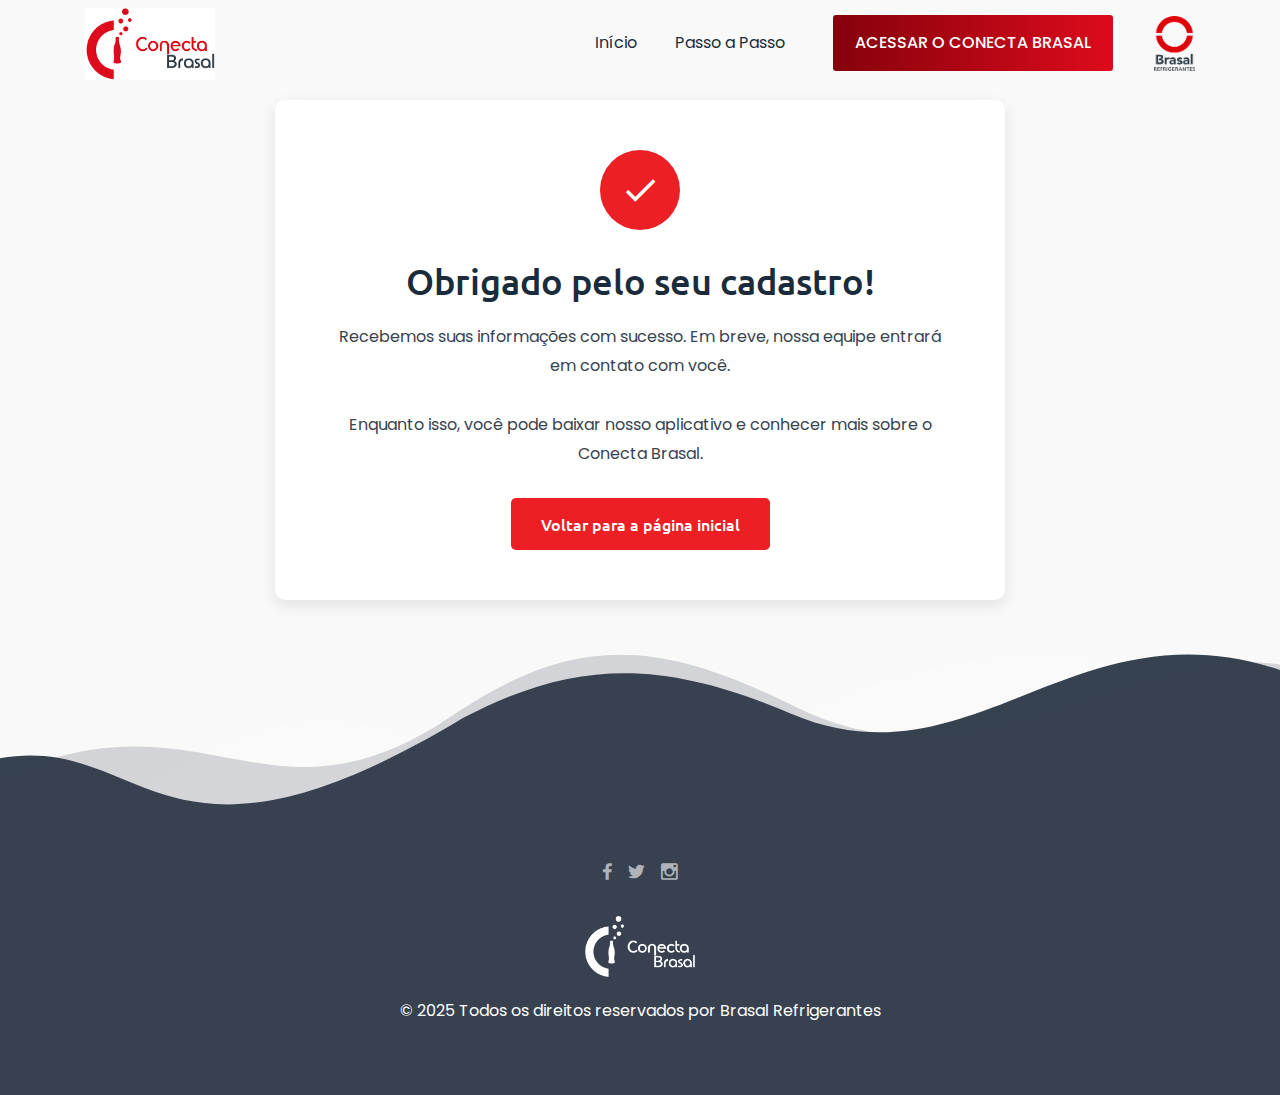
<file: obrigado.html>
<!DOCTYPE html>
<html lang="pt-BR">

<head>
    <meta charset="utf-8">
    <meta http-equiv="X-UA-Compatible" content="IE=edge">
    <meta name="viewport" content="width=device-width, initial-scale=1">
    <!-- FAVICON -->
    <link rel="icon" href="assets/img/favicon.png">
    <!-- TITLE -->
    <title>Obrigado - Conecta Brasal</title>
    <!-- bootstrap.min.css -->
    <link href="assets/css/bootstrap.min.css" rel="stylesheet">
    <!-- font-awesome.min.css -->
    <link href="assets/css/material-design-iconic-font.min.css" rel="stylesheet">
    <!-- slicknav.min.css -->
    <link href="assets/css/slicknav.min.css" rel="stylesheet">
    <!-- magnific popup.css -->
    <link href="assets/css/magnific-popup.css" rel="stylesheet">
    <!-- owl.css -->
    <link href="assets/css/owl.carousel.css" rel="stylesheet">
    <!-- animate.min.css -->
    <link href="assets/css/animate.min.css" rel="stylesheet">
    <!-- style.css -->
    <link href="style.css" rel="stylesheet">
    
    <!-- CSS personalizado da página de agradecimento -->
    <style>
        .thank-you-area {
            padding: 100px 0;
            background-color: #f9f9f9;
            min-height: 60vh;
            display: flex;
            align-items: center;
        }
        
        .thank-you-content {
            text-align: center;
            background-color: #fff;
            padding: 50px;
            border-radius: 10px;
            box-shadow: 0 5px 15px rgba(0, 0, 0, 0.1);
            margin-bottom: 150px;
        }
        
        .thank-you-content h1 {
            color: #1a2b3c;
            font-family: 'Ubuntu', sans-serif;
            font-weight: 500;
            margin-bottom: 20px;
            font-size: 36px;
        }
        
        .thank-you-content p {
            color: #37424f;
            font-family: 'Poppins', sans-serif;
            font-size: 16px;
            line-height: 1.8;
            margin-bottom: 30px;
        }
        
        .thank-you-icon {
            width: 80px;
            height: 80px;
            background-color: #ec1f24;
            border-radius: 50%;
            display: flex;
            align-items: center;
            justify-content: center;
            margin: 0 auto 30px;
        }
        
        .thank-you-icon i {
            color: #fff;
            font-size: 40px;
        }
        
        .back-btn {
            display: inline-block;
            background-color: #ec1f24;
            color: #fff;
            padding: 12px 30px;
            border-radius: 5px;
            font-family: 'Ubuntu', sans-serif;
            font-weight: 500;
            text-decoration: none;
            transition: all 0.3s ease;
        }
        
        .back-btn:hover {
            background-color: #d41a1f;
            transform: translateY(-2px);
            color: #fff;
        }
    </style>
</head>

<body class="home1">
    <!--  page loader -->
    <div id="loader-wrapper">
        <div id="loader"></div>
        <div class="loader-section section-left"></div>
        <div class="loader-section section-right"></div>
    </div>
    <!--  page loader end -->
    
    <!--  header area start -->
    <div class="header-area">
        <div class="container">
            <div class="row">
                <div class="col-md-2">
                    <div class="logo">
                        <a href="index.html"><img src="assets/img/logo-conecta.png"></a>
                    </div>
                </div>
                <div class="col-md-10 text-right">
                    <div class="responsive_menu"></div>
                    <div class="mainmenu">
                        <ul id="nav">
                            <li><a href="index.html">Início</a></li>
                            <li><a href="index.html#about">Passo a Passo</a></li>
                        </ul>
                        <a href="https://conectabrasal.com.br/auth/signin" class="header-btn" target="_blank">Acessar o Conecta Brasal</a>
                        <a href="https://www.brasal.com.br/refrigerantes" target="_blank"><img src="assets/img/logo-refri.png" class="logo-refri">
                    </div>
                </div>
            </div>
        </div>
    </div>
    <!--  header area end -->
    
    <!--  thank you area start -->
    <div class="thank-you-area">
        <div class="container">
            <div class="row">
                <div class="col-md-8 offset-md-2">
                    <div class="thank-you-content wow fadeInUp">
                        <div class="thank-you-icon">
                            <i class="zmdi zmdi-check"></i>
                        </div>
                        <h1>Obrigado pelo seu cadastro!</h1>
                        <p>Recebemos suas informações com sucesso. Em breve, nossa equipe entrará em contato com você.</p>
                        <p>Enquanto isso, você pode baixar nosso aplicativo e conhecer mais sobre o Conecta Brasal.</p>
                        <a href="index.html" class="back-btn">Voltar para a página inicial</a>
                    </div>
                </div>
            </div>
        </div>
    </div>
    <!--  thank you area end -->
    
    <!--  footer area start -->
    <div class="footer-area wow fadeInUp">
        <div class="container">
            <div class="row">
                <div class="col-md-12 text-center">
                    <div class="footer-social-icon">
                        <a href="https://www.facebook.com/BrasalRefrigerantes"><i class='zmdi zmdi-facebook'></i></a>
                        <a href="https://x.com/Brasalrefri"><i class='zmdi zmdi-twitter'></i></a>
                        <a href="https://www.instagram.com/brasalrefrigerantes"><i class='zmdi zmdi-instagram'></i></a>
                    </div>
                </div>
            </div>
            <div class="row">
                <div class="col-md-12 text-center">
                    <div class="footer-logo">
                        <h4><a href="https://conectabrasal.com.br/auth/signin" target="_blank"><img src="assets/img/logo-conecta-w.png" style="width:110px;"></a></h4>
                    </div>
                </div>
            </div>
            <div class="row">
                <div class="col-md-12 text-center">
                    <div class="footer-title">
                        <p>&copy; 2025 Todos os direitos reservados por <a href="https://www.brasal.com.br/refrigerantes">Brasal Refrigerantes</a></p>
                    </div>
                </div>
            </div>
        </div>
    </div>
    <!--  footer area end -->
    
    <!-- jquery.js -->
    <script src="assets/js/jquery.js"></script>
    <!-- jquery.popper.min.js -->
    <script src="assets/js/popper.min.js"></script>
    <!-- bootstrap.min.js -->
    <script src="assets/js/bootstrap.min.js"></script>
    <!-- jquery.slicknav.min.js -->
    <script src="assets/js/jquery.slicknav.min.js"></script>
    <!-- jquery.magnific.min.js -->
    <script src="assets/js/jquery.magnific-popup.min.js"></script>
    <!-- jquery.is sticky.min.js -->
    <script src="assets/js/jquery.sticky.js"></script>
    <!-- jquery.owl.min.js -->
    <script src="assets/js/owl.carousel.min.js"></script>
    <!-- jquery.wow.min.js -->
    <script src="assets/js/wow.min.js"></script>
    <!-- main.js -->
    <script src="assets/js/main.js"></script>
</body>

</html>
</file>
<file: style.css>
/*
Template Name: APPIYAN Html5 templete
Author:  CrazyCafe
Author URI: http://crazycafe.net
Version: 2.0

====/========        ===== ==/====/
             CSS Index
====/========        =======/====/
/*
01. Reset CSS         ====================>

02. HOME 1 CSS         ====================>

03. HOME 2 CSS         ====================>

03. HOME 3 CSS         ====================>

04. HOME 4 CSS         ====================>

05. HOME 5 CSS         ====================>

06. HOME 6 CSS         ====================>

07. HOME 7 CSS         ====================>

08. HOME 8 CSS         ====================>

09. BLOG   CSS         ====================>

10. SINGLE BLOG CSS    ====================>

/*
 *****************************************
    >>> | 01 Browser Reset & Common CSS|
 *****************************************
*/

@import url("https://fonts.googleapis.com/css?family=Montserrat:300,400,500,500i,600,700,700i,800,900,900i|Poppins:300,400,500,500i,600,700,800,800i,900,900i|Ubuntu:300,300i,400,400i,500,500i,700,700i");
html,
body {
	height: 100%;
}

body {
	font-family: 'Poppins', sans-serif;
	font-size: 16px;
	font-weight: 400;
	line-height: 28px;
}

ul {
	margin: 0;
	padding: 0;
	list-style: none;
}

:focus {
	outline: -webkit-focus-ring-color auto 0px;
}

a:focus,
a:hover,
a:visited,
input,
.bootstrap-select > .dropdown-toggle,
input:hover,
.bootstrap-select > .dropdown-toggle:hover,
input:focus,
.bootstrap-select > .dropdown-toggle:focus,
input:active,
.bootstrap-select > .dropdown-toggle:active,
select {
	text-decoration: none;
	outline: none;
}

img {
	max-width: 100%;
}

a {
	-webkit-transition: 0.3s;
	transition: 0.3s;
}

a:hover {
	text-decoration: none;
}

.h1,
.h2,
.h3,
.h4,
.h5,
.h6,
h1,
h2,
h3,
h4,
h5,
h6 {
	font-weight: 500;
	font-family: 'Ubuntu', sans-serif;
	margin: 0 0 15px;
}

/* ====/========        ===== ==/====/
    Import Scss
 ====/========        =======/==== */

.home1-menu-txt-color,
.h1,
.h2,
.h3,
.h4,
.h5,
.h6,
h1,
h2,
h3,
h4,
h5,
h6,
.logo a,
.mainmenu ul li a,
ul.drop-menu li a,
.mainmenu.cta ul li ul.drop-menu li a,
.header-area.cta3 ul li ul.drop-menu li a,
.blog-slide-text h4 a,
.contact-form-right-single h5,
body.home7 .mainmenu ul li a,
body.home7 .featured-single-text h4,
h5.category-title,
.blog-tabs li a,
.blog-tab-text h5 a,
.single-blog-content h3,
.single-blog-comments h4,
.single-blog-contact-form h4,
.home2 div#sticky-wrapper.is-sticky .header-area .mainmenu ul li a,
.home3 div#sticky-wrapper.is-sticky .header-area .mainmenu ul li a,
.home4 div#sticky-wrapper.is-sticky .header-area .mainmenu ul li a,
.home2 div#sticky-wrapper.is-sticky .header-area .logo a,
.home3 div#sticky-wrapper.is-sticky .header-area .logo a,
.home4 div#sticky-wrapper.is-sticky .header-area .logo a,
.home7 div#sticky-wrapper.is-sticky .header-area .logo a,
.preview-hero h1,
.preview-area h1,
.single-preview h4 a {
	color: #1a2b3c;
}

.home1-menu-txt-bg,
body.home7 .header-area.cta3 a.header-btn:hover,
.preview-img:after {
	background: #1a2b3c;
}

.color-white,
a.header-btn,
.slicknav_nav a:hover,
.featured-title h2,
.featured-single-text h4,
.get-area-left h1,
.get-area-left p,
.single-pricing:hover h4,
.single-pricing:hover h5,
.single-pricing:hover span,
.single-pricing:hover li,
a.price-btn,
.section-title.ctas1 h2,
.section-title.ctas1 p,
a.single-counter h1,
a.single-counter p,
.contact-form form input[type="submit"],
.contact-form textarea:focus::-webkit-input-placeholder,
.contact-form form input:focus::-webkit-input-placeholder,
.footer-menu ul li a,
.footer-social-icon a:hover,
.footer-logo h4 a,
.footer-title p,
.footer-title p a,
.home2-hero-text h1,
.home2-hero-text p,
.mainmenu.cta ul li a,
.home-2-featured-area .featured-single-text p,
.pricng-area.cta .single-pricing:hover h4,
.contact-area.cta .contact-form textarea:focus::-webkit-input-placeholder,
.contact-area.cta .contact-form form input:focus::-webkit-input-placeholder,
.logo.cta a,
.header-area.cta3 ul li a,
.main-hero-area.cta3 h1,
.main-hero-area.cta3 p,
.featured-area.cta3 .featured-single-text p,
.pricng-area.cta3 .single-pricing h4,
.pricng-area.cta3 .single-pricing h5,
.contact-area.cta3 .contact-form textarea:focus::-webkit-input-placeholder,
.contact-area.cta3 .contact-form form input:focus::-webkit-input-placeholder,
.main-hero-area.cta4 .hero-txt h1,
.main-hero-area.cta4 .hero-txt p,
.header-area.cta5 ul li a:hover,
.main-hero-area.cta5 .hero-txt h1,
body.home6 .hero-txt h1,
body.home7 .main-hero-area.cta7 .hero-txt h1,
body.home7 .mainmenu ul li a:hover,
body.home7 .header-area.cta3 a.header-btn:hover,
body.home7 .single-pricing h4,
body.home7 .single-pricing h5,
body.home7 .contact-area.cta3 .contact-form form input:focus,
body.home7 .contact-area.cta3 .contact-form form textarea:focus,
body.home7 .contact-area.cta3 .contact-form form input:focus::-webkit-input-placeholder,
body.home7 .contact-area.cta3 .contact-form form textarea:focus::-webkit-input-placeholder,
.main-hero-area.cta8 .hero-txt h1,
.broadcamp-area h2,
.broadcamp-area h5 a,
.broadcamp-area h5,
.blog-pagination ul li a:hover,
.blog-page .mainmenu ul li a:hover,
.single-blog-contact-form form input[type="submit"],
body.home5 div#sticky-wrapper.is-sticky .mainmenu a.header-btn,
body.home6 div#sticky-wrapper.is-sticky .mainmenu a.header-btn,
.home2 div#sticky-wrapper.is-sticky .header-area a.header-btn,
.home3 div#sticky-wrapper.is-sticky .header-area a.header-btn,
.home4 div#sticky-wrapper.is-sticky .header-area a.header-btn,
body.home7 div#sticky-wrapper.is-sticky .mainmenu a.header-btn,
.blog-page div#sticky-wrapper.is-sticky .mainmenu a.header-btn,
.preview-hero h2,
.preview-hero a,
a.preview-btn,
.preview-footer-area,
.preview-footer-area h2 a,
.preview-footer-area p a {
	color: #fff;
}

.color-white,
a.header-btn,
.slicknav_nav a:hover,
.featured-title h2,
.featured-single-text h4,
.get-area-left h1,
.get-area-left p,
.single-pricing:hover h4,
.single-pricing:hover h5,
.single-pricing:hover span,
.single-pricing:hover li,
a.price-btn,
.section-title.ctas1 h2,
.section-title.ctas1 p,
a.single-counter h1,
a.single-counter p,
.contact-form form input[type="submit"],
.contact-form textarea:focus::-moz-placeholder,
.contact-form form input:focus::-moz-placeholder,
.footer-menu ul li a,
.footer-social-icon a:hover,
.footer-logo h4 a,
.footer-title p,
.footer-title p a,
.home2-hero-text h1,
.home2-hero-text p,
.mainmenu.cta ul li a,
.home-2-featured-area .featured-single-text p,
.pricng-area.cta .single-pricing:hover h4,
.contact-area.cta .contact-form textarea:focus::-moz-placeholder,
.contact-area.cta .contact-form form input:focus::-moz-placeholder,
.logo.cta a,
.header-area.cta3 ul li a,
.main-hero-area.cta3 h1,
.main-hero-area.cta3 p,
.featured-area.cta3 .featured-single-text p,
.pricng-area.cta3 .single-pricing h4,
.pricng-area.cta3 .single-pricing h5,
.contact-area.cta3 .contact-form textarea:focus::-moz-placeholder,
.contact-area.cta3 .contact-form form input:focus::-moz-placeholder,
.main-hero-area.cta4 .hero-txt h1,
.main-hero-area.cta4 .hero-txt p,
.header-area.cta5 ul li a:hover,
.main-hero-area.cta5 .hero-txt h1,
body.home6 .hero-txt h1,
body.home7 .main-hero-area.cta7 .hero-txt h1,
body.home7 .mainmenu ul li a:hover,
body.home7 .header-area.cta3 a.header-btn:hover,
body.home7 .single-pricing h4,
body.home7 .single-pricing h5,
body.home7 .contact-area.cta3 .contact-form form input:focus,
body.home7 .contact-area.cta3 .contact-form form textarea:focus,
body.home7 .contact-area.cta3 .contact-form form input:focus::-moz-placeholder,
body.home7 .contact-area.cta3 .contact-form form textarea:focus::-moz-placeholder,
.main-hero-area.cta8 .hero-txt h1,
.broadcamp-area h2,
.broadcamp-area h5 a,
.broadcamp-area h5,
.blog-pagination ul li a:hover,
.blog-page .mainmenu ul li a:hover,
.single-blog-contact-form form input[type="submit"],
body.home5 div#sticky-wrapper.is-sticky .mainmenu a.header-btn,
body.home6 div#sticky-wrapper.is-sticky .mainmenu a.header-btn,
.home2 div#sticky-wrapper.is-sticky .header-area a.header-btn,
.home3 div#sticky-wrapper.is-sticky .header-area a.header-btn,
.home4 div#sticky-wrapper.is-sticky .header-area a.header-btn,
body.home7 div#sticky-wrapper.is-sticky .mainmenu a.header-btn,
.blog-page div#sticky-wrapper.is-sticky .mainmenu a.header-btn,
.preview-hero h2,
.preview-hero a,
a.preview-btn,
.preview-footer-area,
.preview-footer-area h2 a,
.preview-footer-area p a {
	color: #fff;
}

.color-white,
a.header-btn,
.slicknav_nav a:hover,
.featured-title h2,
.featured-single-text h4,
.get-area-left h1,
.get-area-left p,
.single-pricing:hover h4,
.single-pricing:hover h5,
.single-pricing:hover span,
.single-pricing:hover li,
a.price-btn,
.section-title.ctas1 h2,
.section-title.ctas1 p,
a.single-counter h1,
a.single-counter p,
.contact-form form input[type="submit"],
.contact-form textarea:focus:-ms-input-placeholder,
.contact-form form input:focus:-ms-input-placeholder,
.footer-menu ul li a,
.footer-social-icon a:hover,
.footer-logo h4 a,
.footer-title p,
.footer-title p a,
.home2-hero-text h1,
.home2-hero-text p,
.mainmenu.cta ul li a,
.home-2-featured-area .featured-single-text p,
.pricng-area.cta .single-pricing:hover h4,
.contact-area.cta .contact-form textarea:focus:-ms-input-placeholder,
.contact-area.cta .contact-form form input:focus:-ms-input-placeholder,
.logo.cta a,
.header-area.cta3 ul li a,
.main-hero-area.cta3 h1,
.main-hero-area.cta3 p,
.featured-area.cta3 .featured-single-text p,
.pricng-area.cta3 .single-pricing h4,
.pricng-area.cta3 .single-pricing h5,
.contact-area.cta3 .contact-form textarea:focus:-ms-input-placeholder,
.contact-area.cta3 .contact-form form input:focus:-ms-input-placeholder,
.main-hero-area.cta4 .hero-txt h1,
.main-hero-area.cta4 .hero-txt p,
.header-area.cta5 ul li a:hover,
.main-hero-area.cta5 .hero-txt h1,
body.home6 .hero-txt h1,
body.home7 .main-hero-area.cta7 .hero-txt h1,
body.home7 .mainmenu ul li a:hover,
body.home7 .header-area.cta3 a.header-btn:hover,
body.home7 .single-pricing h4,
body.home7 .single-pricing h5,
body.home7 .contact-area.cta3 .contact-form form input:focus,
body.home7 .contact-area.cta3 .contact-form form textarea:focus,
body.home7 .contact-area.cta3 .contact-form form input:focus:-ms-input-placeholder,
body.home7 .contact-area.cta3 .contact-form form textarea:focus:-ms-input-placeholder,
.main-hero-area.cta8 .hero-txt h1,
.broadcamp-area h2,
.broadcamp-area h5 a,
.broadcamp-area h5,
.blog-pagination ul li a:hover,
.blog-page .mainmenu ul li a:hover,
.single-blog-contact-form form input[type="submit"],
body.home5 div#sticky-wrapper.is-sticky .mainmenu a.header-btn,
body.home6 div#sticky-wrapper.is-sticky .mainmenu a.header-btn,
.home2 div#sticky-wrapper.is-sticky .header-area a.header-btn,
.home3 div#sticky-wrapper.is-sticky .header-area a.header-btn,
.home4 div#sticky-wrapper.is-sticky .header-area a.header-btn,
body.home7 div#sticky-wrapper.is-sticky .mainmenu a.header-btn,
.blog-page div#sticky-wrapper.is-sticky .mainmenu a.header-btn,
.preview-hero h2,
.preview-hero a,
a.preview-btn,
.preview-footer-area,
.preview-footer-area h2 a,
.preview-footer-area p a {
	color: #fff;
}

.color-white,
a.header-btn,
.slicknav_nav a:hover,
.featured-title h2,
.featured-single-text h4,
.get-area-left h1,
.get-area-left p,
.single-pricing:hover h4,
.single-pricing:hover h5,
.single-pricing:hover span,
.single-pricing:hover li,
a.price-btn,
.section-title.ctas1 h2,
.section-title.ctas1 p,
a.single-counter h1,
a.single-counter p,
.contact-form form input[type="submit"],
.contact-form textarea:focus::placeholder,
.contact-form form input:focus::placeholder,
.footer-menu ul li a,
.footer-social-icon a:hover,
.footer-logo h4 a,
.footer-title p,
.footer-title p a,
.home2-hero-text h1,
.home2-hero-text p,
.mainmenu.cta ul li a,
.home-2-featured-area .featured-single-text p,
.pricng-area.cta .single-pricing:hover h4,
.contact-area.cta .contact-form textarea:focus::placeholder,
.contact-area.cta .contact-form form input:focus::placeholder,
.logo.cta a,
.header-area.cta3 ul li a,
.main-hero-area.cta3 h1,
.main-hero-area.cta3 p,
.featured-area.cta3 .featured-single-text p,
.pricng-area.cta3 .single-pricing h4,
.pricng-area.cta3 .single-pricing h5,
.contact-area.cta3 .contact-form textarea:focus::placeholder,
.contact-area.cta3 .contact-form form input:focus::placeholder,
.main-hero-area.cta4 .hero-txt h1,
.main-hero-area.cta4 .hero-txt p,
.header-area.cta5 ul li a:hover,
.main-hero-area.cta5 .hero-txt h1,
body.home6 .hero-txt h1,
body.home7 .main-hero-area.cta7 .hero-txt h1,
body.home7 .mainmenu ul li a:hover,
body.home7 .header-area.cta3 a.header-btn:hover,
body.home7 .single-pricing h4,
body.home7 .single-pricing h5,
body.home7 .contact-area.cta3 .contact-form form input:focus,
body.home7 .contact-area.cta3 .contact-form form textarea:focus,
body.home7 .contact-area.cta3 .contact-form form input:focus::placeholder,
body.home7 .contact-area.cta3 .contact-form form textarea:focus::placeholder,
.main-hero-area.cta8 .hero-txt h1,
.broadcamp-area h2,
.broadcamp-area h5 a,
.broadcamp-area h5,
.blog-pagination ul li a:hover,
.blog-page .mainmenu ul li a:hover,
.single-blog-contact-form form input[type="submit"],
body.home5 div#sticky-wrapper.is-sticky .mainmenu a.header-btn,
body.home6 div#sticky-wrapper.is-sticky .mainmenu a.header-btn,
.home2 div#sticky-wrapper.is-sticky .header-area a.header-btn,
.home3 div#sticky-wrapper.is-sticky .header-area a.header-btn,
.home4 div#sticky-wrapper.is-sticky .header-area a.header-btn,
body.home7 div#sticky-wrapper.is-sticky .mainmenu a.header-btn,
.blog-page div#sticky-wrapper.is-sticky .mainmenu a.header-btn,
.preview-hero h2,
.preview-hero a,
a.preview-btn,
.preview-footer-area,
.preview-footer-area h2 a,
.preview-footer-area p a {
	color: #fff;
}

.home1-theme-color,
.mainmenu ul li a:hover,
body.home5 ul.drop-menu li a:hover,
body.home6 ul.drop-menu li a:hover,
body.blog-page .mainmenu ul li ul.drop-menu li a:hover,
.hero-txt h1,
.about-single-item:hover .about-single-content h4,
.single-pricing h4,
.blog-single-slide:hover .blog-slide-text h4 a,
.contact-form-right-single a:hover,
.footer-menu ul li a:hover,
body.home6 .footer-menu ul li a:hover,
.header-area.cta5 a.header-btn,
body.home5 .contact-area.cta5 .home-2-form-submit input[type="submit"]:hover,
body.home5 .footer-menu ul li a:hover,
.blog-page .blog-area-left .blog-single-slide:hover .blog-slide-text h4 a,
span.blog-search-bar i,
.blog-category ul li a:hover,
.blog-tabs li a.active,
.blog-tab-single:hover h5 a,
.blog-page a.header-btn,
span.blog-meta2 i:hover,
.single-blog-social-icon a:hover,
.single-coments-text span a:hover,
body.home1 .mainmenu ul li.active a,
body.home5 .mainmenu ul li.active a,
body.home5 div#sticky-wrapper.is-sticky .mainmenu ul li a:hover,
body.home6 div#sticky-wrapper.is-sticky .mainmenu ul li a:hover,
.blog-page div#sticky-wrapper.is-sticky .header-area .mainmenu ul li a:hover,
.blog-page div#sticky-wrapper.is-sticky .header-area .mainmenu ul li.active a,
.preview-hero a:hover,
.single-preview:hover h4 a {
	color: #ec1f24;
}

.home1-theme-bg,
.slicknav_btn,
.slicknav_menu ul,
.blog-pagination ul li a:hover,
.single-blog-contact-form form input[type="submit"],
body.home5 div#sticky-wrapper.is-sticky .mainmenu a.header-btn,
body.home6 div#sticky-wrapper.is-sticky .mainmenu a.header-btn,
.blog-page div#sticky-wrapper.is-sticky .mainmenu a.header-btn,
a.preview-btn {
	background: #ec1f24;
}

.home1-hero-txr-para-color,
body,
.hero-txt p,
.single-pricing ul li,
span.meta-title,
.blog-single-slide:hover span.blog-meta,
.contact-form-right-single a,
.contact-form-right-single p,
a.header-btn.cta:hover,
.mainmenu.cta ul li a:hover,
.pricng-area.cta3 .single-pricing ul li,
body.home7 .featured-single-text p,
body.home7 .single-pricing:hover ul li,
body.home7 .about-single-content p,
.single-blog-content p,
.single-coments-text p {
	color: #37424f;
}

.home1-hero-txr-para-bg,
.single-blog-contact-form form input[type="submit"]:hover,
.preview-footer-area {
	background: #37424f;
}

.section-title-para-color,
.section-title p,
.header-area.cta3 ul li a:hover {
	color: #8492a5;
}

.bg-white,
ul.drop-menu,
.about-single-item:hover,
a.single-counter:after,
.contact-form-right,
a.header-btn.cta,
.pricng-area.cta .single-pricing:hover .price-btn,
.contact-area.cta .home-2-form-submit input[type="submit"]:hover,
.contact-area.cta5 .home-2-form-submit input[type="submit"]:hover,
.header-area.cta3 a.header-btn:hover,
.contact-area.cta3 .contact-form form input[type="submit"],
.header-area.cta5 a.header-btn,
body.home7 .header-area.cta3 a.header-btn,
body.home7 .featured-single,
.header-area.cta8 a.header-btn:hover,
.blog-page a.header-btn,
div#sticky-wrapper.is-sticky .header-area:after,
.preview-hero a:hover {
	background: #fff;
}

.featured-content-color,
.featured-single-text p {
	color: #bdf8a3;
}

.screen-slide-color,
.screenshot-area .owl-nav div {
	color: #c6d6e5;
}

.screen-slide-hvr-color,
.screenshot-area .owl-nav div:hover,
span.meta-content,
.blog-slide-text p,
.blog-slide-area.cta3 p.cta-meta,
.blog-area p.cta-meta,
span.blog-search-bar input[type="search"],
span.blog-search-bar input::-webkit-input-placeholder,
.blog-tab-text p,
.blog-pagination ul li a,
.single-blog-top p,
.single-blog-social-icon a,
.single-coments-text span,
.single-coments-text span a,
.single-blog-contact-form form input[type="text"],
.single-blog-contact-form form input[type="email"],
.single-blog-contact-form form textarea,
.single-blog-contact-form form input::-webkit-input-placeholder,
.single-blog-contact-form form textarea::-webkit-input-placeholder {
	color: #8c9fb3;
}

.screen-slide-hvr-color,
.screenshot-area .owl-nav div:hover,
span.meta-content,
.blog-slide-text p,
.blog-slide-area.cta3 p.cta-meta,
.blog-area p.cta-meta,
span.blog-search-bar input[type="search"],
span.blog-search-bar input::-moz-placeholder,
.blog-tab-text p,
.blog-pagination ul li a,
.single-blog-top p,
.single-blog-social-icon a,
.single-coments-text span,
.single-coments-text span a,
.single-blog-contact-form form input[type="text"],
.single-blog-contact-form form input[type="email"],
.single-blog-contact-form form textarea,
.single-blog-contact-form form input::-moz-placeholder,
.single-blog-contact-form form textarea::-moz-placeholder {
	color: #8c9fb3;
}

.screen-slide-hvr-color,
.screenshot-area .owl-nav div:hover,
span.meta-content,
.blog-slide-text p,
.blog-slide-area.cta3 p.cta-meta,
.blog-area p.cta-meta,
span.blog-search-bar input[type="search"],
span.blog-search-bar input:-ms-input-placeholder,
.blog-tab-text p,
.blog-pagination ul li a,
.single-blog-top p,
.single-blog-social-icon a,
.single-coments-text span,
.single-coments-text span a,
.single-blog-contact-form form input[type="text"],
.single-blog-contact-form form input[type="email"],
.single-blog-contact-form form textarea,
.single-blog-contact-form form input:-ms-input-placeholder,
.single-blog-contact-form form textarea:-ms-input-placeholder {
	color: #8c9fb3;
}

.screen-slide-hvr-color,
.screenshot-area .owl-nav div:hover,
span.meta-content,
.blog-slide-text p,
.blog-slide-area.cta3 p.cta-meta,
.blog-area p.cta-meta,
span.blog-search-bar input[type="search"],
span.blog-search-bar input::placeholder,
.blog-tab-text p,
.blog-pagination ul li a,
.single-blog-top p,
.single-blog-social-icon a,
.single-coments-text span,
.single-coments-text span a,
.single-blog-contact-form form input[type="text"],
.single-blog-contact-form form input[type="email"],
.single-blog-contact-form form textarea,
.single-blog-contact-form form input::placeholder,
.single-blog-contact-form form textarea::placeholder {
	color: #8c9fb3;
}

.testimonial-slide-bg,
.testimonial-slide-content,
.testimonial-area .owl-dots div,
.blog-slide-area .owl-dots div,
span.blog-search-bar input[type="search"] {
	background: #f0f3fa;
}

.testimonial-slide-para,
.testimonial-slide-content p,
.blog-category ul li a {
	color: #576f8e;
}

.testimimonial-dot-bg,
.testimonial-area .owl-dots div.active,
.blog-slide-area .owl-dots div.active {
	background: #c6d6e5;
}

.counter-bg {
	background: #fb9a7e;
}

.contact-input-color,
.contact-form form input[type="text"],
.contact-form form input[type="email"],
.contact-form form textarea,
.contact-form form input::-webkit-input-placeholder,
.contact-form textarea::-webkit-input-placeholder {
	color: #d6e9c8;
}

.contact-input-color,
.contact-form form input[type="text"],
.contact-form form input[type="email"],
.contact-form form textarea,
.contact-form form input::-moz-placeholder,
.contact-form textarea::-moz-placeholder {
	color: #d6e9c8;
}

.contact-input-color,
.contact-form form input[type="text"],
.contact-form form input[type="email"],
.contact-form form textarea,
.contact-form form input:-ms-input-placeholder,
.contact-form textarea:-ms-input-placeholder {
	color: #d6e9c8;
}

.contact-input-color,
.contact-form form input[type="text"],
.contact-form form input[type="email"],
.contact-form form textarea,
.contact-form form input::placeholder,
.contact-form textarea::placeholder {
	color: #d6e9c8;
}

.contact-form-input-bg,
.contact-form form input[type="text"],
.contact-form form input[type="email"],
.contact-form form textarea {
	background: #6eb648;
}

.bg-white,
ul.drop-menu,
.about-single-item:hover,
a.single-counter:after,
.contact-form-right,
a.header-btn.cta,
.pricng-area.cta .single-pricing:hover .price-btn,
.contact-area.cta .home-2-form-submit input[type="submit"]:hover,
.contact-area.cta5 .home-2-form-submit input[type="submit"]:hover,
.header-area.cta3 a.header-btn:hover,
.contact-area.cta3 .contact-form form input[type="submit"],
.header-area.cta5 a.header-btn,
body.home7 .header-area.cta3 a.header-btn,
body.home7 .featured-single,
.header-area.cta8 a.header-btn:hover,
.blog-page a.header-btn,
div#sticky-wrapper.is-sticky .header-area:after,
.preview-hero a:hover {
	background: #fff;
}

.home2-theme-color,
.mainmenu.cta ul li ul.drop-menu li a:hover,
a.header-btn.cta,
.home2-about-area .about-single-item:hover h4,
.pricng-area.cta .single-pricing:hover .price-btn,
.pricng-area.cta .single-pricing h4,
.blog-slide-area.cta .blog-single-slide:hover .blog-slide-text h4 a,
.contact-area.cta .contact-form-right-single:hover a,
.contact-area.cta .home-2-form-submit input[type="submit"]:hover,
.contact-area.cta5 .home-2-form-submit input[type="submit"]:hover,
.footer-area.cta ul li a:hover,
.home2 div#sticky-wrapper.is-sticky .header-area .mainmenu ul li a:hover,
.home3 div#sticky-wrapper.is-sticky .header-area .mainmenu ul li a:hover,
.home4 div#sticky-wrapper.is-sticky .header-area .mainmenu ul li a:hover,
.home2 div#sticky-wrapper.is-sticky .header-area .mainmenu ul li.active a {
	color: #2c98f0;
}

.home2-theme-bg,
.home2 div#sticky-wrapper.is-sticky .header-area a.header-btn {
	background: #2c98f0;
	border: 2px solid transparent;
}

.home2-contact-form-bg,
.contact-area.cta .contact-form form input[type="text"],
.contact-area.cta .contact-form form input[type="email"],
.contact-area.cta .contact-form form textarea {
	background: #2d72c3;
}

.home2-contact-form-input-color,
.contact-area.cta .contact-form form input::-webkit-input-placeholder,
.contact-area.cta .contact-form textarea::-webkit-input-placeholder {
	color: #b4d2ee;
}

.home2-contact-form-input-color,
.contact-area.cta .contact-form form input::-moz-placeholder,
.contact-area.cta .contact-form textarea::-moz-placeholder {
	color: #b4d2ee;
}

.home2-contact-form-input-color,
.contact-area.cta .contact-form form input:-ms-input-placeholder,
.contact-area.cta .contact-form textarea:-ms-input-placeholder {
	color: #b4d2ee;
}

.home2-contact-form-input-color,
.contact-area.cta .contact-form form input::placeholder,
.contact-area.cta .contact-form textarea::placeholder {
	color: #b4d2ee;
}

.home2-contact-form-submit-btn,
.contact-area.cta .home-2-form-submit input[type="submit"],
.contact-area.cta5 .home-2-form-submit input[type="submit"] {
	background: #1a2b3c;
}

.home2-footer-bg,
.footer-area.cta {
	background: #37424f;
}

.home3-theme-color,
.header-area.cta3 ul li ul.drop-menu li a:hover,
.header-area.cta3 a.header-btn:hover,
.home3-about-area .about-single-item:hover .about-single-content h4,
.blog-slide-area.cta3 .blog-single-slide:hover .blog-slide-text h4 a,
.blog-area .blog-single-slide:hover .blog-slide-text h4 a,
.contact-area.cta3 .contact-form form input[type="submit"],
.contact-area.cta3 .contact-form-right-single a:hover,
.footer-area.cta3 .footer-menu ul li a:hover,
body.home3 div#sticky-wrapper.is-sticky .header-area .mainmenu ul li.active a,
body.home4 div#sticky-wrapper.is-sticky .header-area .mainmenu ul li.active a,
.home3 div#sticky-wrapper.is-sticky .header-area .mainmenu ul li a:hover,
.home4 div#sticky-wrapper.is-sticky .header-area .mainmenu ul li a:hover {
	color: #9052b5;
}

.home3-theme-bg,
.home3 div#sticky-wrapper.is-sticky .header-area a.header-btn,
.home4 div#sticky-wrapper.is-sticky .header-area a.header-btn {
	background: #9052b5;
}

.home3-contact-input-bg,
.contact-area.cta3 .contact-form-input-bg,
.contact-area.cta3 .contact-form form input[type="text"],
.contact-form form .contact-area.cta3 input[type="text"],
.contact-area.cta3 .contact-form form input[type="email"],
.contact-form form .contact-area.cta3 input[type="email"],
.contact-area.cta3 .contact-form form textarea,
.contact-form form .contact-area.cta3 textarea {
	background: #946fbd;
}

.home3-contact-focus-color,
.contact-area.cta3 .contact-form form input[type="text"],
.contact-area.cta3 .contact-form form input[type="email"],
.contact-area.cta3 .contact-form form textarea,
.contact-area.cta3 .contact-form form input::-webkit-input-placeholder,
.contact-area.cta3 .contact-form textarea::-webkit-input-placeholder {
	color: #e1d4ea;
}

.home3-contact-focus-color,
.contact-area.cta3 .contact-form form input[type="text"],
.contact-area.cta3 .contact-form form input[type="email"],
.contact-area.cta3 .contact-form form textarea,
.contact-area.cta3 .contact-form form input::-moz-placeholder,
.contact-area.cta3 .contact-form textarea::-moz-placeholder {
	color: #e1d4ea;
}

.home3-contact-focus-color,
.contact-area.cta3 .contact-form form input[type="text"],
.contact-area.cta3 .contact-form form input[type="email"],
.contact-area.cta3 .contact-form form textarea,
.contact-area.cta3 .contact-form form input:-ms-input-placeholder,
.contact-area.cta3 .contact-form textarea:-ms-input-placeholder {
	color: #e1d4ea;
}

.home3-contact-focus-color,
.contact-area.cta3 .contact-form form input[type="text"],
.contact-area.cta3 .contact-form form input[type="email"],
.contact-area.cta3 .contact-form form textarea,
.contact-area.cta3 .contact-form form input::placeholder,
.contact-area.cta3 .contact-form textarea::placeholder {
	color: #e1d4ea;
}

.home3-blog-text-hover-bg,
.blog-slide-area.cta3 .blog-single-slide:hover .blog-slide-text,
.blog-area .blog-single-slide .blog-slide-text {
	background: #f0f3fa;
}

.home1-menu-txt-bg,
body.home7 .header-area.cta3 a.header-btn:hover,
.preview-img:after {
	background: #1a2b3c;
}

.home7-featured-span-bg,
body.home7 .featured-single span {
	background: #e8f6ff;
}

.home7-theme-color,
body.home7 .mainmenu ul li ul.drop-menu li a:hover,
body.home7 .header-area.cta3 a.header-btn,
body.home7 .home3-about-area .about-single-item:hover h4,
body.home7 .featured-single:hover h4,
body.home7 .blog-slide-area.cta3 .blog-single-slide:hover h4 a,
body.home7 .contact-area.cta3 .contact-form-right-single a:hover,
body.home7 .contact-area.cta3 .contact-form form input[type="submit"],
body.home7 .footer-area.cta3 .footer-menu ul li a:hover,
.header-area.cta8 a.header-btn:hover,
.home7 div#sticky-wrapper.is-sticky .header-area .mainmenu ul li a:hover,
.home7 div#sticky-wrapper.is-sticky .header-area .mainmenu ul li.active a {
	color: #2bd6f8;
}

.home7-contact-input-bg,
body.home7 .contact-area.cta3 .contact-form form input[type="text"],
body.home7 .contact-area.cta3 .contact-form form input[type="email"],
body.home7 .contact-area.cta3 .contact-form form textarea,
a.preview-btn:hover {
	background: #26a4e0;
}

.home7-focus-color,
body.home7 .contact-area.cta3 .contact-form form input[type="text"],
body.home7 .contact-area.cta3 .contact-form form input[type="email"],
body.home7 .contact-area.cta3 .contact-form form textarea,
body.home7 .contact-area.cta3 .contact-form form input::-webkit-input-placeholder,
body.home7 .contact-area.cta3 .contact-form textarea::-webkit-input-placeholder {
	color: #bae7f5;
}

.home7-focus-color,
body.home7 .contact-area.cta3 .contact-form form input[type="text"],
body.home7 .contact-area.cta3 .contact-form form input[type="email"],
body.home7 .contact-area.cta3 .contact-form form textarea,
body.home7 .contact-area.cta3 .contact-form form input::-moz-placeholder,
body.home7 .contact-area.cta3 .contact-form textarea::-moz-placeholder {
	color: #bae7f5;
}

.home7-focus-color,
body.home7 .contact-area.cta3 .contact-form form input[type="text"],
body.home7 .contact-area.cta3 .contact-form form input[type="email"],
body.home7 .contact-area.cta3 .contact-form form textarea,
body.home7 .contact-area.cta3 .contact-form form input:-ms-input-placeholder,
body.home7 .contact-area.cta3 .contact-form textarea:-ms-input-placeholder {
	color: #bae7f5;
}

.home7-focus-color,
body.home7 .contact-area.cta3 .contact-form form input[type="text"],
body.home7 .contact-area.cta3 .contact-form form input[type="email"],
body.home7 .contact-area.cta3 .contact-form form textarea,
body.home7 .contact-area.cta3 .contact-form form input::placeholder,
body.home7 .contact-area.cta3 .contact-form textarea::placeholder {
	color: #bae7f5;
}

.home7-focus-bg,
body.home7 .contact-area.cta3 .contact-form form input:focus,
body.home7 .contact-area.cta3 .contact-form form textarea:focus {
	background: #24a6d4;
}

.responsive-menu-hover-bg,
.slicknav_nav a:hover {
	background: #5dad16;
}

/* ====/========        ===== ==/====/
     Header css start
 ====/========        =======/==== */

/* main hero-area css */

.header-area {
	position: absolute;
	width: 100%;
	z-index: 2;
	padding-top: 15px;
}

.logo {
	padding-top: 13px;
}

.logo a {
	font-size: 22px;
	font-weight: 500;
}

.logo img{
	width: 130px;
   margin-top: -20px;
}

.logo-refri{
	 width: 41px;
    margin-left: 37px;
}

a.header-btn {
	padding: 14px 22px;
	text-transform: uppercase;
	/*background: url(assets/svg/download-btn.svg);*/
	display: inline-block;
	border-radius: 4px;
	font-weight: 500;
	margin-left: 10px;
	-webkit-transition: .3s;
	transition: .3s;
	border-radius: 3px;
	background-image: -webkit-linear-gradient(0deg, rgb(133 1 12) 0%, rgb(221 11 28) 100%);
	background-image: -ms-linear-gradient( 0deg, rgb(133, 1, 12) 0%, rgb(221, 11, 28) 100%);
}


@media only screen and (min-width: 768px) and (max-width: 991px) {
	a.header-btn {
		padding: 10px 11px;
		font-size: 13px;
		text-transform: capitalize;
	}
}

a.header-btn:hover {
	/*background: url(assets/svg/home1-download-btn-hover.svg);*/
	padding: 14px 22px;
	border-radius: 3px;
	background-image: -webkit-linear-gradient(0deg, rgb(133 1 12) 0%, rgb(221 11 28) 100%);
	background-image: -ms-linear-gradient( 0deg, rgb(133, 1, 12) 0%, rgb(221, 11, 28) 100%);
}

.mainmenu ul {
	display: inline-block;
}

@media only screen and (min-width: 992px) and (max-width: 1200px) {
	.mainmenu ul {
		padding-right: 27px;
	}
}

@media only screen and (min-width: 768px) and (max-width: 991px) {
	.mainmenu ul {
		padding-right: 7px;
		font-size: 15px;
	}
}

@media (max-width: 767px) {
	.mainmenu ul {
		display: none;
	}
	.logo-refri {
    width: 41px;
    margin-left: 37px;
    margin-top: -97px !important;
	}
	.responsive_menu{
		display:none !important;
	}
}

.mainmenu ul li {
	display: inline-block;
	position: relative;
}

.mainmenu ul li a {
	display: inline-block;
	padding-right: 34px;
	font-weight: 400;
}

@media only screen and (min-width: 992px) and (max-width: 1200px) {
	.mainmenu ul li a {
		padding-right: 18px;
	}
}

@media only screen and (min-width: 768px) and (max-width: 991px) {
	.mainmenu ul li a {
		padding-right: 7px;
		font-size: 15px;
	}
}

@media (max-width: 767px) {
	.header-area .header-btn {
		display: none;
	}
}

.slicknav_menu {
	display: none;
}

@media (max-width: 767px) {
	.slicknav_menu {
		position: absolute;
		right: 0;
		background: none;
		top: 0;
		width: 100%;
		display: block;
	}
}

@media (max-width: 767px) {
	.slicknav_btn {
		margin: -33px 5px 6px;
	}
	.about-area:after {
	background: url(assets/svg/home1-about.svg) no-repeat;
	position: absolute;
	left: 0;
	top: -274px;
	height: 418px !important;
	width: 100%;
	content: "";
	z-index: 1;
	background-size: cover;
}
}

@media (max-width: 767px) {
	.slicknav_menu ul {
		text-align: left;
	}
}

ul.drop-menu {
	border: 1px solid #f5f6f6;
}

@media (max-width: 767px) {
	ul.drop-menu {
		background: none;
	}
}

ul.drop-menu li {
	display: block;
}

ul.drop-menu li a {
	display: block;
	text-align: left;
	padding-right: 0px;
	padding-left: 15px;
	padding-bottom: 4px;
	padding-top: 4px;
	font-weight: 400;
}

ul.drop-menu li a:hover {
	padding-left: 20px;
}

@media only screen and (min-width: 768px) {
	ul.drop-menu {
		position: absolute;
		width: 210px;
		top: 40px;
		text-align: left;
		border: none;
		z-index: 2;
		padding: 15px 0px;
		border-radius: 4px;
		-webkit-transition: .3s;
		transition: .3s;
		left: -15px;
		opacity: 0;
		-ms-filter: "progid:DXImageTransform.Microsoft.Alpha(Opacity=0)";
		visibility: hidden;
		-webkit-transform-origin: top;
		transform-origin: top;
		-webkit-animation-fill-mode: forwards;
		animation-fill-mode: forwards;
		-webkit-transform: scale(1, 0.7);
		transition: all 0.3s linear;
		-webkit-transition: all 0.3s linear;
	}
}

.mainmenu ul li:hover ul.drop-menu {
	-webkit-transform: scale(1);
	transform: scale(1);
	opacity: 1;
	-ms-filter: "progid:DXImageTransform.Microsoft.Alpha(Opacity=100)";
	visibility: visible;
}

/* ====/========        ===== ==/====/
            hero css start
 ====/========        =======/==== */

.main-hero-area {
	background: url(assets/img/home1-hero-bg.jpg) no-repeat;
	background-position: center;
	background-size: cover;
	padding: 106px 0px;
	position: relative;
}

.main-hero-area:after {
	position: absolute;
	left: 0;
	top: 0;
	height: 100%;
	width: 100%;
	content: "";
	background: #fff;
	opacity: .95;
	-ms-filter: "progid:DXImageTransform.Microsoft.Alpha(Opacity=95)";
}

@media (max-width: 767px) {
	.main-hero-area {
		padding: 120px 0px;
	}
}

.hero-txt {
	position: relative;
	z-index: 3;
}

@media (max-width: 767px) {
	.hero-txt {
		z-index: 1;
	}
}

.hero-txt h1 {
	line-height: 52px;
}

@media only screen and (min-width: 768px) and (max-width: 991px) {
	.hero-txt h1 {
		line-height: 40px;
		font-size: 30px;
	}
}

@media (max-width: 767px) {
	.hero-txt h1 {
		line-height: 40px;
		font-size: 30px;
	}
}

.hero-txt p {
	margin-bottom: 30px;
}

@media only screen and (min-width: 992px) and (max-width: 1200px) {
	.hero-txt p {
		font-size: 15px;
	}
}

@media only screen and (min-width: 768px) and (max-width: 991px) {
	.hero-txt p br {
		display: none;
	}
}

.hero-txt img {
	padding-right: 20px;
}

@media only screen and (min-width: 768px) and (max-width: 991px) {
	.hero-txt img {
		padding-right: 5px;
	}
}

@media (max-width: 767px) {
	.hero-txt img {
		display: none;
	}
}

.home1-hero-mobile {
	position: absolute;
	right: -55px;
	z-index: 2;
	width: 128%;
}

@media only screen and (min-width: 1200px) and (max-width: 2300px) {
	.home1-hero-mobile {
		right: 0px;
		top: 50px;
	}
}

@media only screen and (min-width: 992px) and (max-width: 1200px) {
	.home1-hero-mobile {
		right: 0px;
	}
}

@media only screen and (min-width: 768px) and (max-width: 991px) {
	.home1-hero-mobile {
		right: 0px;
		z-index: 1;
	}
}

@media (max-width: 767px) {
	.home1-hero-mobile {
		display: none;
	}
}

@media (max-width: 767px) {
	br {
		display: none;
	}
}

@media only screen and (min-width: 768px) and (max-width: 991px) {
	body.home1 a.home1-download-btn.cta {
		position: relative;
		z-index: 9999999;
	}
}

/* ====/========        ===== ==/====/
          section title css start
 ====/========        =======/==== */

.section-title h2 {
	margin-bottom: 20px;
}

.section-title p {
	font-size: 18px;
	margin-bottom: 0px;
}

.z-index1 {
	position: relative;
	z-index: 2;
}

@media only screen and (min-width: 768px) and (max-width: 991px) {
	.section-title p br {
		display: none;
	}
}

/* ====/========        ===== ==/====/
           about css start
 ====/========        =======/==== */

.about-area {
	position: relative;
	padding-top: 100px;
}

@media only screen and (min-width: 768px) and (max-width: 991px) {
	.about-area {
		padding-top: 0px;
	}
}

@media (max-width: 767px) {
	.about-area {
		padding-top: 0px;
	}
}

.about-area:after {
	background: url(assets/svg/home1-about.svg) no-repeat;
	position: absolute;
	left: 0;
	top: -477px;
	height: 768px;
	width: 100%;
	content: "";
	z-index: 1;
	background-size: cover;
}

@media only screen and (min-width: 1200px) and (max-width: 2300px) {
	.about-area:after {
		height: 540px;
	}
}

@media only screen and (min-width: 2290px) and (max-width: 3300px) {
	.about-area:after {
		height: 1078px;
	}
}

@media (max-width: 767px) {
	.about-area:after {
		background-position: right;
		top: -70px;
	}
}

.about-single-content h4 {
	font-size: 20px;
	margin-bottom: 18px;
	-webkit-transition: 0.4s;
	transition: 0.4s;
}

/*about title hover gradient*/

body.home1 .about-single-item:hover h4,
body.home5 .about-single-item:hover h4,
body.home6 .about-single-item:hover h4 {
	background: -webkit-linear-gradient(left, #98d058 0%, #38be3c 70%);
	background: linear-gradient(to right, #98d058 0%, #38be3c 70%);
	-webkit-background-clip: text;
	-webkit-text-fill-color: transparent;
}

body.home2 .about-single-item:hover h4 {
	background: -webkit-linear-gradient(left, #2b98f0 0%, #3f58b5 70%);
	background: linear-gradient(to right, #2b98f0 0%, #3f58b5 70%);
	-webkit-background-clip: text;
	-webkit-text-fill-color: transparent;
}

body.home3 .about-single-item:hover h4,
body.home4 .about-single-item:hover h4 {
	background: -webkit-linear-gradient(left, #9a54b9 0%, #704ca9 60%);
	background: linear-gradient(to right, #9a54b9 0%, #704ca9 60%);
	-webkit-background-clip: text;
	-webkit-text-fill-color: transparent;
}

body.home7 .about-single-item:hover h4 {
	background: -webkit-linear-gradient(left, #2bd8f8 0%, #2ca6fc 60%);
	background: linear-gradient(to right, #2bd8f8 0%, #2ca6fc 60%);
	-webkit-background-clip: text;
	-webkit-text-fill-color: transparent;
}


/*about title hover gradient end*/

body.home2 .about-single-item h4 {
	font-family: 'Montserrat', sans-serif;
}

.about-single-content p {
	margin-bottom: 0px;
	font-size: 15px;
}

.about-single-icon > span {
	background-position: center top !important;
	background-size: auto auto;
	display: inline-block;
	height: 63px;
	position: relative;
	-webkit-transition: all 0.4s ease 0s;
	transition: all 0.4s ease 0s;
	width: 57px;
}

.about-single-icon {
	min-height: 60px;
	margin-bottom: 25px;
}

.about-single-item:hover .about-single-icon > span {
	background-position: center bottom !important;
}

.about-single-icon.cta > span {
	width: 84px;
}

.padding-bottom-70 {
	padding-bottom: 70px;
}

.about-single-item {
	margin-top: 76px;
	padding: 40px 30px;
	-webkit-transition: 0.4s;
	transition: 0.4s;
	position: relative;
	z-index: 2;
	margin-bottom: 33px;
}

@media only screen and (min-width: 768px) and (max-width: 991px) {
	.about-single-item {
		padding: 20px 10px;
	}
}

@media (max-width: 767px) {
	.about-single-item {
		margin-top: 36px;
	}
}

@media only screen and (min-width: 480px) and (max-width: 767px) {
	.about-single-item {
		margin-left: 30px;
		margin-right: 30px;
	}
}

.about-single-item:hover {
	box-shadow: 0px 15px 25px #d7d7d7;
	border-radius: 7px;
}

/* ====/========        ===== ==/====/
           featured css start
 ====/========        =======/==== */

.featured-area {
	background: url(assets/svg/featured-bg.svg);
	background-size: cover;
	margin-top: 35px;
	padding-top: 155px;
	padding-bottom: 107px;
}

@media only screen and (min-width: 1300px) and (max-width: 2300px) {
	.featured-area {
		padding-top: 240px;
		padding-bottom: 240px;
	}
}

@media only screen and (min-width: 2300px) and (max-width: 3300px) {
	.featured-area {
		padding-top: 440px;
		padding-bottom: 340px;
	}
}

@media (max-width: 767px) {
	.featured-area {
		padding-top: 50px;
	}
}

.featured-title {
	padding-bottom: 60px;
	padding-left: 15px;
}

body.home2 .featured-title h2,
body.home2 .featured-single-text h4,
body.home2 .section-title h2,
body.home2 .get-area-left h1,
body.home2 .single-pricing h4,
body.home2 .single-pricing h5,
body.home2 a.single-counter h1,
body.home2 span.meta-title,
body.home2 .blog-slide-text h4 a,
body.home2 .contact-form-right-single h5,
body.home2 .footer-logo h4 a,
body.home2 a.header-btn.cta,
body.home3 .hero-txt h1,
body.home3 .section-title h2,
body.home3 .about-single-content h4,
body.home3 .featured-title h2,
body.home3 .featured-single-text h4,
body.home3 .get-area-left h1,
body.home3 .single-pricing h4,
body.home3 .single-pricing h5,
body.home3 span.meta-title,
body.home3 a.single-counter h1,
body.home3 a.single-counter h1,
body.home3 .footer-logo h4 a,
body.home5 .section-title h2,
body.home5 .about-single-content h4,
body.home5 .featured-title h2,
body.home5 .featured-single-text h4,
body.home5 .get-area-left h1,
body.home5 .cta-pricing h2,
body.home5 .single-pricing h4,
body.home5 .single-pricing h5,
body.home5 a.single-counter h1,
body.home5 span.meta-title,
body.home5 .blog-slide-text h4 a,
body.home5 .footer-logo h4 a {
	font-family: 'Montserrat', sans-serif;
}

body.home2 a.header-btn.cta {
	border: 2px solid transparent;
}

body.home2 a.header-btn.cta:hover {
	background: none;
	border: 2px solid #fff;
	color: #fff;
}

body.home2 .screenshot-area.cta2 {
	padding-top: 100px;
	padding-bottom: 170px;
}

body.home2 .get-area.cta {
	padding-top: 98px;
}

body.home2 .pricng-area.cta {
	padding-bottom: 102px;
}

body.home2 .blog-slide-area.cta {
	padding-bottom: 94px;
}

@media (max-width: 767px) {
	.featured-title {
		margin-top: 50px;
	}
}

@media only screen and (min-width: 768px) and (max-width: 991px) {
	.featured-title {
		padding-bottom: 40px;
	}
}

.featured-single img {
	float: left;
}

.featured-single-text {
	margin-left: 70px;
}

.featured-single-text h4 {
	font-size: 20px;
	margin-bottom: 18px;
}

.featured-single-text p {
	font-size: 15px;
}

.featured-mobile {
	height: 600px;
	display: -webkit-box;
	display: -ms-flexbox;
	display: flex;
	-webkit-box-orient: vertical;
	-webkit-box-direction: normal;
	-ms-flex-direction: column;
	flex-direction: column;
	-webkit-box-pack: center;
	-ms-flex-pack: center;
	justify-content: center;
	-webkit-box-align: center;
	-ms-flex-align: center;
	align-items: center;
	padding-top: 40px;
}

.featured-mobile img {
	height: 600px;
}

@media only screen and (min-width: 992px) and (max-width: 1200px) {
	.featured-mobile img {
		height: auto;
	}

	.featured-mobile {
		height: auto;
	}

	.featured-mobile {
		width: auto;
	}
}

@media only screen and (min-width: 768px) and (max-width: 991px) {
	.featured-mobile {
		display: none;
	}
}

.featured-single-items {
	margin-left: 18px;
}

.featured-single {
	margin-bottom: 35px;
}

/* ====/========        ===== ==/====/
          screenshot slide css start
 ====/========        =======/==== */

.screenshot-area {
	padding-top: 60px;
	padding-bottom: 150px;
}

.screenshot-slide,
.screenshot-home3-slide {
	padding-top: 80px;
}

.screenshot-single-slide {
	padding: 60px 0px;
	z-index: 99999;
	position: relative;
}

body.home1 .screenshot-single-slide img,
body.home5 .screenshot-single-slide img,
body.home6 .screenshot-single-slide img {
	width: 230px;
}

body.home1 .screenshot-slide{
	position: relative;
}

body.home1 .screenshot-slide:after,
body.home5 .screenshot-slide:after,
body.home6 .screenshot-slide:after {
    content: url(assets/img/mobile-frame.png);
    left: 48.5%;
    position: absolute;
    top: 58%;
    -webkit-transform: translate(-50%,-50%);
            transform: translate(-50%,-50%);
}

@media only screen and (min-width: 992px) and (max-width: 1200px) {
	body.home1 .screenshot-slide:after,
	body.home5 .screenshot-slide:after,
	body.home6 .screenshot-slide:after  {
	    left: 50.5%;
	    top: 58%;
	    -webkit-transform: translateX(-50%)translateY(-50%);
	            transform: translateX(-50%)translateY(-50%);
	}
	body.home1 .screenshot-single-slide img,
	body.home5 .screenshot-single-slide img,
	body.home6 .screenshot-single-slide img {
		max-width: 245px;
	}
}

@media only screen and (min-width: 768px) and (max-width: 991px) {
	body.home1 .screenshot-slide:after,
	body.home5 .screenshot-slide:after,
	body.home6 .screenshot-slide:after  {
	    left: 50%;
	    top: 58%;
	    -webkit-transform: translateX(-50%)translateY(-50%);
	            transform: translateX(-50%)translateY(-50%);
	}
	body.home1 .screenshot-single-slide img,
	body.home5 .screenshot-single-slide img,
	body.home6 .screenshot-single-slide img {
		max-width: 245px;
	}
}

@media (max-width: 767px) {
	body.home1 .screenshot-slide:after,
	body.home5 .screenshot-slide:after,
	body.home6 .screenshot-slide:after  {
	    left: 50%;
	    top: 58%;
	    -webkit-transform: translateX(-50%)translateY(-50%);
	            transform: translateX(-50%)translateY(-50%);
	}
}

@media (max-width: 767px) {
	body.home1 .screenshot-single-slide img,
	body.home5 .screenshot-single-slide img,
	body.home6 .screenshot-single-slide img {
		width: 225px;
		margin: 0 auto;
	}
}

.screenshot-area .owl-nav div {
    position: absolute;
    left: 45%;
    font-size: 30px;
    height: 40px;
    width: 40px;
    border: 1px solid;
    text-align: center;
    line-height: 40px;
    -webkit-transition: .4s;
    transition: .4s;
    border-radius: 100px;
    -webkit-transform: translateX(-46%);
    transform: translateX(-45%);
    bottom: -90px;
}

@media (max-width: 767px) {
	.screenshot-area .owl-nav div {
		left: 36%;
	}
}

.screenshot-area .owl-nav .owl-next {
	left: auto;
	right: 47%;
	-webkit-transform: translateX(46%);
	transform: translateX(46%);
}

@media (max-width: 767px) {
	.screenshot-area .owl-nav .owl-next {
		right: 36%;
	}
}

@media (max-width: 767px) {
	.screenshot-area.cta2 .owl-nav div {
		bottom: -45px;
	}
	.screenshot-area {
		padding-bottom: 120px;
	}
}

.screenshot-slide .screenshot-single-slide img {
	border-radius: 6px;
	box-shadow: 0px 0px 20px #ddd;
}


/* ====/========        ===== ==/====/
          get app css start
 ====/========        =======/==== */

.get-area {
	position: relative;
	-webkit-transform: skewY(-2deg);
	transform: skewY(-2deg);
	overflow: hidden;
	padding-top: 85px;
	padding-bottom: 103px;
	background: #fa8371;
	/* Old browsers */
	/* FF3.6-15 */
	background: -webkit-linear-gradient(left, #fa8371 0%, #fdbe6a 100%);
	/* Chrome10-25,Safari5.1-6 */
	background: linear-gradient(to right, #fa8371 0%, #fdbe6a 100%);
	/* W3C, IE10+, FF16+, Chrome26+, Opera12+, Safari7+ */
	filter: progid:DXImageTransform.Microsoft.gradient( startColorstr='#fa8371', endColorstr='#fdbe6a', GradientType=1);
	/* IE6-9 */
}


.get-area-left {
	-webkit-transform: skewY(2deg);
	transform: skewY(2deg);
	height: 100%;
	display: -webkit-box;
	display: -ms-flexbox;
	display: flex;
	-webkit-box-orient: vertical;
	-webkit-box-direction: normal;
	-ms-flex-direction: column;
	flex-direction: column;
	-webkit-box-pack: center;
	-ms-flex-pack: center;
	justify-content: center;
}

.get-area-left h1 {
	margin-bottom: 25px;
}

@media (max-width: 767px) {
	.get-area-left h1 {
		font-size: 31px;
	}
}

.get-area-left p {
	opacity: .60;
	-ms-filter: "progid:DXImageTransform.Microsoft.Alpha(Opacity=60)";
	line-height: 28px;
}

.get-app-mobile-app {
	margin-top: 40px;
}

@media (max-width: 767px) {
	.get-app-mobile-app {
		text-align: center;
	}
}

@media (max-width: 767px) {
	.get-app-mobile-app a {
		margin-bottom: 10px;
	}
}

.get-app-right {
	position: absolute;
	-webkit-transform: skewY(2deg);
	transform: skewY(2deg);
	right: 0;
}

body.home5 .get-area.cta5 .get-app-right {
	right: 0;
	left: auto;
}

body.home3 .get-app-right {
	left: 0;
}

@media (max-width: 767px) {
	.get-app-right {
		display: none;
	}
}

@media only screen and (min-width: 768px) and (max-width: 991px) {
	.get-app-right {
		display: none;
	}
}

/* ====/========        ===== ==/====/
         pricing css start
 ====/========        =======/==== */

.single-pricing.c-active a.price-btn {
	background: #fff;
	color: #ec1f24;
}

body.home1 .single-pricing.c-active a.price-btn:hover,
body.home5 .single-pricing.c-active a.price-btn:hover,
body.home6 .single-pricing.c-active a.price-btn:hover {
	background: none;
	border: 2px solid #fff;
	color: #fff;
}

body.home1 .single-pricing:hover a.price-btn,
body.home5 .single-pricing:hover a.price-btn,
body.home6 .single-pricing:hover a.price-btn {
	background: #fff;
	color: #ec1f24;
}

body.home1 .single-pricing a.price-btn:hover,
body.home5 .single-pricing a.price-btn:hover,
body.home6 .single-pricing a.price-btn:hover {
	background: none;
	border: 2px solid #fff;
	color: #fff;
}

.pricng-area {
	padding: 80px 0px;
	padding-top: 96px;
}

@media (max-width: 767px) {
	.pricng-area {
		padding-bottom: 50px;
	}
}

.single-pricing {
	padding: 50px 0px;
	box-shadow: 0px 0px 30px #ededed;
	-webkit-transition: 0.6s;
	transition: 0.6s;
	border-radius: 8px;
	position: relative;
}

.single-pricing h5 {
	font-size: 22px;
	font-weight: 500;
	color: #1a2b3c;
	padding-bottom: 15px;
	-webkit-transition: 0.2s;
	transition: 0.2s;
}

.single-pricing h4 {
	font-size: 32px;
}

.single-pricing h4 span {
	font-weight: 400;
	font-size: 18px;
	-webkit-transition: 0.2s;
	transition: 0.2s;
}

@media (max-width: 767px) {
	.single-pricing {
		margin-bottom: 30px;
	}
}

@media only screen and (min-width: 480px) and (max-width: 767px) {
	.single-pricing {
		margin-left: 30px;
		margin-right: 30px;
	}
}

.single-pricing:hover,
.single-pricing.c-active {
	-webkit-transform: scale(1.1);
	transform: scale(1.1);
	border-radius: 8px;
	background-image: -webkit-linear-gradient(-90deg, #96d250 0%, #61c941 60%, #2bbf31 100%);
	background-image: -ms-linear-gradient(-90deg, #96d250 0%, #61c941 60%, #2bbf31 100%);
	box-shadow: 0px 0px 15px 0px rgba(0, 0, 0, 0.15);
}

.single-pricing.c-active {
	-webkit-transform: scale(1);
	transform: scale(1);
}

.single-pricing.c-active h4,
.single-pricing.c-active h5,
.single-pricing.c-active li,
.single-pricing.c-active span {
	color: #fff;
}

.single-pricing.c-active:hover {
	-webkit-transform: scale(1.1);
	transform: scale(1.1);
}

@media (max-width: 767px) {
	.single-pricing:hover {
		-webkit-transform: scale(1);
		transform: scale(1);
	}
}

.single-pricing ul {
	margin-top: 35px;
	margin-bottom: 52px;
}

.single-pricing ul li {
	line-height: 31px;
	-webkit-transition: 0.2s;
	transition: 0.2s;
}

@media only screen and (min-width: 768px) and (max-width: 991px) {
	.single-pricing ul li {
		line-height: 27px;
	}
}

.cta-pricing {
	padding-bottom: 100px;
}

a.price-btn {
	padding: 10px 38px;
	border: 2px solid transparent;
	font-weight: 500;
	border-radius: 30px;
	background: url(assets/svg/pricing.svg) no-repeat;
	background-position: center;
}

a.price-btn:hover {
	border: 2px solid #fff;
	background: none;
}

/* ====/========        ===== ==/====/
        video css start
 ====/========        =======/==== */

.video-area {
	position: relative;
	z-index: 1;
	padding: 120px 0px;
	margin-top: 30px;
}

.video-area:after {
	background: url(assets/img/video-bg.jpg) no-repeat;
	position: absolute;
	left: 0;
	top: 0;
	height: 100%;
	width: 100%;
	content: "";
	z-index: -1;
	-webkit-transform: skewY(-2deg);
	transform: skewY(-2deg);
	background-size: cover;
}

.section-title.ctas1 h2 {
	margin-bottom: 10px;
}

.section-title.ctas1 p {
	margin-bottom: 70px;
}

.video-btn-section{
	margin-bottom: 192px;
}

a.video-btn img {
	-webkit-transition: 0.4s;
	transition: 0.4s;
	-webkit-transform: scale(0.9);
	transform: scale(0.9);
}

a.video-btn img:hover {
	-webkit-transform: scale(1.1);
	transform: scale(1.1);
}

.video-area:before {
	position: absolute;
	left: 0;
	top: 0;
	height: 100%;
	width: 100%;
	content: "";
	-webkit-transform: skewY(-2deg);
	transform: skewY(-2deg);
	background-image: -webkit-linear-gradient(0deg, #dd0b1c 0%, #dd0b1c 60%, #dd0b1c 100%);
	background-image: -ms-linear-gradient(0deg, #dd0b1c 0%, #dd0b1c 60%, #dd0b1c 100%);
	opacity: 0.902;
	-ms-filter: "progid:DXImageTransform.Microsoft.Alpha(Opacity=90)";
}

/* ====/========        ===== ==/====/
        testimonial css start
 ====/========        =======/==== */

.testimonial-area .testimonial-slide-meta img {
	width: 70px;
	height: 70px;
	-webkit-transform: translateY(-12px);
	transform: translateY(-12px);
	display: inline-block;
}

.testimonial-area {
	padding-bottom: 70px;
	padding-top: 96px;
}

.testimonial-slide {
	margin-top: 75px;
}

.testimonial-slide-content {
	padding: 40px 30px;
	border-radius: 8px;
	text-align: center;
}

@media only screen and (min-width: 768px) and (max-width: 991px) {
	.testimonial-slide-content {
		padding: 40px 10px;
	}
}

.testimonial-slide-content p {
	margin-bottom: 0px;
}

.testimonial-slide-meta {
	margin-left: 20px;
	margin-top: 30px;
}

span.meta-title {
	font-size: 18px;
	font-weight: 500;
}

@media only screen and (min-width: 768px) and (max-width: 991px) {
	span.meta-title {
		font-size: 14px;
	}
}

@media only screen and (min-width: 768px) and (max-width: 991px) {
	.meta-content {
		font-size: 13px;
	}
}

span.testimonial-meta {
	margin-left: 20px;
	display: inline-block;
	padding-top: 13px;
}

.testimonial-area .owl-dots div,
.blog-slide-area .owl-dots div {
	height: 15px;
	width: 15px;
	display: inline-block;
	margin: 0px 10px;
	border-radius: 100px;
	-webkit-transition: .3s;
	transition: .3s;
}

.testimonial-area .owl-dots,
.blog-slide-area .owl-dots {
	text-align: center;
	margin-top: 44px;
}

/* ====/========        ===== ==/====/
        count css start
 ====/========        =======/==== */

.counter-area {
	position: relative;
	padding: 80px 0px;
}

.counter-area:after {
	background-image: -webkit-linear-gradient(0deg, #fc826d 0%, #fea268 60%, #ffc163 100%);
	background-image: -ms-linear-gradient(0deg, #fc826d 0%, #fea268 60%, #ffc163 100%);
	position: absolute;
	left: 0;
	top: 0;
	width: 100%;
	height: 100%;
	content: "";
	z-index: -1;
	-webkit-transform: skewY(-2deg);
	transform: skewY(-2deg);
}

a.single-counter {
	padding: 27px 0px;
	border-radius: 6px;
	-webkit-transition: 0.4s;
	transition: 0.4s;
	display: block;
	position: relative;
	z-index: 1;
}

a.single-counter h1 {
	margin-top: 30px;
	margin-bottom: 5px;
}

a.single-counter p {
	margin-bottom: 0px;
}

a.single-counter:hover {
	box-shadow: 0px 0px 23px #ec9168;
}

@media (max-width: 767px) {
	a.single-counter {
		margin-bottom: 15px;
		margin-top: 15px;
	}
}

@media only screen and (min-width: 480px) and (max-width: 767px) {
	a.single-counter {
		margin-left: 30px;
		margin-right: 30px;
	}
}

a.single-counter:after {
	position: absolute;
	left: 0;
	top: 0;
	height: 100%;
	width: 100%;
	content: "";
	z-index: -1;
	opacity: .1;
	-ms-filter: "progid:DXImageTransform.Microsoft.Alpha(Opacity=10)";
	border-radius: 5px;
}

/* ====/========        ===== ==/====/
       blog css start
 ====/========        =======/==== */

.blog-slide-area {
	padding: 80px 0px;
	padding-top: 95px;
}

.blog-slide {
	margin-top: 70px;
}

.blog-slide-text {
	margin-top: 15px;
}

.blog-slide-text p {
	margin-bottom: 17px;
	font-size: 14px;
}

@media only screen and (min-width: 768px) and (max-width: 991px) {
	.blog-slide-text p {
		margin-bottom: 0px;
		font-size: 12px;
	}
}

.blog-slide-text h4 a {
	font-size: 20px;
	font-weight: 500;
	-webkit-transition: 0.4s;
	transition: 0.4s;
}

@media only screen and (min-width: 992px) and (max-width: 1200px) {
	.blog-slide-text h4 a {
		font-size: 18px;
	}
}

@media only screen and (min-width: 768px) and (max-width: 991px) {
	.blog-slide-text h4 a {
		font-size: 16px;
	}
}

@media only screen and (min-width: 480px) and (max-width: 767px) {
	.blog-slide-text h4 a {
		font-size: 16px;
	}
}

.blog-single-slide span.blog-meta {
	-webkit-transition: 0.4s;
	transition: 0.4s;
}

/* ====/========        ===== ==/====/
     contact css start
====/========        =======/==== */

.contact-area {
	padding-top: 100px;
	padding-bottom: 235px;
	position: relative;
	z-index: 1;
}

.contact-area:after {
	-webkit-transform: skewY(-2deg);
	transform: skewY(-2deg);
	position: absolute;
	left: 0;
	top: 0;
	height: 100%;
	width: 100%;
	content: "";
	z-index: -1;
	background-image: -webkit-linear-gradient(0deg, #96d250 0%, #61c941 60%, #2bbf31 100%);
	background-image: -ms-linear-gradient(0deg, #96d250 0%, #61c941 60%, #2bbf31 100%);
}

.contact-form form input[type="text"],
.contact-form form input[type="email"],
.contact-form form textarea {
	width: 100%;
	border: none;
	margin-bottom: 10px;
	margin-top: 10px;
	padding: 10px;
	border-radius: 4px;
	opacity: 9;
	-ms-filter: "progid:DXImageTransform.Microsoft.Alpha(Opacity=900)";
	-webkit-transition: 0.4s;
	transition: 0.4s;
}

.contact-form textarea {
	height: 150px;
}

@media only screen and (min-width: 480px) and (max-width: 767px) {
	.contact-form {
		margin-left: 30px;
		margin-right: 30px;
	}
}

.contact-form form input[type="submit"] {
	width: 100%;
	border: none;
	font-weight: 500;
	padding: 14px;
	border-radius: 4px;
	cursor: pointer;
	-webkit-transition: 0.4s;
	transition: 0.4s;
	border-radius: 3px;
	background-image: -webkit-linear-gradient(0deg, #fc826d 0%, #fea268 60%, #ffc163 100%);
	background-image: -ms-linear-gradient(0deg, #fc826d 0%, #fea268 60%, #ffc163 100%);
}


body.home1 .contact-form form input[type="submit"]:hover {
	background-image: -webkit-linear-gradient( 0deg, rgb(255, 193, 99) 0%, rgb(254, 162, 104) 40%, rgb(252, 130, 109) 100%);
	background-image: -ms-linear-gradient( 0deg, rgb(255, 193, 99) 0%, rgb(254, 162, 104) 40%, rgb(252, 130, 109) 100%);


}


.contact-form-right {
	padding: 55px 50px 17px 50px;
	margin-top: 10px;
}

@media (max-width: 767px) {
	.contact-form-right {
		margin-top: 70px;
	}
}

@media only screen and (min-width: 480px) and (max-width: 767px) {
	.contact-form-right {
		margin-left: 30px;
		margin-right: 30px;
	}
}

.contact-form-right-single {
	margin-bottom: 30px;
}

.contact-form-right-single h5 {
	font-size: 16px;
	font-weight: 500;
	margin-bottom: 10px;
}

.contact-form-right-single p {
	margin-bottom: 0px;
}

.contact-form textarea:focus::-webkit-input-placeholder,
.contact-form form input:focus::-webkit-input-placeholder {
	-webkit-transition: 0.4s;
	transition: 0.4s;
}

.contact-form textarea:focus::-moz-placeholder,
.contact-form form input:focus::-moz-placeholder {
	-webkit-transition: 0.4s;
	transition: 0.4s;
}

.contact-form textarea:focus:-ms-input-placeholder,
.contact-form form input:focus:-ms-input-placeholder {
	-webkit-transition: 0.4s;
	transition: 0.4s;
}

.contact-form textarea:focus::placeholder,
.contact-form form input:focus::placeholder {
	-webkit-transition: 0.4s;
	transition: 0.4s;
}

/* ====/========        ===== ==/====/
     footer css start
====/========        =======/==== */

.footer-area {
	padding: 100px 0px;
	background: url(assets/svg/footer-bg-3.svg);
	background-size: cover;
	background-repeat: no-repeat;
	padding-top: 154px;
	margin-top: -196px;
	position: relative;
	z-index: 999;
	background-size: cover;
	background-position: top;
	padding-bottom: 70px;
}

@media (max-width: 767px) {
	.footer-area {
		padding-top: 100px;
	}
}

.footer-area:after {
	background: url(assets/svg/footer-bg-2.svg);
	position: absolute;
	left: 0;
	top: 0;
	height: 100%;
	width: 100%;
	content: "";
	z-index: -1;
	background-size: cover;
	background-position: top;
}

.footer-area:before {
	background: url(assets/svg/footer-bg1.svg);
	position: absolute;
	left: 0;
	top: 0;
	height: 100%;
	width: 100%;
	content: "";
	z-index: -1;
	background-size: cover;
	background-position: top;
}

.footer-menu ul li {
	display: inline-block;
}

.footer-menu ul li a {
	padding: 0px 17px;
}

@media (max-width: 767px) {
	.footer-menu ul li a {
		padding: 3px 10px;
		display: inline-block;
	}
}

@media only screen and (min-width: 480px) and (max-width: 767px) {
	.footer-menu ul li a {
		padding: 3px 6px;
		font-size: 14px;
	}
}

.footer-social-icon {
	margin-top: 50px;
}

.footer-social-icon a {
	color: #afb3b9;
	margin: 0px 6px;
	font-size: 20px;
}

.footer-logo {
	margin-top: 28px;
}

.footer-title p {
	margin-bottom: 0px;
	margin-top: 5px;
}

/* ====/========        ===== ==/====/
     home 2 heder and hero css start
====/========        =======/==== */

.home2-hero-area {
	background-image: -webkit-linear-gradient(0deg, #2196f3 0%, #3074d4 60%, #3f51b5 100%);
	background-image: -ms-linear-gradient(0deg, #2196f3 0%, #3074d4 60%, #3f51b5 100%);
	padding-top: 140px;
	padding-bottom: 80px;
	position: relative;
	overflow: hidden;
}

.home2-hero-area:after,
.home2-hero-area:before {
	background: url(assets/svg/home2-hero-circle-small.svg);
	position: absolute;
	right: -461px;
	top: -418px;
	height: 100%;
	content: "";
	background-repeat: no-repeat;
	background-position: top right;
	width: 100%;
	opacity: .3;
	-ms-filter: "progid:DXImageTransform.Microsoft.Alpha(Opacity=30)";
}

.home2-hero-area:before {
	background: url(assets/svg/home2-hero-circle-big.svg);
	right: -619px;
	top: -576px;
	height: 135%;
	background-repeat: no-repeat;
	background-position: top right;
}

a.header-btn.cta:hover {
	opacity: 1;
	-ms-filter: "progid:DXImageTransform.Microsoft.Alpha(Opacity=100)";
}

.home2-hero-text {
	padding-top: 120px;
	margin-left: -160px;
}

.home2-hero-text h1 {
	font-weight: 500;
	font-family: 'Montserrat', sans-serif;
}

body.home2 .about-single-item:hover,
body.home5 .about-single-item:hover,
body.home7 .about-single-item:hover,
body.home3 .about-single-item:hover {
	box-shadow: -62px 22px 90px -90px #666, 62px 22px 90px -90px #666;
}

@media (max-width: 767px) {
	.home2-hero-text h1 {
		font-size: 25px;
	}
}

@media only screen and (min-width: 480px) and (max-width: 767px) {
	.home2-hero-text h1 {
		font-size: 35px;
	}
}

.home2-hero-text p {
	opacity: .7;
	-ms-filter: "progid:DXImageTransform.Microsoft.Alpha(Opacity=70)";
	margin-bottom: 30px;
}

.home2-hero-text a {
	margin: 0 10px;
}

@media (max-width: 767px) {
	.home2-hero-text a {
		margin: 10px;
		display: inline-block;
	}
}

@media only screen and (min-width: 992px) and (max-width: 1200px) {
	.home2-hero-text {
		padding-top: 70px;
		margin-left: -50px;
	}
	.home2-hero-text h1 {
		font-size: 32px;
	}
}

@media only screen and (min-width: 768px) and (max-width: 991px) {
	.home2-hero-text {
		padding-top: 20px;
		margin-left: 0px;
	}
}

@media (max-width: 767px) {
	.home2-hero-text {
		padding-top: 20px;
		margin-left: 0px;
	}
}

@media only screen and (min-width: 768px) and (max-width: 991px) {
	.home2-hero-mobile {
		display: none;
	}
}

@media (max-width: 767px) {
	.home2-hero-mobile {
		display: none;
	}
}


body.home2 .mainmenu.cta ul li a {
	opacity: .8;
	-ms-filter: "progid:DXImageTransform.Microsoft.Alpha(Opacity=80)";
}

body.home2 .mainmenu.cta ul li a:hover {
	color: #fff;
	opacity: 1;
	-ms-filter: "progid:DXImageTransform.Microsoft.Alpha(Opacity=100)";
}

body.home6 .contact-area.cta5 .home-2-form-submit input[type="submit"]:hover {
	color: #ec1f24;
}


/* ====/========        ===== ==/====/
     home 2 about and featured css start
====/========        =======/==== */

.home2-about-area {
	padding-bottom: 77px;
	padding-top: 17px;
}

.home-2-featured-area {
	background-image: -webkit-linear-gradient(0deg, #2196f3 0%, #3074d4 60%, #3f51b5 100%);
	background-image: -ms-linear-gradient(0deg, #2196f3 0%, #3074d4 60%, #3f51b5 100%);
}

.home-2-featured-area .featured-single-text p {
	opacity: .6;
	-ms-filter: "progid:DXImageTransform.Microsoft.Alpha(Opacity=60)";
}

.home-2-featured-area {
	padding-top: 90px;
	padding-bottom: 60px;
}

.home2-screenshot-slide {
	padding-top: 70px;
}

/* home 2 get area css */

.get-area.cta {
	-webkit-transform: skewY(0deg);
	transform: skewY(0deg);
	background: #37424f;
}

.get-area.cta .get-area-left {
	-webkit-transform: skewY(0deg);
	transform: skewY(0deg);
}

.get-area.cta .get-app-right {
	-webkit-transform: skewY(0deg);
	transform: skewY(0deg);
	left: 0;
}

.get-area.cta .get-btn.get-btn1 {
	background: url(assets/img/home2-get-btn2.png);
}

.get-area.cta .get-btn.get-btn2 {
	background: url(assets/img/home2-get-btn1.png);
}

.get-area.cta .get-btn.get-btn2:hover {
	background: url(assets/img/get-app-btn2.png);
}

.get-area.cta .get-btn.get-btn1:hover {
	background: url(assets/img/get-app-hover1-btn.png);
}

/* home 2 pricing area css */

.pricng-area.cta .single-pricing:hover {
	background-image: -webkit-linear-gradient(-90deg, #2196f3 0%, #3074d4 60%, #3f51b5 100%);
	background-image: -ms-linear-gradient(-90deg, #2196f3 0%, #3074d4 60%, #3f51b5 100%);
}

.pricng-area.cta .single-pricing.c-active {
	background-image: -webkit-linear-gradient(-90deg, #2196f3 0%, #3074d4 60%, #3f51b5 100%);
	background-image: -ms-linear-gradient(-90deg, #2196f3 0%, #3074d4 60%, #3f51b5 100%);
}

.pricng-area.cta .single-pricing.c-active a {
	color: #2c98f0;
}

.pricng-area.cta .single-pricing .price-btn:hover {
	color: #fff;
	border: 2px solid #fff;
	background: none;
}

.pricng-area.cta .price-btn {
	background: url(assets/svg/home2-price-bgn-bg.svg);
	background-size: cover;
	background-repeat: no-repeat;
}

.pricng-area.cta .single-pricing.c-active h4 {
	color: #fff;
}

/* home 2 counter area css */

.counter-area.cta:after {
	background-image: -webkit-linear-gradient(0deg, #2196f3 0%, #3074d4 60%, #3f51b5 100%);
	background-image: -ms-linear-gradient(0deg, #2196f3 0%, #3074d4 60%, #3f51b5 100%);
	-webkit-transform: skewY(0deg);
	transform: skewY(0deg);
}

.counter-area.cta a.single-counter:hover {
	box-shadow: 0px 0px 13px #20508a;
}

/* home 2 testimonial area css */

.testimonial-area.cta .testimonial-slide-content {
	border-radius: 0px;
	border-left: 5px solid #f0f3fa;
	background: none;
	text-align: left;
}

/* home 2 video area css */

.video-area.cta:before {
	background: #374250;
	-webkit-transform: skewY(0deg);
	transform: skewY(0deg);
	opacity: .8;
	-ms-filter: "progid:DXImageTransform.Microsoft.Alpha(Opacity=80)";
}

.video-area.cta:after {
	-webkit-transform: skewY(0deg);
	transform: skewY(0deg);
}

/*home 2 contact area css */

.contact-area.cta:after {
	background-image: -webkit-linear-gradient(0deg, #2196f3 0%, #3074d4 60%, #3f51b5 100%);
	background-image: -ms-linear-gradient(0deg, #2196f3 0%, #3074d4 60%, #3f51b5 100%);
	-webkit-transform: skewY(0deg);
	transform: skewY(0deg);
}

.contact-area.cta .contact-form textarea:focus::-webkit-input-placeholder,
.contact-area.cta .contact-form form input:focus::-webkit-input-placeholder {
	-webkit-transition: 0.4s;
	transition: 0.4s;
}

.contact-area.cta .contact-form textarea:focus::-moz-placeholder,
.contact-area.cta .contact-form form input:focus::-moz-placeholder {
	-webkit-transition: 0.4s;
	transition: 0.4s;
}

.contact-area.cta .contact-form textarea:focus:-ms-input-placeholder,
.contact-area.cta .contact-form form input:focus:-ms-input-placeholder {
	-webkit-transition: 0.4s;
	transition: 0.4s;
}

.contact-area.cta .contact-form textarea:focus::placeholder,
.contact-area.cta .contact-form form input:focus::placeholder {
	-webkit-transition: 0.4s;
	transition: 0.4s;
}

.contact-area.cta .home-2-form-submit {
	text-align: center;
}

.contact-area.cta .home-2-form-submit input[type="submit"],
.contact-area.cta5 .home-2-form-submit input[type="submit"] {
	padding: 14px 44px;
	display: inline-block;
	width: auto;
}

.contact-area.cta .home-2-form-submit input[type="submit"]:hover,
.contact-area.cta5 .home-2-form-submit input[type="submit"]:hover {
	opacity: 1;
	-ms-filter: "progid:DXImageTransform.Microsoft.Alpha(Opacity=100)";
}

.contact-area.cta {
	padding-bottom: 100px;
}

/* home 2 footer area css */

.footer-area.cta {
	margin: 0px;
	padding-top: 100px;
}

.footer-area.cta:after {
	background: none;
}

.footer-area.cta:before {
	background: none;
}

/* ====/========        ===== ==/====/
     home 3 css start
====/========        =======/==== */

body.home3 .featured-single img,
body.home4 .featured-single img {
	float: inherit;
}

body.home3 .featured-single-text,
body.home4 .featured-single-text {
	margin-left: 0px;
	margin-top: 20px;
}

body.home3 .featured-single,
body.home3 .featured-single {
	margin-bottom: 42px;
}

body.home3 .featured-mobile,
body.home4 .featured-mobile {
	height: auto;
	width: auto;
}

body.home3 .featured-mobile img,
body.home4 .featured-mobile img {
	width: 100%;
	height: auto;
}

body.home3 .mainmenu ul li a {
	padding-right: 42px;
	opacity: .7;
	-ms-filter: "progid:DXImageTransform.Microsoft.Alpha(Opacity=70)";
}

body.home3 .mainmenu ul li a:hover {
	opacity: 1;
	-ms-filter: "progid:DXImageTransform.Microsoft.Alpha(Opacity=100)";
	color: #fff;
}

.header-area.cta3 ul#nav {
	margin-right: 44px;
}

.main-hero-area.cta3 {
	background: url(assets/svg/home3-hero.svg) no-repeat;
	background-size: cover;
	background-position: center;
	padding-top: 300px;
	padding-bottom: 240px;
	overflow: hidden;
}

@media only screen and (min-width: 992px) and (max-width: 1200px) {
	.header-area.cta3 ul#nav {
		margin-right: 25px;
	}

}

@media only screen and (min-width: 768px) and (max-width: 991px) {
	.header-area.cta3 ul#nav {
		margin-right: 0px;
	}
	body.home3 .mainmenu ul li a {
		padding-right: 7px;
	}

}

@media only screen and (min-width: 992px) and (max-width: 1200px) {
	.main-hero-area.cta3 .hero-txt h1 {
		font-size: 35px;
	}
}

@media only screen and (min-width: 768px) and (max-width: 991px) {
	.main-hero-area.cta3 .hero-txt h1 {
		font-size: 27px;
	}
}

@media only screen and (min-width: 992px) and (max-width: 1200px) {
	body.home3 .mainmenu ul li a {
		padding-right: 15px;
	}
}

@media only screen and (min-width: 1700px) and (max-width: 2300px) {
	.main-hero-area.cta3 {
		padding-top: 370px;
		padding-bottom: 350px;
	}
}

@media (max-width: 767px) {
	.main-hero-area.cta3 {
		padding-top: 120px;
		padding-bottom: 120px;
	}
}

.main-hero-area.cta3:after {
	background: none;
}

.header-area.cta3 a.header-btn {
	border: 2px solid;
	background: none;
}

.header-area.cta3 a.header-btn:hover {
	border: 2px solid transparent;
}

.main-hero-area.cta3 p {
	margin-bottom: 30px;
}

.main-hero-area.cta3 .home1-hero-mobile {
	position: absolute;
	right: -170px;
	z-index: 2;
	top: -65%;
	width: 100%;
}


@media only screen and (min-width: 992px) and (max-width: 1200px) {
	.main-hero-area.cta3 .home1-hero-mobile {
		right: 0px;
	}
}

@media only screen and (min-width: 768px) and (max-width: 991px) {
	.main-hero-area.cta3 .home1-hero-mobile {
		right: 0px;
		width: 85%;
		top: -20%;
	}
}

.home1-hero-mobile {
	right: -25px;
}

@media only screen and (min-width: 992px) and (max-width: 1200px) {
	.home1-hero-mobile {
		right: 0px;
	}
}

@media only screen and (min-width: 768px) and (max-width: 991px) {
	.home1-hero-mobile {
		right: 0px;
	}
}

body.home5 a.header-btn:hover {
	border: 2px solid #fff;
	background: none;
	color: #fff;
}

body.home5 a.header-btn {
	border: 2px solid transparent;
}

body.home5 .is-sticky a.header-btn {
	border: 2px solid transparent;
}

body.home5 .is-sticky a.header-btn:hover {
	opacity: .8;
	-ms-filter: "progid:DXImageTransform.Microsoft.Alpha(Opacity=80)";
}

/* featured area css */

body.home4 .featured-area {
	background: none;
}

.featured-area.cta3 {
	position: relative;
	z-index: 1;
	padding-top: 100px;
	padding-bottom: 70px;
}

body.home3 .featured-area {
	background: none;
}

.featured-area.cta3:after {
	background-image: -webkit-linear-gradient(bottom, #9d50bb 0%, #864cb3 60%, #6e48aa 100%);
	background-image: linear-gradient(to top, #9d50bb 0%, #864cb3 60%, #6e48aa 100%);
	position: absolute;
	left: 0;
	top: 0;
	height: 100%;
	width: 100%;
	content: "";
	z-index: -1;
	-webkit-transform: skewY(-2deg);
	transform: skewY(-2deg);
}

.featured-area.cta3 .featured-single-text p {
	opacity: .6;
	-ms-filter: "progid:DXImageTransform.Microsoft.Alpha(Opacity=60)";
}

/* screen slide css */

.screenshot-area.cta3 .screenshot-slide .owl-item.active.center:after {
	position: inherit;
	background: none;
	margin-bottom: 0px;
	border-radius: 0px;
}

.screenshot-area.cta3 .screenshot-slide .owl-item.active.center {
	-webkit-transition: 0.0s;
	transition: 0.0s;
	position: inherit;
	padding: 0px;
	margin-top: 0px;
	-webkit-transform: scale(1);
	transform: scale(1);
}

body.home3 .owl-item.active.center,
body.home4 .owl-item.active.center,
body.home7 .owl-item.active.center {
	-webkit-transform: scale(1.2);
	transform: scale(1.2);
}

@media (max-width: 767px) {
	body.home3 .owl-item.active.center {
		-webkit-transform: scale(1);
		transform: scale(1);
	}
	body.home7 .owl-item.active.center {
		-webkit-transform: scale(1);
		transform: scale(1);
	}
}

body.home3 .screenshot-single-slide img,
body.home4 .screenshot-single-slide img,
body.home7 .screenshot-single-slide img {
	border-radius: 8px;
}


body.home3 .owl-item.active.center .screenshot-single-slide,
body.home4 .owl-item.active.center .screenshot-single-slide,
body.home7 .owl-item.active.center .screenshot-single-slide {
	box-shadow: 0px 0px 60px #e8e8e8;
}

body.home3 .screenshot-single-slide,
body.home4 .screenshot-single-slide,
body.home7 .screenshot-single-slide {
	margin-bottom: 70px;
	margin-top: 62px;
	border-radius: 7px;
	box-shadow: 0px 0px 20px #ddd;
}

.screenshot-area.cta3 .screenshot-slide .owl-item.active.center .screenshot-single-slide {
	margin: 0px;
}

body.home3 .screenshot-area,
body.home4 .screenshot-area {
	padding-top: 80px;
}

body.home3 .screenshot-slide,
.screenshot-home3-slide {
	padding-top: 50px;
}

.screenshot-area.cta3 .screenshot-single-slide {
	padding: inherit;
	z-index: inherit;
	position: inherit;
}

@media (max-width: 767px) {
	.screenshot-area.cta3 .owl-nav div {
		bottom: -50px;
	}
}

@media only screen and (min-width: 768px) and (max-width: 991px) {
	.screenshot-area.cta3 .owl-nav div {
		bottom: -100px;
	}
}

/* get area css */

.get-area.cta3 {
	background-image: -webkit-linear-gradient(bottom, #9d50bb 0%, #864cb3 60%, #6e48aa 100%);
	background-image: linear-gradient(to top, #9d50bb 0%, #864cb3 60%, #6e48aa 100%);
}

/* pricing area css */

.pricng-area.cta3 .single-pricing {
	position: relative;
	z-index: 1;
	-webkit-transition: .4s;
	transition: .4s;
	padding-top: 30px;
	padding-bottom: 55px;
}

.pricng-area.cta3 .single-pricing:after {
	background: url(assets/svg/home3-price-hover-bg.svg);
	position: absolute;
	left: 0;
	top: 0;
	height: 40%;
	width: 100%;
	content: "";
	z-index: -1;
	background-repeat: no-repeat;
	background-size: cover;
	-webkit-transition: .4s;
	transition: .4s;
	border-top-right-radius: 8px;
}

@media only screen and (min-width: 2300px) and (max-width: 3300px) {
	.pricng-area.cta3 .single-pricing:after {
		height: 39%;
	}
}

@media only screen and (min-width: 1300px) and (max-width: 2299px) {
	.pricng-area.cta3 .single-pricing:after {
		height: 41%;
	}
	.pricng-area.cta3 .single-pricing {
		padding-top: 28px;
	}
}

@media only screen and (min-width: 992px) and (max-width: 1200px) {
	.pricng-area.cta3 .single-pricing:after {
		border-top-right-radius: 8px;
	}
}

@media only screen and (min-width: 768px) and (max-width: 991px) {
	.pricng-area.cta3 .single-pricing:after {
		border-top-right-radius: 8px;
	}
}

@media (max-width: 767px) {
	.pricng-area.cta3 .single-pricing:after {
		border-top-right-radius: 8px;
	}
}

.pricng-area.cta3 a.price-btn {
	background-size: cover;
	background-repeat: no-repeat;
	background-position: center;
	background-image: -webkit-linear-gradient( 0deg, rgb(157, 80, 187) 0%, rgb(134, 76, 179) 60%, rgb(110, 72, 170) 100%);
	background-image: -ms-linear-gradient( 0deg, rgb(157, 80, 187) 0%, rgb(134, 76, 179) 60%, rgb(110, 72, 170) 100%);
	border: 2px solid;
}

.pricng-area.cta3 a.price-btn:hover {
	background-size: cover;
	background-repeat: no-repeat;
	background-position: center;
	background-image: -webkit-linear-gradient( 0deg, rgb(110, 72, 170) 0%, rgb(134, 76, 179) 40%, rgb(157, 80, 187) 100%);
	background-image: -ms-linear-gradient( 0deg, rgb(110, 72, 170) 0%, rgb(134, 76, 179) 40%, rgb(157, 80, 187) 100%);
}

.pricng-area.cta3 .single-pricing.cta:hover {
	-webkit-transform: scale(1);
	transform: scale(1);
}

.pricng-area.cta3 .single-pricing.cta:hover:after {
	-webkit-transform: scale(1.1);
	transform: scale(1.1);
}

.single-pricing.cta {
	margin-left: 10px;
	margin-right: 10px;
}

@media only screen and (min-width: 480px) and (max-width: 767px) {
	.single-pricing.cta {
		width: 400px;
		margin: 0 auto;
		margin-bottom: 30px;
	}
}

.pricng-area.cta3 .single-pricing h5 {
	padding-bottom: 6px;
	padding-top: 9px;
}

.pricng-area.cta3 .single-pricing:hover {
	background: none;
	border-radius: 8px;
	box-shadow: 0px 0px 15px 0px rgba(0, 0, 0, 0.15);
}

.pricng-area.cta3 .single-pricing ul {
	margin-top: 70px;
	margin-bottom: 40px;
}

/* counter area css */

.counter-area.cta3:after,
.video-area.cta3:before,
.contact-area.cta3:after {
	background-image: -webkit-linear-gradient(0deg, #9d50bb 0%, #864cb3 60%, #6e48aa 100%);
	background-image: -ms-linear-gradient(0deg, #9d50bb 0%, #864cb3 60%, #6e48aa 100%);
}

.counter-area.cta3 a.single-counter:hover {
	box-shadow: 0px 0px 26px #643c80;
}

/* blog area css */

.blog-slide-area.cta3 .blog-slide-text,
.blog-area .blog-slide-text {
	border: 1px solid #f0f3fa;
	margin-top: 0px;
	padding-top: 20px;
	padding-left: 20px;
	padding-bottom: 25px;
	padding-right: 20px;
	border-bottom-left-radius: 10px;
	border-bottom-right-radius: 10px;
	-webkit-transition: .4s;
	transition: .4s;
}

.blog-slide-area.cta3 .blog-single-slide:hover .blog-slide-text,
.blog-area .blog-single-slide .blog-slide-text {
	border: 1px solid transparent;
}

.blog-slide-area.cta3 .blog-slide-text p,
.blog-area .blog-slide-text p {
	margin-bottom: 14px;
}

.blog-slide-area.cta3 .blog-slide-text h4,
.blog-area .blog-slide-text h4 {
	margin-bottom: 8px;
}

@media only screen and (min-width: 768px) and (max-width: 991px) {
	.blog-slide-area.cta3 .blog-slide-text h4,
	.blog-area .blog-slide-text h4 {
		line-height: 20px;
	}
}

.blog-slide-area.cta3 span.blod-dates,
.blog-area span.blod-dates {
	float: right;
}

/* contact area css */

.contact-area.cta3 .contact-form textarea:focus::-webkit-input-placeholder,
.contact-area.cta3 .contact-form form input:focus::-webkit-input-placeholder {
	-webkit-transition: 0.4s;
	transition: 0.4s;
}

.contact-area.cta3 .contact-form textarea:focus::-moz-placeholder,
.contact-area.cta3 .contact-form form input:focus::-moz-placeholder {
	-webkit-transition: 0.4s;
	transition: 0.4s;
}

.contact-area.cta3 .contact-form textarea:focus:-ms-input-placeholder,
.contact-area.cta3 .contact-form form input:focus:-ms-input-placeholder {
	-webkit-transition: 0.4s;
	transition: 0.4s;
}

.contact-area.cta3 .contact-form textarea:focus::placeholder,
.contact-area.cta3 .contact-form form input:focus::placeholder {
	-webkit-transition: 0.4s;
	transition: 0.4s;
}

.contact-area.cta3 .contact-form form input:focus,
.contact-area.cta3 .contact-form form textarea:focus {
	background: #9160b8;
}

.contact-area.cta3 .contact-form-right-single img {
	display: block;
	margin-bottom: 6px;
}

.contact-area.cta3 .contact-form-right {
	opacity: .8;
	-ms-filter: "progid:DXImageTransform.Microsoft.Alpha(Opacity=80)";
}

.contact-area.cta3 .contact-form form input[type="submit"] {
	width: auto;
	padding: 13px 40px;
	margin-top: 10px;
	font-weight: 600;
	text-transform: uppercase;
	border: 2px solid transparent;
}

.contact-area.cta3 .contact-form form input[type="submit"]:hover {
	border: 2px solid #fff;
	background: none;
	color: #fff;
}

.contact-area.cta3 .contact-form-right {
	padding: 40px 50px 2px 50px;
	margin-top: 10px;
}

/* footer area css */

.footer-area.cta3:after {
	background: none;
}

.footer-area.cta3:before {
	background: none;
}

.footer-area.cta3 {
	background: url(assets/svg/home3-footer-bg.svg);
	background-size: cover;
}

/* ====/========        ===== ==/====/
      home 4 css start
====/========        =======/==== */

body.home4 .screenshot-area {
	padding-top: 80px;
}

.main-hero-area.cta4 {
	background: none;
	position: relative;
	z-index: 1;
	padding-bottom: 300px;
	padding-top: 250px;
}

@media (max-width: 767px) {
	.main-hero-area.cta4 {
		padding-bottom: 150px;
		padding-top: 150px;
	}
}

.main-hero-area.cta4:before {
	background: url(assets/img/home1-hero-bg.jpg) no-repeat;
	position: absolute;
	left: 0;
	top: -25px;
	height: 100%;
	width: 100%;
	content: "";
	-webkit-transform: skewY(-2deg);
	transform: skewY(-2deg);
	background-position: center;
	background-size: cover;
}

body.home4 .mainmenu ul li a {
	opacity: .7;
	-ms-filter: "progid:DXImageTransform.Microsoft.Alpha(Opacity=70)";
}

body.home4 .mainmenu ul li a:hover {
	opacity: 1;
	-ms-filter: "progid:DXImageTransform.Microsoft.Alpha(Opacity=100)";
	color: #fff;
}

body.home4 .is-sticky .mainmenu ul li a {
	opacity: 1;
	-ms-filter: "progid:DXImageTransform.Microsoft.Alpha(Opacity=100)";
}

body.home4 .header-area.cta3 a.header-btn {
	background: #fff;
	color: #6e4ba8;
	border: 2px solid transparent;
}

body.home4 .header-area.cta3 a.header-btn:hover {
	background: none;
	color: #fff;
	border: 2px solid #fff;
}

.main-hero-area.cta4:after {
	position: absolute;
	left: 0;
	top: -25px;
	height: 100%;
	width: 100%;
	content: "";
	background-image: -webkit-linear-gradient(0deg, #9d50bb 0%, #864cb3 60%, #6e48aa 100%);
	background-image: -ms-linear-gradient(0deg, #9d50bb 0%, #864cb3 60%, #6e48aa 100%);
	opacity: 0.902;
	-ms-filter: "progid:DXImageTransform.Microsoft.Alpha(Opacity=90)";
	-webkit-transform: skewY(-2deg);
	transform: skewY(-2deg);
}

.home4-hero-mobile {
	position: absolute;
	z-index: 1;
	right: 0;
	top: -50%;
}

@media (max-width: 767px) {
	.home4-hero-mobile {
		display: none;
	}
}

@media (max-width: 767px) {
	.main-hero-area.cta4 .hero-txt p {
		margin-bottom: 70px;
	}
}

/* ====/========        ===== ==/====/
     home 5 css start
====/========        =======/==== */

/* home 5 header area css */

.main-hero-area.cta5:after {
	background: none;
}

body.home5 .mainmenu ul {
	margin-right: 85px;
}

.main-hero-area.cta5 {
	background-image: -webkit-linear-gradient(0deg, #96d250 0%, #61c941 60%, #2bbf31 100%);
	background-image: -ms-linear-gradient(0deg, #96d250 0%, #61c941 60%, #2bbf31 100%);
	padding-top: 270px;
	padding-bottom: 250px;
}

@media (max-width: 767px) {
	.main-hero-area.cta5 {
		padding-top: 120px;
		padding-bottom: 100px;
	}
}

.home5-hero-mobile {
	position: absolute;
	top: -30%;
	right: 0;
}

@media (max-width: 767px) {
	.home5-hero-mobile {
		display: none;
	}
}

.main-hero-area.cta5 .hero-txt h1 {
	font-family: 'Montserrat', sans-serif;
	font-weight: 500;
}

@media only screen and (min-width: 992px) and (max-width: 1200px) {
	.main-hero-area.cta5 .hero-txt h1 {
		font-size: 37px;
	}
	body.home5 .mainmenu ul {
		margin-right: 0px;
	}
}

@media only screen and (min-width: 768px) and (max-width: 991px) {
	.main-hero-area.cta5 .hero-txt h1 {
		font-size: 27px;
	}
	body.home5 .mainmenu ul {
		margin-right: 0px;
	}
}

/* home 5 about area */

.home5-about-area {
	padding-top: 20px;
	padding-bottom: 40px;
}

/* featured area css */

.featured-area.cta5,
.get-area.cta5,
.counter-area.cta5:after {
	background-image: -webkit-linear-gradient(0deg, #96d250 0%, #61c941 60%, #2bbf31 100%);
	background-image: -ms-linear-gradient(0deg, #96d250 0%, #61c941 60%, #2bbf31 100%);
	margin-top: 0px;
	padding-top: 95px;
	padding-bottom: 65px;
}

/*home5 screeshot slider */

body.home5 .screenshot-single-slide img {
	border-radius: 6px;
}

body.home5 .owl-item.active.center .screenshot-single-slide img,
body.home1 .owl-item.active.center .screenshot-single-slide img {
	border-radius: 0px;
	box-shadow: 0px 0px 0px;
}

body.home5 .screenshot-area {
	padding-top: 100px;
	padding-bottom: 170px;
}

/* get area css */

.get-area.cta5 {
	-webkit-transform: skewY(0deg);
	transform: skewY(0deg);
	padding-top: 110px;
	padding-bottom: 110px;
}

.get-area.cta5 .get-area-left {
	-webkit-transform: skewY(0deg);
	transform: skewY(0deg);
}

.get-area.cta5 .get-app-right {
	-webkit-transform: skewY(0deg);
	transform: skewY(0deg);
	left: 0;
}

.get-area.cta5 .get-btn {
	background: url(assets/img/home5-apps-btn.png);
}

.get-area.cta5 .get-btn.get-btn2 {
	background: url(assets/img/home5-google-play-btn.png);
}

.get-area.cta5 .get-btn.get-btn1:hover {
	background: url(assets/img/get-app-hover1-btn.png);
}

.get-area.cta5 .get-btn.get-btn2:hover {
	background: url(assets/img/get-app-btn2.png);
}

/* counter area css */

.counter-area.cta5:after {
	-webkit-transform: skewY(0deg);
	transform: skewY(0deg);
}

.counter-area.cta5 a.single-counter:hover {
	box-shadow: 0px 0px 30px #43BD1F;
}

.pricng-area.cta5 {
	padding-bottom: 105px;
}

/* video area css */

.video-area.cta5:after {
	-webkit-transform: skewY(0deg);
	transform: skewY(0deg);
}

.video-area.cta5:before {
	-webkit-transform: skewY(0deg);
	transform: skewY(0deg);
}

/* contact area css */

.contact-area.cta5 {
	padding-bottom: 100px;
}

.contact-area.cta5:after {
	-webkit-transform: skewY(0deg);
	transform: skewY(0deg);
}

.contact-area.cta5 .section-title.ctas1 h2 {
	font-family: 'Montserrat', sans-serif;
	font-weight: 500;
}

/* ====/========        ===== ==/====/
     home 6 css start
====/========        =======/==== */

body.home6 .logo a {
	color: #fff;
}

body.home6 .is-sticky .logo a,
body.home6 .is-sticky .mainmenu ul li a {
	color: #333;
}

body.home6 .mainmenu ul li a {
	color: #fff;
	opacity: .8;
	-ms-filter: "progid:DXImageTransform.Microsoft.Alpha(Opacity=80)";
}

body.home6 .mainmenu ul li a:hover {
	opacity: 1;
	-ms-filter: "progid:DXImageTransform.Microsoft.Alpha(Opacity=100)";
}

body.home6 .mainmenu ul li ul.drop-menu li a {
	color: #333;
}

body.home6 .mainmenu ul li ul.drop-menu li a:hover {
	color: #ec1f24;
}

body.home6 .header-area.cta5 a.header-btn {
	background: none;
	border: 2px solid #fff;
	color: #fff;
}

body.home6 .header-area.cta5 a.header-btn:hover {
	background: #fff;
	color: #ec1f24;
}

body.home6 .is-sticky .header-area.cta5 a.header-btn {
	border: 2px solid transparent;
}

body.home6 .is-sticky .header-area.cta5 a.header-btn:hover {
	opacity: .8;
	-ms-filter: "progid:DXImageTransform.Microsoft.Alpha(Opacity=80)";
}


body.home6 .home5-hero-mobile {
	z-index: 1;
	top: -15%;
}

body.home6 .main-hero-area:after {
	position: absolute;
	left: 0;
	top: 0;
	height: 100%;
	width: 100%;
	content: "";
	background-image: -webkit-linear-gradient(0deg, #96d250 0%, #61c941 60%, #2bbf31 100%);
	background-image: -ms-linear-gradient(0deg, #96d250 0%, #61c941 60%, #2bbf31 100%);
	opacity: 0.902;
	-ms-filter: "progid:DXImageTransform.Microsoft.Alpha(Opacity=90)";
}

body.home6 .hero-txt p {
	margin-bottom: 45px;
}

@media (max-width: 767px) {
	body.home6 .hero-txt {
		text-align: center;
	}
}

body.home6 .home5-about-area {
	background: url(assets/svg/home6-about-bg.svg);
	background-size: cover;
	background-repeat: no-repeat;
	background-position: center;
	padding-bottom: 70px;
	padding-top: 30px;
}

/* ====/========        ===== ==/====/
    home 7 css start
====/========        =======/==== */

.main-hero-area.cta7 {
	position: relative;
	background: url(assets/svg/home7-hero-shape.svg);
	background-size: cover;
	background-position: bottom;
	padding: 270px 0px;
	padding-bottom: 220px;
}

@media (max-width: 767px) {
	.main-hero-area.cta7 {
		padding-bottom: 100px;
		padding-top: 150px;
	}
}

@media only screen and (min-width: 1360px) and (max-width: 2300px) {
	.main-hero-area.cta7 {
		padding-bottom: 327px;
	}
}

.main-hero-area.cta7:after {
	position: absolute;
	top: -235px;
	height: 100%;
	opacity: .30;
	-ms-filter: "progid:DXImageTransform.Microsoft.Alpha(Opacity=30)";
	width: 100%;
	content: "";
	background: url(assets/svg/home7-hero-bubble1.svg) no-repeat;
	background-position: right;
}

.main-hero-area.cta7:before {
	position: absolute;
	top: 190px;
	height: 500px;
	opacity: .40;
	-ms-filter: "progid:DXImageTransform.Microsoft.Alpha(Opacity=40)";
	width: 500px;
	content: "";
	background: url(assets/svg/home7-hero-bubble2.svg) no-repeat;
	background-position: left;
	left: -80px;
	background-size: cover;
}

@media (max-width: 767px) {
	.main-hero-area.cta7:before {
		left: -200px;
		top: 100px;
	}
}

@media only screen and (min-width: 480px) and (max-width: 767px) {
	.main-hero-area.cta7:before {
		top: -70px;
	}
}

body.home7 .home4-hero-mobile {
	top: -48%;
}

body.home7 .main-hero-area.cta7 .hero-txt h1 {
	font-weight: 500;
}

body.home7 .header-area.cta3 a.header-btn {
	border: none;
	border: 2px solid transparent;
	color: #2ca4fc;
}

body.home7 .header-area.cta3 a.header-btn:hover {
	background: none;
	border: 2px solid #fff;
}

body.home7 .logo a {
	color: #1a2b3c;
}

/* home7 about css */

body.home7 .home3-about-area {
	padding-top: 0px;
}

/* home7 featured css */

body.home7 .featured-area {
	background: url(assets/svg/home7-featured.svg) no-repeat;
	background-size: cover;
	background-position: top;
	padding-top: 100px;
	padding-bottom: 185px;
}

@media (max-width: 767px) {
	body.home7 .featured-area {
		padding-top: 44px;
		padding-bottom: 240px;
	}
}

@media only screen and (min-width: 1360px) and (max-width: 2300px) {
	body.home7 .featured-area {
		padding-top: 212px;
		padding-bottom: 280px;
	}
}

body.home7 .featured-single-text p br {
	display: none;
}

body.home7 .featured-single-text h4 {
	-webkit-transition: 0.4s;
	transition: 0.4s;
}

body.home7 .featured-single {
	border-radius: 5px;
	padding-top: 38px;
	padding-bottom: 15px;
	padding-left: 12px;
	-webkit-transition: 0.4s;
	transition: 0.4s;
}

@media only screen and (min-width: 480px) and (max-width: 767px) {
	body.home7 .featured-single {
		margin: 0 auto;
		margin-bottom: 35px;
		width: 400px;
	}
}

body.home7 .featured-single-text {
	margin-left: 65px;
}

body.home7 .featured-single span {
	float: left;
	height: 50px;
	width: 50px;
	text-align: center;
	border-radius: 100px;
	line-height: 50px;
	margin-top: -14px;
	margin-left: 2px;
}

body.home7 .featured-single span img {
	float: initial;
}

body.home7 .featured-mobile {
	padding-top: 0px;
}

@media (max-width: 767px) {
	body.home7 .featured-mobile {
		padding-top: 20px;
		padding-bottom: 50px;
		display: none;
	}
}

.featured-single.cta11 {
	-webkit-transform: translateX(-50px);
	transform: translateX(-50px);
}

@media only screen and (min-width: 992px) and (max-width: 1200px) {
	.featured-single.cta11 {
		-webkit-transform: translateX(0px);
		transform: translateX(0px);
	}
}

@media only screen and (min-width: 768px) and (max-width: 991px) {
	.featured-single.cta11 {
		-webkit-transform: translateX(0px);
		transform: translateX(0px);
	}
	body.home7 .screenshot-area.cta3 .owl-nav div {
		bottom: -57px;
	}
}

@media (max-width: 767px) {
	.featured-single.cta11 {
		-webkit-transform: translateX(0px);
		transform: translateX(0px);
	}
}

.featured-single.cta33 {
	-webkit-transform: translateX(50px);
	transform: translateX(50px);
}

@media only screen and (min-width: 992px) and (max-width: 1200px) {
	.featured-single.cta33 {
		-webkit-transform: translateX(0px);
		transform: translateX(0px);
	}
}

@media only screen and (min-width: 768px) and (max-width: 991px) {
	.featured-single.cta33 {
		-webkit-transform: translateX(0px);
		transform: translateX(0px);
	}
}

@media (max-width: 767px) {
	.featured-single.cta33 {
		-webkit-transform: translateX(0px);
		transform: translateX(0px);
	}
}

.featured-single.cta22 {
	-webkit-transform: translateX(-30px);
	transform: translateX(-30px);
}

@media only screen and (min-width: 992px) and (max-width: 1200px) {
	.featured-single.cta22 {
		-webkit-transform: translateX(0px);
		transform: translateX(0px);
	}
}

@media only screen and (min-width: 768px) and (max-width: 991px) {
	.featured-single.cta22 {
		-webkit-transform: translateX(0px);
		transform: translateX(0px);
	}
}

@media (max-width: 767px) {
	.featured-single.cta22 {
		-webkit-transform: translateX(0px);
		transform: translateX(0px);
	}
}

.featured-single.cta44 {
	-webkit-transform: translateX(30px);
	transform: translateX(30px);
}

@media only screen and (min-width: 992px) and (max-width: 1200px) {
	.featured-single.cta44 {
		-webkit-transform: translateX(0px);
		transform: translateX(0px);
	}
}

@media only screen and (min-width: 768px) and (max-width: 991px) {
	.featured-single.cta44 {
		-webkit-transform: translateX(0px);
		transform: translateX(0px);
	}
}

@media (max-width: 767px) {
	.featured-single.cta44 {
		-webkit-transform: translateX(0px);
		transform: translateX(0px);
	}
}

body.home7 .featured-single:hover {
	box-shadow: 0px 12px 28px #23accf;
}

/* home7 screenshot slider css */

body.home7 .screenshot-area {
	padding-top: 0px;
	padding-bottom: 70px;
}

@media (max-width: 767px) {
	body.home7 .screenshot-area {
		margin-top: -80px;
	}
}

/* home7 video area css */

body.home7 .video-area-cta {
	background: url(assets/img/home7-video-bg.png) no-repeat;
	position: relative;
	padding-bottom: 210px;
	padding-top: 220px;
	background-position: top;
	z-index: 1;
	background-size: cover;
}

@media only screen and (min-width: 1360px) and (max-width: 2300px) {
	body.home7 .video-area-cta {
		padding-bottom: 290px;
		padding-top: 300px;
	}
}

body.home7 .video-area-cta:after {
	background: url(assets/svg/home7-video-bg.svg) no-repeat;
	background-size: cover;
	opacity: .6;
	-ms-filter: "progid:DXImageTransform.Microsoft.Alpha(Opacity=60)";
	height: 100%;
	width: 100%;
	content: "";
	position: absolute;
	left: 0;
	top: 0;
	background-position: top;
	z-index: -1;
}

/* home 7 pricing */

body.home7 .pricng-area {
	padding-top: 0px;
	padding-bottom: 20px;
}

@media (max-width: 767px) {
	body.home7 .pricng-area {
		padding-bottom: 0px;
	}
}

body.home7 .single-pricing {
	position: relative;
	-webkit-transition: 0.3s;
	padding-top: 40px;
	padding-bottom: 60px;
	background: none;
	-webkit-transition: .3s;
	transition: .3s;
	overflow: hidden;
}

@media only screen and (min-width: 768px) and (max-width: 991px) {
	body.home7 .single-pricing {
		margin-left: 0px;
		margin-right: 0px;
	}
	.ctas-p {
		padding-left: auto;
	}

	.single-pricing.ct7 {
		margin-right: 0px;
	}

	.ctass-p {
		padding-right: 0px;
	}

	.single-pricing.ct8 {
		margin-left: auto;
	}
}

@media only screen and (min-width: 480px) and (max-width: 767px) {
	body.home7 .single-pricing {
		margin: 0 auto;
		margin-bottom: 30px;
		width: 400px;
	}
}

body.home7 .single-pricing:hover {
	background: none;
	-webkit-transform: scale(1);
	transform: scale(1);
}


body.home7 .single-pricing:after {
	position: absolute;
	left: 50%;
	height: 235%;
	width: 235%;
	content: "";
	z-index: -1;
	-webkit-transition: 0.4s;
	transition: 0.4s;
	background-repeat: no-repeat;
	background-size: cover;
	border-radius: 51%;
	bottom: 63%;
	-webkit-transform: translatex(-50%);
	transform: translatex(-50%);
	background-position: bottom;
	background-image: -webkit-linear-gradient( -86deg, rgb(18, 216, 250) 0%, rgb(25, 189, 253) 87%, rgb(31, 162, 255) 94%);
	background-image: -ms-linear-gradient( -86deg, rgb(18, 216, 250) 0%, rgb(25, 189, 253) 87%, rgb(31, 162, 255) 94%);
}


body.home7 .single-pricing:hover:after {
	content: "";
	z-index: -1;
	background-repeat: no-repeat;
	background-size: cover;
	border-radius: 51%;
	bottom: 63%;
	background-image: -webkit-linear-gradient( -86deg, rgb(31, 162, 255) 0%, rgb(25, 189, 253) 87%, rgb(18, 216, 250) 94%);
	background-image: -ms-linear-gradient( -86deg, rgb(31, 162, 255) 0%, rgb(25, 189, 253) 87%, rgb(18, 216, 250) 94%);
}

body.home7 a.price-btn {
	padding: 14px 42px;
	border: 0px solid transparent;
	-webkit-transition: .4s;
	transition: .4s;
	font-weight: 500;
	border-radius: 30px;
	background-position: center;
	background-image: -webkit-linear-gradient( 0deg, rgb(18, 216, 250) 0%, rgb(25, 189, 253) 60%, rgb(31, 162, 255) 100%);
	background-image: -ms-linear-gradient( 0deg, rgb(18, 216, 250) 0%, rgb(25, 189, 253) 60%, rgb(31, 162, 255) 100%);
}

body.home7 a.price-btn:hover {
	padding: 14px 42px;
	border: 0px solid transparent;
	-webkit-transition: .4s;
	transition: .4s;
	font-weight: 500;
	border-radius: 30px;
	background-position: center;
	background-image: -webkit-linear-gradient( 0deg, rgb(31, 162, 255) 0%, rgb(25, 189, 253) 40%, rgb(18, 216, 250) 100%);
	background-image: -ms-linear-gradient( 0deg, rgb(31, 162, 255) 0%, rgb(25, 189, 253) 40%, rgb(18, 216, 250) 100%);
}

body.home7 .single-pricing h4 {
	margin-bottom: 0px;
}

body.home7 .single-pricing h5 {
	margin-bottom: 0px;
}

body.home7 .single-pricing ul {
	margin-top: 60px;
	margin-bottom: 40px;
}


.ctas-p {
	padding-left: 0px;
}

.single-pricing.ct7 {
	margin-right: 15px;
}

.ctass-p {
	padding-right: 0px;
}

.single-pricing.ct8 {
	margin-left: 15px;
}

@media (max-width: 767px) {
	.ctas-p {
		padding-left: 15px;
	}
}

@media (max-width: 767px) {
	.single-pricing.ct7 {
		margin-right: 0px;
	}
}

@media (max-width: 767px) {
	.ctass-p {
		padding-right: 15px;
	}
}

@media (max-width: 767px) {
	.single-pricing.ct8 {
		margin-left: auto;
	}
}



















/* home 7 get area css */

body.home7 .get-area {
	background: url(assets/svg/home7-video-bg.svg) no-repeat;
	background-size: cover;
	background-position: center;
	-webkit-transform: skewY(0deg);
	transform: skewY(0deg);
	padding-top: 200px;
	padding-bottom: 215px;
}

@media (max-width: 767px) {
	body.home7 .get-area {
		margin-top: -50px;
	}
}

@media only screen and (min-width: 1360px) and (max-width: 2300px) {
	body.home7 .get-area {
		padding-top: 270px;
		padding-bottom: 270px;
	}
}

body.home7 .get-area-left {
	-webkit-transform: skewY(0deg);
	transform: skewY(0deg);
}

body.home7 .get-app-right {
	-webkit-transform: skewY(0deg);
	transform: skewY(0deg);
	width: 90%;
	top: -22%;
	right: 0;
}

.contact-form-right {
	border-radius: 4px;
}

body.home7 .get-btn {
	background: url(assets/img/home7-get-btn1.png) no-repeat;
	-webkit-transition: .3s;
	transition: .3s;
}

body.home7 .get-btn.get-btn2 {
	background: url(assets/img/home7-get-btn2.png) no-repeat;
	-webkit-transition: .3s;
	transition: .3s;
}

body.home7 .get-btn.get-btn2:hover {
	background: url(assets/img/get-app-btn2.png);
}

body.home7 .get-btn.get-btn1:hover {
	background: url(assets/img/get-app-hover1-btn.png);
}

/* home7 testimonial area css */

body.home7 .testimonial-area {
	padding-bottom: 0px;
	padding-top: 0px;
}

@media (max-width: 767px) {
	body.home7 .testimonial-area {
		margin-top: -30px;
	}
}

/* home7 count area css */

body.home7 .counter-area {
	background-size: cover;
	background-position: top;
	position: relative;
	padding-bottom: 170px;
	padding-top: 170px;
}

@media (max-width: 767px) {
	body.home7 .counter-area {
		padding-bottom: 270px;
		padding-top: 270px;
		margin-top: -120px;
		margin-bottom: -140px;
	}
}

@media only screen and (min-width: 1360px) and (max-width: 2300px) {
	body.home7 .counter-area {
		padding-bottom: 320px;
		padding-top: 310px;
	}
}

body.home7 .counter-area:after {
	background: url(assets/svg/home7-video-bg.svg) no-repeat;
	height: 100%;
	width: 100%;
	content: "";
	position: absolute;
	left: 0;
	top: 0;
	background-size: cover;
	background-position: bottom;
	-webkit-transform: skewY(0deg);
	transform: skewY(0deg);
}

body.home7 a.single-counter:hover {
	box-shadow: 0px 0px 45px #11a8ea;
}

@media only screen and (min-width: 768px) and (max-width: 991px) {
	.d-nones {
		display: none;
	}
}

body.home7 .blog-slide-area {
	padding-top: 20px;
	padding-bottom: 0px;
}

/* home7 contact area css */

body.home7 .contact-area.cta3:after {
	background: url(assets/svg/home7-contact.svg) no-repeat;
	height: 100%;
	position: absolute;
	left: 0;
	top: 0px;
	height: 100%;
	width: 100%;
	content: "";
	background-size: cover;
	background-position: top;
	-webkit-transform: skewY(0deg);
	transform: skewY(0deg);
}

body.home7 .contact-area.cta3 {
	padding-top: 198px;
	padding-bottom: 200px;
}

@media (max-width: 767px) {
	body.home7 .contact-area.cta3 {
		padding-top: 250px;
		padding-bottom: 270px;
		margin-top: -60px;
	}
}

@media only screen and (min-width: 480px) and (max-width: 767px) {
	body.home7 .contact-area.cta3 {
		margin-top: -8px;
		padding-top: 220px;
	}
}

@media only screen and (min-width: 1360px) and (max-width: 2300px) {
	body.home7 .contact-area.cta3 {
		padding-top: 280px;
		padding-bottom: 280px;
	}
}

body.home7 .contact-area.cta3 .contact-form form input[type="text"],
body.home7 .contact-area.cta3 .contact-form form input[type="email"],
body.home7 .contact-area.cta3 .contact-form form textarea,
body.home7 .contact-area.cta3 .contact-form form input::-webkit-input-placeholder,
body.home7 .contact-area.cta3 .contact-form textarea::-webkit-input-placeholder {
	opacity: 1;
	-ms-filter: "progid:DXImageTransform.Microsoft.Alpha(Opacity=100)";
}

body.home7 .contact-area.cta3 .contact-form form input[type="text"],
body.home7 .contact-area.cta3 .contact-form form input[type="email"],
body.home7 .contact-area.cta3 .contact-form form textarea,
body.home7 .contact-area.cta3 .contact-form form input::-moz-placeholder,
body.home7 .contact-area.cta3 .contact-form textarea::-moz-placeholder {
	opacity: 1;
	-ms-filter: "progid:DXImageTransform.Microsoft.Alpha(Opacity=100)";
}

body.home7 .contact-area.cta3 .contact-form form input[type="text"],
body.home7 .contact-area.cta3 .contact-form form input[type="email"],
body.home7 .contact-area.cta3 .contact-form form textarea,
body.home7 .contact-area.cta3 .contact-form form input:-ms-input-placeholder,
body.home7 .contact-area.cta3 .contact-form textarea:-ms-input-placeholder {
	opacity: 1;
	-ms-filter: "progid:DXImageTransform.Microsoft.Alpha(Opacity=100)";
}

body.home7 .contact-area.cta3 .contact-form form input[type="text"],
body.home7 .contact-area.cta3 .contact-form form input[type="email"],
body.home7 .contact-area.cta3 .contact-form form textarea,
body.home7 .contact-area.cta3 .contact-form form input::placeholder,
body.home7 .contact-area.cta3 .contact-form textarea::placeholder {
	opacity: 1;
	-ms-filter: "progid:DXImageTransform.Microsoft.Alpha(Opacity=100)";
}

body.home7 .contact-area.cta3 .contact-form form input:focus,
body.home7 .contact-area.cta3 .contact-form form textarea:focus {
	opacity: 1;
	-ms-filter: "progid:DXImageTransform.Microsoft.Alpha(Opacity=100)";
}

body.home7 .contact-area.cta3 .contact-form form input:focus::-webkit-input-placeholder,
body.home7 .contact-area.cta3 .contact-form form textarea:focus::-webkit-input-placeholder {
	opacity: 1;
	-ms-filter: "progid:DXImageTransform.Microsoft.Alpha(Opacity=100)";
}

body.home7 .contact-area.cta3 .contact-form form input:focus::-moz-placeholder,
body.home7 .contact-area.cta3 .contact-form form textarea:focus::-moz-placeholder {
	opacity: 1;
	-ms-filter: "progid:DXImageTransform.Microsoft.Alpha(Opacity=100)";
}

body.home7 .contact-area.cta3 .contact-form form input:focus:-ms-input-placeholder,
body.home7 .contact-area.cta3 .contact-form form textarea:focus:-ms-input-placeholder {
	opacity: 1;
	-ms-filter: "progid:DXImageTransform.Microsoft.Alpha(Opacity=100)";
}

body.home7 .contact-area.cta3 .contact-form form input:focus::placeholder,
body.home7 .contact-area.cta3 .contact-form form textarea:focus::placeholder {
	opacity: 1;
	-ms-filter: "progid:DXImageTransform.Microsoft.Alpha(Opacity=100)";
}

body.home7 .contact-area.cta3 .contact-form form input[type="submit"]:hover {
	background: #37424f;
	color: #fff;
}

body.home7 .contact-area.cta3 .contact-form form input[type="submit"] {
	background: #1a2b3c;
	color: #fff;
	border: 2px solid transparent;
}

/* home7 footer area css */

body.home7 .footer-area.cta3 {
	background: url(assets/svg/home7-footer-bg.svg) no-repeat;
	position: relative;
	z-index: -1;
	padding-top: 190px;
	background-size: cover;
	background-position: bottom;
}

@media (max-width: 767px) {
	body.home7 .footer-area.cta3 {
		padding-top: 100px;
	}
}

body.home7 .contact-area.cta3 .contact-form-right {
	margin-bottom: 50px;
	opacity: 1;
	-ms-filter: "progid:DXImageTransform.Microsoft.Alpha(Opacity=100)";
}

/* ====/========        ===== ==/====/
    home 8 css start
====/========        =======/==== */

.main-hero-area.cta8 {
	background: url(assets/img/home8-hero-bg.jpg) no-repeat;
	position: relative;
	background-size: cover;
	background-position: bottom;
	padding: 270px 0px;
	padding-bottom: 220px;
}

.main-hero-area.cta8:after {
	background: url(assets/svg/home7-hero-shape.svg);
	position: absolute;
	left: 0;
	top: 0;
	height: 100%;
	width: 100%;
	content: "";
	background-position: bottom;
	background-size: cover;
}

body.home7 .main-hero-area.cta8 .home4-hero-mobile {
	top: -10%;
}

.header-area.cta8 a.header-btn {
	background: none;
	border: 2px solid;
}

.header-area.cta8 a.header-btn:hover {
	opacity: 1;
	-ms-filter: "progid:DXImageTransform.Microsoft.Alpha(Opacity=100)";
	border: 2px solid transparent;
}

body.home7 .home3-about-area.ctas .about-single-item:hover {
	box-shadow: 0px 5px 25px #d7d7d7;
	border-radius: 7px;
}

body.home7 .contact-area.cta3 .contact-form.ctas form input[type="submit"] {
	background: #1a2b3c;
	color: #fff;
}

body.home7 .contact-area.cta3 .contact-form.ctas form input[type="submit"]:hover {
	background: #37424f;
	color: #fff;
	opacity: 1;
	-ms-filter: "progid:DXImageTransform.Microsoft.Alpha(Opacity=100)";
}

/* ====/========        ===== ==/====/
   blog area css start
====/========        =======/==== */

.broadcamp-area {
	background: url(assets/svg/broad-camp-bg.svg) no-repeat;
	background-size: cover;
	background-position: bottom;
	padding: 180px 0px;
}

.broadcamp-area h2 {
	font-size: 32px;
	font-weight: 500;
	padding-bottom: 5px;
}

.broadcamp-area h5 {
	font-size: 18px;
	font-weight: 400;
}

/* blog area css */

.blog-area {
	padding-top: 70px;
	padding-bottom: 103px;
}

a.blog-imgs {
	overflow: hidden;
	display: block;
}

a.blog-imgs img {
	-webkit-transition: 0.4s;
	transition: 0.4s;
	width: 100%;
}

.blog-single-slide:hover a.blog-imgs img {
	-webkit-transform: scale(1.2);
	transform: scale(1.2);
}

.blog-area-left .blog-single-slide {
	margin-bottom: 60px;
	-webkit-transition: 0.6s;
	transition: 0.6s;
}

@media only screen and (min-width: 480px) and (max-width: 767px) {
	.blog-area-left .blog-single-slide {
		width: 400px;
		margin: 0 auto;
		margin-bottom: 60px;
	}
}

.blog-area-left .blog-single-slide:hover {
	box-shadow: 0px 4px 35px #d4d4d4;
	border-radius: 10px;
}

.blog-area-left .blog-slide-text h4 a {
	font-size: 18px;
}

@media only screen and (min-width: 768px) and (max-width: 991px) {
	.blog-area-left .blog-slide-text h4 a {
		font-size: 14px;
	}
}

@media only screen and (min-width: 768px) and (max-width: 991px) {
	.blog-area-left .blog-slide-text p {
		line-height: 23px;
	}
}

span.blog-search-bar {
	position: relative;
}

span.blog-search-bar input[type="search"] {
	width: 100%;
	border: none;
	padding-left: 60px;
	padding-bottom: 12px;
	padding-top: 12px;
	font-size: 14px;
	border-radius: 4px;
}

span.blog-search-bar i {
	position: absolute;
	top: 2px;
	left: 23px;
	font-size: 28px;
	cursor: pointer;
}

/* blog right side */

.blog-right-s {
	margin-left: 27px;
}

@media only screen and (min-width: 992px) and (max-width: 1200px) {
	.blog-right-s {
		margin-left: 0px;
	}
}

@media only screen and (min-width: 768px) and (max-width: 991px) {
	.blog-right-s {
		margin-left: 0px;
	}
}

@media (max-width: 767px) {
	.blog-right-s {
		margin-left: 0px;
		margin-top: 60px;
	}
}

@media only screen and (min-width: 480px) and (max-width: 767px) {
	.blog-right-s {
		width: 400px;
		margin: 0 auto;
		margin-top: 60px;
	}
}

.blog-search {
	margin-bottom: 50px;
}

h5.category-title {
	font-size: 16px;
	font-weight: 500;
}

.blog-category {
	border-top: 1px solid #ceddea;
	padding-top: 20px;
}

.blog-category ul {
	margin-top: 25px;
}

.blog-category ul li a {
	-webkit-transition: .4s;
	transition: .4s;
	line-height: 34px;
}

.blog-category ul li a span {
	margin-left: 8px;
}

.blog-tabs {
	margin-top: 40px;
	border-top: 1px solid #ceddea;
	padding-top: 7px;
}

.blog-tabs li a {
	padding-left: 0px;
	font-weight: 500;
	-webkit-transition: 0.4s;
	transition: 0.4s;
	padding-right: 40px;
}

.blog-tabs .tab-content {
	margin-top: 27px;
}

a.blog-tabimg {
	display: block;
	float: left;
	overflow: hidden;
}

.blog-tab-text h5 a {
	font-size: 15px;
	font-weight: 400;
}

@media only screen and (min-width: 768px) and (max-width: 991px) {
	.blog-tab-text h5 a {
		font-size: 14px;
	}
}

.blog-tab-text p {
	font-size: 14px;
}

.blog-tab-text h5 {
	margin-bottom: 0px;
}

.blog-tab-text {
	margin-left: 96px;
	padding-top: 5px;
}

.blog-tab-single {
	margin-bottom: 35px;
}

a.blog-tabimg img {
	-webkit-transition: 0.6s;
	transition: 0.6s;
}

.blog-tab-single:hover a.blog-tabimg img {
	-webkit-transform: scale(1.3);
	transform: scale(1.3);
}

.blog-pagination {
	text-align: center;
	padding-top: 22px;
}

.blog-pagination ul li a {
	display: block;
	font-size: 18px;
	padding: 0px 6px;
	height: 38px;
	width: 38px;
	border-radius: 100px;
	text-align: center;
	line-height: 38px;
	margin: 0px 3px;
}

@media (max-width: 767px) {
	.blog-pagination ul li a {
		font-size: 15px;
		padding: 0px 6px;
		height: 30px;
		width: 30px;
		line-height: 30px;
		margin: 0px 1px;
	}
}

@media only screen and (min-width: 480px) and (max-width: 767px) {
	.blog-pagination ul li a {
		font-size: 16px;
		padding: 0px 6px;
		height: 30px;
		width: 30px;
		line-height: 30px;
		margin: 0px 3px;
	}
}

.blog-pagination ul li {
	display: inline-block;
}

.blog-pagination ul li a i {
	font-size: 20px;
}

.blog-pagination ul li:first-child a,
.blog-pagination ul li:last-child a {
	border: 2px solid;
	margin-right: 15px;
	line-height: 37px;
	padding-right: 8px;
}

@media (max-width: 767px) {
	.blog-pagination ul li:first-child a,
	.blog-pagination ul li:last-child a {
		margin-right: 0px;
		line-height: 32px;
	}
}

@media only screen and (min-width: 480px) and (max-width: 767px) {
	.blog-pagination ul li:first-child a,
	.blog-pagination ul li:last-child a {
		margin-right: 10px;
		line-height: 32px;
	}
}

.blog-pagination ul li:first-child a:hover,
.blog-pagination ul li:last-child a:hover {
	border: 2px solid transparent;
}

.blog-pagination ul li:last-child a {
	margin-left: 15px;
}

@media (max-width: 767px) {
	.blog-pagination ul li:last-child a {
		margin-left: 0px;
	}
}

@media only screen and (min-width: 480px) and (max-width: 767px) {
	.blog-pagination ul li:last-child a {
		margin-left: 10px;
		line-height: 32px;
	}
}

@media only screen and (min-width: 768px) and (max-width: 991px) {
	.blog-area .blog-slide-text {
		padding-left: 7px;
		padding-right: 7px;
	}
}

/* get custom padding */

.blog-page .get-area {
	padding-bottom: 255px;
}

/* ====/========        ===== ==/====/
   single blog css start
====/========        =======/==== */

.blog-area.cta {
	padding-bottom: 276px;
}

.blog-area.cta .blog-category ul li a span {
	margin: 0px;
	float: right;
}

@media only screen and (min-width: 480px) and (max-width: 767px) {
	.single-blog-left {
		width: 400px;
		margin: 0 auto;
	}
}

.single-blog-top p {
	margin-top: 25px;
	font-size: 14px;
}

span.blog-meta1 {
	margin-right: 30px;
}

span.blog-meta2 {
	float: right;
}

@media (max-width: 767px) {
	span.blog-meta2 {
		float: inherit;
		display: block;
		margin-top: 10px;
	}
}

@media only screen and (min-width: 480px) and (max-width: 767px) {
	span.blog-meta2 {
		float: right;
		margin-top: 0px;
		display: inline-block;
	}
}

@media (max-width: 767px) {
	span.blog-meta2 .zmdi.zmdi-favorite-outline {
		margin-left: 15px;
	}
}

@media (max-width: 767px) {
	.blog-meta {
		float: right;
	}
}

@media only screen and (min-width: 480px) and (max-width: 767px) {
	.blog-meta {
		float: inherit;
	}
}

span.blog-meta2 i {
	margin-left: 16px;
	margin-right: 12px;
	font-size: 22px;
	-webkit-transform: translateY(3px);
	transform: translateY(3px);
	cursor: pointer;
}

@media (max-width: 767px) {
	span.blog-meta2 i {
		margin-left: 0px;
		margin-right: 8px;
	}
}

.single-blog-content h3 {
	font-size: 24px;
	font-weight: 500;
	margin-bottom: 30px;
}

@media (max-width: 767px) {
	.single-blog-content h3 {
		font-size: 18px;
	}
}

@media only screen and (min-width: 480px) and (max-width: 767px) {
	.single-blog-content h3 {
		font-size: 24px;
	}
}

.single-blog-content p {
	margin-bottom: 25px;
}

p.single-blog-border {
	padding-left: 25px;
	border-left: 5px solid #ec1f24;
}

.single-blog-social-icon a {
	padding-right: 18px;
}

.single-blog-social-icon span {
	float: right;
}

.single-blog-social-icon span i {
	margin-right: 5px;
}

.single-blog-social-icon {
	padding: 20px 0px;
	border-bottom: 1px solid #ceddea;
	border-top: 1px solid #ceddea;
	margin-top: 45px;
}

.single-blog-social-icon span a {
	padding-right: 0px;
}

.single-blog-comments {
	margin-top: 55px;
}

.single-blog-comments h4 {
	font-size: 18px;
	font-weight: 500;
	margin-bottom: 35px;
}

.single-commnets img {
	float: left;
}

.single-coments-text h5 {
	font-size: 16px;
	margin-bottom: 0px;
}

.single-coments-text span {
	font-size: 12px;
}

.single-coments-text p {
	font-size: 14px;
	line-height: 22px;
	margin-top: 14px;
}

.single-coments-text {
	margin-left: 74px;
	padding-top: 12px;
}

.single-commnets {
	margin-bottom: 25px;
}

.single-coments-text span a {
	float: right;
	font-size: 14px;
}

.single-commnets.cta {
	margin-left: 65px;
	margin-bottom: 45px;
}

@media (max-width: 767px) {
	.single-commnets.cta {
		margin-left: 0px;
	}
}

.single-blog-contact-form {
	margin-top: 40px;
}

.single-blog-contact-form h4 {
	font-size: 18px;
}

.single-blog-contact-form h4 {
	margin-bottom: 26px;
}

.single-blog-contact-form form input[type="text"],
.single-blog-contact-form form input[type="email"],
.single-blog-contact-form form textarea {
	width: 100%;
	border: 1px solid #c6d6e5;
	padding: 7px 10px;
	font-size: 14px;
	border-radius: 5px;
}

@media only screen and (min-width: 768px) and (max-width: 991px) {
	.single-blog-contact-form form input[type="text"],
	.single-blog-contact-form form input[type="email"],
	.single-blog-contact-form form textarea {
		margin-bottom: 30px;
	}
}

@media (max-width: 767px) {
	.single-blog-contact-form form input[type="text"],
	.single-blog-contact-form form input[type="email"],
	.single-blog-contact-form form textarea {
		margin-bottom: 30px;
	}
}

.single-blog-contact-form form textarea {
	height: 120px;
	margin-top: 30px;
}

@media only screen and (min-width: 768px) and (max-width: 991px) {
	.single-blog-contact-form form textarea {
		margin-top: 0px;
	}
}

@media (max-width: 767px) {
	.single-blog-contact-form form textarea {
		margin-top: 0px;
	}
}

.single-blog-contact-form form input[type="submit"] {
	margin-top: 20px;
	border: none;
	font-size: 14px;
	padding: 7px 30px;
	border-radius: 4px;
	cursor: pointer;
	-webkit-transition: 0.4s;
	transition: 0.4s;
}

@media (max-width: 767px) {
	.single-blog-contact-form form input[type="submit"] {
		margin-top: 0px;
	}
}

/* sticky menu css start */

div#sticky-wrapper {
	position: absolute;
	width: 100%;
	z-index: 9999;
}

div#sticky-wrapper.is-sticky .header-area {
	padding-bottom: 8px;
	padding-top: 8px;
}

.header-area {
	-webkit-transition: 0.4s;
	transition: 0.4s;
}

div#sticky-wrapper.is-sticky .header-area:after {
	position: absolute;
	left: 0;
	top: 0;
	height: 100%;
	width: 100%;
	content: "";
	z-index: -1;
	opacity: 1;
	-ms-filter: "progid:DXImageTransform.Microsoft.Alpha(Opacity=90)";
}

/* home2 sticky */

.home2 div#sticky-wrapper.is-sticky .header-area a.header-btn:hover,
.home3 div#sticky-wrapper.is-sticky .header-area a.header-btn:hover,
.home4 div#sticky-wrapper.is-sticky .header-area a.header-btn:hover {
	opacity: .8;
	-ms-filter: "progid:DXImageTransform.Microsoft.Alpha(Opacity=80)";
}

/* home3 stcicky css*/

.home3 div#sticky-wrapper.is-sticky .header-area a.header-btn,
.home4 div#sticky-wrapper.is-sticky .header-area a.header-btn {
	border: 2px solid #884cb3;
	border-radius: 4px;
}

/* home7 sticky css */

body.home7 div#sticky-wrapper.is-sticky .mainmenu a.header-btn {
	background: #2bd6f8;
	border: 2px solid transparent;
}

body.home7 div#sticky-wrapper.is-sticky .mainmenu a.header-btn:hover,
.blog-page div#sticky-wrapper.is-sticky .mainmenu a.header-btn:hover {
	opacity: .7;
	-ms-filter: "progid:DXImageTransform.Microsoft.Alpha(Opacity=70)";
}

/*  blog sticky css */

/* ====/========        ===== ==/====/
   preview Area
====/========        =======/==== */

.preview-hero {
	background: url(assets/img/preview-hero-img1.jpg) no-repeat;
	background-size: cover;
	background-position: center;
	position: relative;
	padding-top: 140px;
	padding-bottom: 460px;
	z-index: 1;
}

@media only screen and (min-width: 1800px) and (max-width: 2300px) {
	.preview-hero {
		padding-bottom: 560px;
	}
}

@media (max-width: 767px) {
	.preview-hero {
		padding-bottom: 200px;
	}
}

.preview-hero:after {
	background-image: -webkit-linear-gradient(0deg, #96d250 0%, #61c941 60%, #2bbf31 100%);
	background-image: -ms-linear-gradient(0deg, #96d250 0%, #61c941 60%, #2bbf31 100%);
	opacity: 0.902;
	-ms-filter: "progid:DXImageTransform.Microsoft.Alpha(Opacity=90)";
	position: absolute;
	left: 0px;
	top: 0px;
	height: 100%;
	width: 100%;
	content: "";
	z-index: -1;
}

.preview-hero:before {
	background: url(assets/img/preview-hero-img2.png) no-repeat;
	position: absolute;
	left: 0px;
	bottom: -25px;
	height: 49%;
	width: 100%;
	content: "";
	z-index: 1;
	background-position: bottom;
	background-size: contain;
}

@media only screen and (min-width: 1700px) and (max-width: 2300px) {
	.preview-hero:before {
		bottom: -30px;
	}
}

@media (max-width: 767px) {
	.preview-hero:before {
		height: 26%;
	}
}

.preview-hero h1 {
	font-weight: 500;
	font-size: 48px;
}

.preview-hero h2 {
	font-size: 30px;
	margin-bottom: 60px;
}

.preview-hero a {
	font-size: 18px;
	border: 2px solid;
	padding: 15px 30px;
	border-radius: 40px;
	font-weight: 500;
	margin: 0px 15px;
	min-width: 240px;
	display: inline-block;
}

@media (max-width: 767px) {
	.preview-hero a {
		margin-bottom: 30px;
	}
}

.preview-hero a:hover {
	border: 2px solid transparent;
}

.preview-area {
	padding-top: 150px;
}

.preview-area h1 {
	margin-bottom: 90px;
	font-size: 40px;
	font-weight: 500;
}

.preview-img {
	position: relative;
	box-shadow: 0px 0px 25px #f0f0f0;
}

.preview-img:after {
	position: absolute;
	left: 0;
	top: 0;
	height: 100%;
	width: 100%;
	content: "";
	opacity: 0;
	-ms-filter: "progid:DXImageTransform.Microsoft.Alpha(Opacity=0)";
	-webkit-transition: 0.4s;
	transition: 0.4s;
	visibility: hidden;
}

a.preview-btn {
	position: absolute;
	top: 60%;
	left: 50%;
	font-size: 18px;
	padding: 14px 40px;
	border-radius: 40px;
	-webkit-transform: translateX(-50%) translateY(-50%);
	transform: translateX(-50%) translateY(-50%);
	visibility: hidden;
	opacity: 0;
	-ms-filter: "progid:DXImageTransform.Microsoft.Alpha(Opacity=0)";
	z-index: 3;
}

@media only screen and (min-width: 768px) and (max-width: 991px) {
	a.preview-btn {
		padding: 14px 20px;
	}
}

@media (max-width: 767px) {
	a.preview-btn {
		padding: 14px 20px;
	}
}

.single-preview h4 {
	font-size: 22px;
	margin-top: 28px;
	margin-bottom: 0px;
}

.others-pages {
	margin-top: 80px;
}

.single-preview {
	margin-bottom: 60px;
}

@media only screen and (min-width: 480px) and (max-width: 767px) {
	.single-preview {
		width: 400px;
		margin: 0 auto;
		margin-bottom: 60px;
	}
}

.single-preview:hover .preview-img:after {
	visibility: visible;
	opacity: .6;
	-ms-filter: "progid:DXImageTransform.Microsoft.Alpha(Opacity=60)";
}

.single-preview:hover a.preview-btn {
	visibility: visible;
	opacity: 1;
	-ms-filter: "progid:DXImageTransform.Microsoft.Alpha(Opacity=100)";
	top: 50%;
}

.preview-footer-area {
	padding-top: 63px;
	padding-bottom: 53px;
	margin-top: 60px;
}

.preview-footer-area h2 {
	margin-bottom: 25px;
}

a.preview-btn:hover {
	background: #ec1f24;
}

/* ====/========        ===== ==/====/
  The Loader
====/========        =======/==== */

#loader-wrapper {
	position: fixed;
	top: 0;
	left: 0;
	width: 100%;
	height: 100%;
	z-index: 99999;
	overflow: hidden;
}

#loader {
	display: block;
	position: relative;
	left: 50%;
	top: 50%;
	width: 150px;
	height: 150px;
	margin: -75px 0 0 -75px;
	border-radius: 50%;
	border: 3px solid transparent;
	border-top-color: #dd0b1c;
	-webkit-animation: spin 1.7s linear infinite;
	animation: spin 1.7s linear infinite;
	z-index: 11;
}

#loader:before {
	content: "";
	position: absolute;
	top: 5px;
	left: 5px;
	right: 5px;
	bottom: 5px;
	border-radius: 50%;
	border: 3px solid transparent;
	border-top-color: #FFF;
	-webkit-animation: spin-reverse 0.6s linear infinite;
	animation: spin-reverse 0.6s linear infinite;
}

#loader:after {
	content: "";
	position: absolute;
	top: 15px;
	left: 15px;
	right: 15px;
	bottom: 15px;
	border-radius: 50%;
	border: 3px solid transparent;
	border-top-color: #dd0b1c;
	-webkit-animation: spin 1s linear infinite;
	animation: spin 1s linear infinite;
}

@-webkit-keyframes spin {
	0% {
		-webkit-transform: rotate(0deg);
	}
	100% {
		-webkit-transform: rotate(360deg);
	}
}

@keyframes spin {
	0% {
		-webkit-transform: rotate(0deg);
		transform: rotate(0deg);
	}
	100% {
		-webkit-transform: rotate(360deg);
		transform: rotate(360deg);
	}
}

@-webkit-keyframes spin-reverse {
	0% {
		-webkit-transform: rotate(0deg);
	}
	100% {
		-webkit-transform: rotate(-360deg);
	}
}

@keyframes spin-reverse {
	0% {
		-webkit-transform: rotate(0deg);
		transform: rotate(0deg);
	}
	100% {
		-webkit-transform: rotate(-360deg);
		transform: rotate(-360deg);
	}
}

#loader-wrapper .loader-section {
	position: fixed;
	top: 0;
	width: 51%;
	height: 100%;
	background: #222;
	z-index: 10;
}

#loader-wrapper .loader-section.section-left {
	left: 0;
}

#loader-wrapper .loader-section.section-right {
	right: 0;
}

.loaded #loader-wrapper .loader-section.section-left {
	-webkit-transform: translateX(-100%);
	transform: translateX(-100%);
	-webkit-transition: all 0.7s 0.3s cubic-bezier(0.645, 0.045, 0.355, 1);
	transition: all 0.7s 0.3s cubic-bezier(0.645, 0.045, 0.355, 1);
}

.loaded #loader-wrapper .loader-section.section-right {
	-webkit-transform: translateX(100%);
	transform: translateX(100%);
	-webkit-transition: all 0.7s 0.3s cubic-bezier(0.645, 0.045, 0.355, 1);
	transition: all 0.7s 0.3s cubic-bezier(0.645, 0.045, 0.355, 1);
}

.loaded #loader {
	opacity: 0;
	-ms-filter: "progid:DXImageTransform.Microsoft.Alpha(Opacity=0)";
	-webkit-transition: all 0.3s ease-out;
	transition: all 0.3s ease-out;
}

.loaded #loader-wrapper {
	visibility: hidden;
	-webkit-transform: translateY(-100%);
	transform: translateY(-100%);
	-webkit-transition: all 0.3s 1s ease-out;
	transition: all 0.3s 1s ease-out;
}



/* ====/========        ===== ==/====/
   App button Css
====/========        =======/==== */

/*all page app btn css*/

.home1-download-btn,
.home1-download-btn2,
.home2-download-btn,
.home2-download-btn2,
.home3-download-btn,
.home3-download-btn2,
.home4-download-btn2,
.home4-download-btn,
.home5-download-btn,
.home5-download-btn2,
.home7-download-btn,
.home7-download-btn2 {
	height: 50px;
	width: 158px;
	display: inline-block;
}

.home1-download-btn {
	background: url(assets/img/hero-app-logo1.png);
	margin-right: 20px;
}

.home1-download-btn2 {
	background: url(assets/img/hero-app-logo2.png);
}

.home2-download-btn {
	background: url(assets/img/hero-app-logo1.png);
}

.home2-download-btn2 {
	background: url(assets/img/hero-app-logo2.png);
}

.home3-download-btn {
	background: url(assets/img/home3-download-btn1.png);
	margin-right: 20px;
}

.home3-download-btn2 {
	background: url(assets/img/home3-download-btn12.png);
}

.home4-download-btn {
	background: url(assets/img/home3-download-btn1.png);
	margin-right: 20px;
}

.home4-download-btn2 {
	background: url(assets/img/home3-download-btn12.png);
}

.home5-download-btn {
	background: url(assets/img/home3-download-btn1.png);
	margin-right: 20px;
}

.home5-download-btn2 {
	background: url(assets/img/home3-download-btn12.png);
}

.home7-download-btn {
	background: url(assets/img/home3-download-btn1.png);
	margin-right: 20px;
}

.home7-download-btn2 {
	background: url(assets/img/home3-download-btn12.png);
}

/*get btn*/

.home1-get-btn {
	background: url(assets/img/get-app-btn1.png);
	margin-right: 20px;
}

.home1-get-btn2 {
	background: url(assets/img/get-app-btn2-hover.png);
}

.home2-get-btn {
	background: url(assets/img/home2-get-btn1.png);
	margin-right: 20px;
}

.home2-get-btn2 {
	background: url(assets/img/home2-get-btn2.png);
}

.home3-get-btn {
	background: url(assets/img/home3-get-btn1.png);
	margin-right: 20px;
}

.home3-get-btn2 {
	background: url(assets/img/home3-get-btn2.png);
}

.home4-get-btn {
	background: url(assets/img/home3-get-btn1.png);
	margin-right: 20px;
}

.home4-get-btn2 {
	background: url(assets/img/home3-get-btn2.png);
}

.home5-get-btn {
	background: url(assets/img/home5-get-btn1.png);
	margin-right: 20px;
}

.home5-get-btn2 {
	background: url(assets/img/home5-get-btn2.png);
}

.home7-get-btn {
	background: url(assets/img/home7-get-btn1.png);
	margin-right: 20px;
}

.home7-get-btn2 {
	background: url(assets/img/home7-get-btn2.png);
}

/*all page get btn css*/

.home1-get-btn,
.home1-get-btn2,
.home2-get-btn,
.home2-get-btn2,
.home3-get-btn,
.home3-get-btn2,
.home4-get-btn2,
.home4-get-btn,
.home5-get-btn,
.home5-get-btn2,
.home7-get-btn,
.home7-get-btn2 {
	height: 60px;
	width: 177px;
	display: inline-block;
	background-repeat: no-repeat;
	background-position: center;
}

@media (max-width: 767px) {
	.home1-get-btn,
	.home2-get-btn,
	.home3-get-btn,
	.home4-get-btn,
	.home5-get-btn,
	.home6-get-btn,
	.home7-get-btn,
	.home8-get-btn,
	.home9-get-btn,
	.home1-download-btn,
	.home2-download-btn,
	.home3-download-btn,
	.home4-download-btn,
	.home5-download-btn,
	.home6-download-btn,
	.home7-download-btn,
	.home8-download-btn,
	.home9-download-btn {
		margin-right: 0px;
	}
}

@media only screen and (min-width: 480px) and (max-width: 767px) {
	.home1-get-btn,
	.home2-get-btn,
	.home3-get-btn,
	.home4-get-btn,
	.home5-get-btn,
	.home6-get-btn,
	.home7-get-btn,
	.home8-get-btn,
	.home9-get-btn,
	.home1-download-btn,
	.home2-download-btn,
	.home3-download-btn,
	.home4-download-btn,
	.home5-download-btn,
	.home6-download-btn,
	.home7-download-btn,
	.home8-download-btn,
	.home9-download-btn {
		margin-right: 20px;
	}
}

/*home 2 button*/

/* ====/========        ===== ==/====/
   Key frame Css
====/========        =======/==== */

.home1-hero-mobile,
.home2-hero-mobile,
body.home7 .home4-hero-mobile,
.main-hero-area.cta7:before,
body.home6 .home5-hero-mobile,
body.home5 .home5-hero-mobile,
body.home4 .home4-hero-mobile,
.featured-mobile {
	animation-name: float-bob;
	animation-duration: 2s;
	animation-iteration-count: infinite;
	animation-timing-function: linear;
	-webkit-animation-name: float-bob;
	-webkit-animation-duration: 2s;
	-webkit-animation-iteration-count: infinite;
	-webkit-animation-timing-function: linear;
	-moz-animation-name: float-bob;
	-moz-animation-duration: 2s;
	-moz-animation-iteration-count: infinite;
	-moz-animation-timing-function: linear;
	-ms-animation-name: float-bob;
	-ms-animation-duration: 2s;
	-ms-animation-iteration-count: infinite;
	-ms-animation-timing-function: linear;
	-o-animation-name: float-bob;
	-o-animation-duration: 2s;
	-o-animation-iteration-count: infinite;
	-o-animation-timing-function: linear;
}

/* Bob */

@-webkit-keyframes float-bob {
	0% {
		-webkit-transform: translateY(-20px);
		transform: translateY(-20px);
	}

	50% {
		-webkit-transform: translateY(-10px);
		transform: translateY(-10px);
	}

	100% {
		-webkit-transform: translateY(-20px);
		transform: translateY(-20px);
	}
}

@keyframes float-bob {
	0% {
		-webkit-transform: translateY(-20px);
		transform: translateY(-20px);
	}

	50% {
		-webkit-transform: translateY(-10px);
		transform: translateY(-10px);
	}

	100% {
		-webkit-transform: translateY(-20px);
		transform: translateY(-20px);
	}
}

/* Bob end */

.main-hero-area.cta7:before {
	animation-name: float-bobs;
	animation-duration: 3s;
	animation-iteration-count: infinite;
	animation-timing-function: linear;
	-webkit-animation-name: float-bobs;
	-webkit-animation-duration: 3s;
	-webkit-animation-iteration-count: infinite;
	-webkit-animation-timing-function: linear;
	-moz-animation-name: float-bobs;
	-moz-animation-duration: 3s;
	-moz-animation-iteration-count: infinite;
	-moz-animation-timing-function: linear;
	-ms-animation-name: float-bobs;
	-ms-animation-duration: 3s;
	-ms-animation-iteration-count: infinite;
	-ms-animation-timing-function: linear;
	-o-animation-name: float-bobs;
	-o-animation-duration: 3s;
	-o-animation-iteration-count: infinite;
	-o-animation-timing-function: linear;
}

/* Bob */

@-webkit-keyframes float-bobs {
	0% {
		-webkit-transform: translateX(-150px);
		transform: translateX(-150px);
	}

	50% {
		-webkit-transform: translateX(-75px);
		transform: translateX(-75px);
	}

	100% {
		-webkit-transform: translateX(-150px);
		transform: translateX(-150px);
	}
}

@keyframes float-bobs {
	0% {
		-webkit-transform: translateX(-150px);
		transform: translateX(-150px);
	}

	50% {
		-webkit-transform: translateX(-75px);
		transform: translateX(-75px);
	}

	100% {
		-webkit-transform: translateX(-150px);
		transform: translateX(-150px);
	}
}

/* Bob end */

/*zoom fade*/

.main-hero-area.cta7:after {
	animation-name: zoom-fade;
	-webkit-animation-duration: 4s;
	animation-duration: 4s;
	animation-iteration-count: infinite;
	animation-timing-function: linear;

	-webkit-animation-name: zoom-fade;
	-webkit-animation-duration: 34;
	-webkit-animation-iteration-count: infinite;
	-webkit-animation-timing-function: linear;

	-moz-animation-name: zoom-fade;
	-moz-animation-duration: 4s;
	-moz-animation-iteration-count: infinite;
	-moz-animation-timing-function: linear;

	-ms-animation-name: zoom-fade;
	-ms-animation-duration: 4s;
	-ms-animation-iteration-count: infinite;
	-ms-animation-timing-function: linear;

	-o-animation-name: zoom-fade;
	-o-animation-duration: 4s;
	-o-animation-iteration-count: infinite;
	-o-animation-timing-function: linear;
}



@-webkit-keyframes zoom-fade {
	0% {
		-webkit-transform: scale(0.4);
		transform: scale(0.4);
	}

	50% {
		-webkit-transform: scale(1);
		transform: scale(1);
	}

	100% {
		-webkit-transform: scale(0.8);
		transform: scale(0.8);
	}
}

@keyframes zoom-fade {
	0% {
		-webkit-transform: scale(0.8);
		transform: scale(0.8);
	}

	50% {
		-webkit-transform: scale(1);
		transform: scale(1);
	}

	100% {
		-webkit-transform: scale(0.8);
		transform: scale(0.8);
	}
}


/* ====/========        ===== ==/====/
   End Css
====/========        =======/==== */
</file>
<file: assets/css/material-design-iconic-font.min.css>
@font-face {
    font-family: Material-Design-Iconic-Font;
    src: url(../fonts/Material-Design-Iconic-Font.woff2?v=2.2.0) format('woff2'), url(../fonts/Material-Design-Iconic-Font.woff?v=2.2.0) format('woff'), url(../fonts/Material-Design-Iconic-Font.ttf?v=2.2.0) format('truetype')
}

.zmdi {
    display: inline-block;
    font: normal normal normal 14px/1 'Material-Design-Iconic-Font';
    font-size: inherit;
    text-rendering: auto;
    -webkit-font-smoothing: antialiased;
    -moz-osx-font-smoothing: grayscale
}

.zmdi-hc-lg {
    font-size: 1.33333333em;
    line-height: .75em;
    vertical-align: -15%
}

.zmdi-hc-2x {
    font-size: 2em
}

.zmdi-hc-3x {
    font-size: 3em
}

.zmdi-hc-4x {
    font-size: 4em
}

.zmdi-hc-5x {
    font-size: 5em
}

.zmdi-hc-fw {
    width: 1.28571429em;
    text-align: center
}

.zmdi-hc-ul {
    padding-left: 0;
    margin-left: 2.14285714em;
    list-style-type: none
}

.zmdi-hc-ul>li {
    position: relative
}

.zmdi-hc-li {
    position: absolute;
    left: -2.14285714em;
    width: 2.14285714em;
    top: .14285714em;
    text-align: center
}

.zmdi-hc-li.zmdi-hc-lg {
    left: -1.85714286em
}

.zmdi-hc-border {
    padding: .1em .25em;
    border: solid .1em #9e9e9e;
    border-radius: 2px
}

.zmdi-hc-border-circle {
    padding: .1em .25em;
    border: solid .1em #9e9e9e;
    border-radius: 50%
}

.zmdi.pull-left {
    float: left;
    margin-right: .15em
}

.zmdi.pull-right {
    float: right;
    margin-left: .15em
}

.zmdi-hc-spin {
    -webkit-animation: zmdi-spin 1.5s infinite linear;
    animation: zmdi-spin 1.5s infinite linear
}

.zmdi-hc-spin-reverse {
    -webkit-animation: zmdi-spin-reverse 1.5s infinite linear;
    animation: zmdi-spin-reverse 1.5s infinite linear
}

@-webkit-keyframes zmdi-spin {
    0% {
        -webkit-transform: rotate(0deg);
        transform: rotate(0deg)
    }
    100% {
        -webkit-transform: rotate(359deg);
        transform: rotate(359deg)
    }
}

@keyframes zmdi-spin {
    0% {
        -webkit-transform: rotate(0deg);
        transform: rotate(0deg)
    }
    100% {
        -webkit-transform: rotate(359deg);
        transform: rotate(359deg)
    }
}

@-webkit-keyframes zmdi-spin-reverse {
    0% {
        -webkit-transform: rotate(0deg);
        transform: rotate(0deg)
    }
    100% {
        -webkit-transform: rotate(-359deg);
        transform: rotate(-359deg)
    }
}

@keyframes zmdi-spin-reverse {
    0% {
        -webkit-transform: rotate(0deg);
        transform: rotate(0deg)
    }
    100% {
        -webkit-transform: rotate(-359deg);
        transform: rotate(-359deg)
    }
}

.zmdi-hc-rotate-90 {
    -webkit-transform: rotate(90deg);
    -ms-transform: rotate(90deg);
    transform: rotate(90deg)
}

.zmdi-hc-rotate-180 {
    -webkit-transform: rotate(180deg);
    -ms-transform: rotate(180deg);
    transform: rotate(180deg)
}

.zmdi-hc-rotate-270 {
    -webkit-transform: rotate(270deg);
    -ms-transform: rotate(270deg);
    transform: rotate(270deg)
}

.zmdi-hc-flip-horizontal {
    -webkit-transform: scale(-1, 1);
    -ms-transform: scale(-1, 1);
    transform: scale(-1, 1)
}

.zmdi-hc-flip-vertical {
    -webkit-transform: scale(1, -1);
    -ms-transform: scale(1, -1);
    transform: scale(1, -1)
}

.zmdi-hc-stack {
    position: relative;
    display: inline-block;
    width: 2em;
    height: 2em;
    line-height: 2em;
    vertical-align: middle
}

.zmdi-hc-stack-1x,
.zmdi-hc-stack-2x {
    position: absolute;
    left: 0;
    width: 100%;
    text-align: center
}

.zmdi-hc-stack-1x {
    line-height: inherit
}

.zmdi-hc-stack-2x {
    font-size: 2em
}

.zmdi-hc-inverse {
    color: #fff
}

.zmdi-3d-rotation:before {
    content: '\f101'
}

.zmdi-airplane-off:before {
    content: '\f102'
}

.zmdi-airplane:before {
    content: '\f103'
}

.zmdi-album:before {
    content: '\f104'
}

.zmdi-archive:before {
    content: '\f105'
}

.zmdi-assignment-account:before {
    content: '\f106'
}

.zmdi-assignment-alert:before {
    content: '\f107'
}

.zmdi-assignment-check:before {
    content: '\f108'
}

.zmdi-assignment-o:before {
    content: '\f109'
}

.zmdi-assignment-return:before {
    content: '\f10a'
}

.zmdi-assignment-returned:before {
    content: '\f10b'
}

.zmdi-assignment:before {
    content: '\f10c'
}

.zmdi-attachment-alt:before {
    content: '\f10d'
}

.zmdi-attachment:before {
    content: '\f10e'
}

.zmdi-audio:before {
    content: '\f10f'
}

.zmdi-badge-check:before {
    content: '\f110'
}

.zmdi-balance-wallet:before {
    content: '\f111'
}

.zmdi-balance:before {
    content: '\f112'
}

.zmdi-battery-alert:before {
    content: '\f113'
}

.zmdi-battery-flash:before {
    content: '\f114'
}

.zmdi-battery-unknown:before {
    content: '\f115'
}

.zmdi-battery:before {
    content: '\f116'
}

.zmdi-bike:before {
    content: '\f117'
}

.zmdi-block-alt:before {
    content: '\f118'
}

.zmdi-block:before {
    content: '\f119'
}

.zmdi-boat:before {
    content: '\f11a'
}

.zmdi-book-image:before {
    content: '\f11b'
}

.zmdi-book:before {
    content: '\f11c'
}

.zmdi-bookmark-outline:before {
    content: '\f11d'
}

.zmdi-bookmark:before {
    content: '\f11e'
}

.zmdi-brush:before {
    content: '\f11f'
}

.zmdi-bug:before {
    content: '\f120'
}

.zmdi-bus:before {
    content: '\f121'
}

.zmdi-cake:before {
    content: '\f122'
}

.zmdi-car-taxi:before {
    content: '\f123'
}

.zmdi-car-wash:before {
    content: '\f124'
}

.zmdi-car:before {
    content: '\f125'
}

.zmdi-card-giftcard:before {
    content: '\f126'
}

.zmdi-card-membership:before {
    content: '\f127'
}

.zmdi-card-travel:before {
    content: '\f128'
}

.zmdi-card:before {
    content: '\f129'
}

.zmdi-case-check:before {
    content: '\f12a'
}

.zmdi-case-download:before {
    content: '\f12b'
}

.zmdi-case-play:before {
    content: '\f12c'
}

.zmdi-case:before {
    content: '\f12d'
}

.zmdi-cast-connected:before {
    content: '\f12e'
}

.zmdi-cast:before {
    content: '\f12f'
}

.zmdi-chart-donut:before {
    content: '\f130'
}

.zmdi-chart:before {
    content: '\f131'
}

.zmdi-city-alt:before {
    content: '\f132'
}

.zmdi-city:before {
    content: '\f133'
}

.zmdi-close-circle-o:before {
    content: '\f134'
}

.zmdi-close-circle:before {
    content: '\f135'
}

.zmdi-close:before {
    content: '\f136'
}

.zmdi-cocktail:before {
    content: '\f137'
}

.zmdi-code-setting:before {
    content: '\f138'
}

.zmdi-code-smartphone:before {
    content: '\f139'
}

.zmdi-code:before {
    content: '\f13a'
}

.zmdi-coffee:before {
    content: '\f13b'
}

.zmdi-collection-bookmark:before {
    content: '\f13c'
}

.zmdi-collection-case-play:before {
    content: '\f13d'
}

.zmdi-collection-folder-image:before {
    content: '\f13e'
}

.zmdi-collection-image-o:before {
    content: '\f13f'
}

.zmdi-collection-image:before {
    content: '\f140'
}

.zmdi-collection-item-1:before {
    content: '\f141'
}

.zmdi-collection-item-2:before {
    content: '\f142'
}

.zmdi-collection-item-3:before {
    content: '\f143'
}

.zmdi-collection-item-4:before {
    content: '\f144'
}

.zmdi-collection-item-5:before {
    content: '\f145'
}

.zmdi-collection-item-6:before {
    content: '\f146'
}

.zmdi-collection-item-7:before {
    content: '\f147'
}

.zmdi-collection-item-8:before {
    content: '\f148'
}

.zmdi-collection-item-9-plus:before {
    content: '\f149'
}

.zmdi-collection-item-9:before {
    content: '\f14a'
}

.zmdi-collection-item:before {
    content: '\f14b'
}

.zmdi-collection-music:before {
    content: '\f14c'
}

.zmdi-collection-pdf:before {
    content: '\f14d'
}

.zmdi-collection-plus:before {
    content: '\f14e'
}

.zmdi-collection-speaker:before {
    content: '\f14f'
}

.zmdi-collection-text:before {
    content: '\f150'
}

.zmdi-collection-video:before {
    content: '\f151'
}

.zmdi-compass:before {
    content: '\f152'
}

.zmdi-cutlery:before {
    content: '\f153'
}

.zmdi-delete:before {
    content: '\f154'
}

.zmdi-dialpad:before {
    content: '\f155'
}

.zmdi-dns:before {
    content: '\f156'
}

.zmdi-drink:before {
    content: '\f157'
}

.zmdi-edit:before {
    content: '\f158'
}

.zmdi-email-open:before {
    content: '\f159'
}

.zmdi-email:before {
    content: '\f15a'
}

.zmdi-eye-off:before {
    content: '\f15b'
}

.zmdi-eye:before {
    content: '\f15c'
}

.zmdi-eyedropper:before {
    content: '\f15d'
}

.zmdi-favorite-outline:before {
    content: '\f15e'
}

.zmdi-favorite:before {
    content: '\f15f'
}

.zmdi-filter-list:before {
    content: '\f160'
}

.zmdi-fire:before {
    content: '\f161'
}

.zmdi-flag:before {
    content: '\f162'
}

.zmdi-flare:before {
    content: '\f163'
}

.zmdi-flash-auto:before {
    content: '\f164'
}

.zmdi-flash-off:before {
    content: '\f165'
}

.zmdi-flash:before {
    content: '\f166'
}

.zmdi-flip:before {
    content: '\f167'
}

.zmdi-flower-alt:before {
    content: '\f168'
}

.zmdi-flower:before {
    content: '\f169'
}

.zmdi-font:before {
    content: '\f16a'
}

.zmdi-fullscreen-alt:before {
    content: '\f16b'
}

.zmdi-fullscreen-exit:before {
    content: '\f16c'
}

.zmdi-fullscreen:before {
    content: '\f16d'
}

.zmdi-functions:before {
    content: '\f16e'
}

.zmdi-gas-station:before {
    content: '\f16f'
}

.zmdi-gesture:before {
    content: '\f170'
}

.zmdi-globe-alt:before {
    content: '\f171'
}

.zmdi-globe-lock:before {
    content: '\f172'
}

.zmdi-globe:before {
    content: '\f173'
}

.zmdi-graduation-cap:before {
    content: '\f174'
}

.zmdi-home:before {
    content: '\f175'
}

.zmdi-hospital-alt:before {
    content: '\f176'
}

.zmdi-hospital:before {
    content: '\f177'
}

.zmdi-hotel:before {
    content: '\f178'
}

.zmdi-hourglass-alt:before {
    content: '\f179'
}

.zmdi-hourglass-outline:before {
    content: '\f17a'
}

.zmdi-hourglass:before {
    content: '\f17b'
}

.zmdi-http:before {
    content: '\f17c'
}

.zmdi-image-alt:before {
    content: '\f17d'
}

.zmdi-image-o:before {
    content: '\f17e'
}

.zmdi-image:before {
    content: '\f17f'
}

.zmdi-inbox:before {
    content: '\f180'
}

.zmdi-invert-colors-off:before {
    content: '\f181'
}

.zmdi-invert-colors:before {
    content: '\f182'
}

.zmdi-key:before {
    content: '\f183'
}

.zmdi-label-alt-outline:before {
    content: '\f184'
}

.zmdi-label-alt:before {
    content: '\f185'
}

.zmdi-label-heart:before {
    content: '\f186'
}

.zmdi-label:before {
    content: '\f187'
}

.zmdi-labels:before {
    content: '\f188'
}

.zmdi-lamp:before {
    content: '\f189'
}

.zmdi-landscape:before {
    content: '\f18a'
}

.zmdi-layers-off:before {
    content: '\f18b'
}

.zmdi-layers:before {
    content: '\f18c'
}

.zmdi-library:before {
    content: '\f18d'
}

.zmdi-link:before {
    content: '\f18e'
}

.zmdi-lock-open:before {
    content: '\f18f'
}

.zmdi-lock-outline:before {
    content: '\f190'
}

.zmdi-lock:before {
    content: '\f191'
}

.zmdi-mail-reply-all:before {
    content: '\f192'
}

.zmdi-mail-reply:before {
    content: '\f193'
}

.zmdi-mail-send:before {
    content: '\f194'
}

.zmdi-mall:before {
    content: '\f195'
}

.zmdi-map:before {
    content: '\f196'
}

.zmdi-menu:before {
    content: '\f197'
}

.zmdi-money-box:before {
    content: '\f198'
}

.zmdi-money-off:before {
    content: '\f199'
}

.zmdi-money:before {
    content: '\f19a'
}

.zmdi-more-vert:before {
    content: '\f19b'
}

.zmdi-more:before {
    content: '\f19c'
}

.zmdi-movie-alt:before {
    content: '\f19d'
}

.zmdi-movie:before {
    content: '\f19e'
}

.zmdi-nature-people:before {
    content: '\f19f'
}

.zmdi-nature:before {
    content: '\f1a0'
}

.zmdi-navigation:before {
    content: '\f1a1'
}

.zmdi-open-in-browser:before {
    content: '\f1a2'
}

.zmdi-open-in-new:before {
    content: '\f1a3'
}

.zmdi-palette:before {
    content: '\f1a4'
}

.zmdi-parking:before {
    content: '\f1a5'
}

.zmdi-pin-account:before {
    content: '\f1a6'
}

.zmdi-pin-assistant:before {
    content: '\f1a7'
}

.zmdi-pin-drop:before {
    content: '\f1a8'
}

.zmdi-pin-help:before {
    content: '\f1a9'
}

.zmdi-pin-off:before {
    content: '\f1aa'
}

.zmdi-pin:before {
    content: '\f1ab'
}

.zmdi-pizza:before {
    content: '\f1ac'
}

.zmdi-plaster:before {
    content: '\f1ad'
}

.zmdi-power-setting:before {
    content: '\f1ae'
}

.zmdi-power:before {
    content: '\f1af'
}

.zmdi-print:before {
    content: '\f1b0'
}

.zmdi-puzzle-piece:before {
    content: '\f1b1'
}

.zmdi-quote:before {
    content: '\f1b2'
}

.zmdi-railway:before {
    content: '\f1b3'
}

.zmdi-receipt:before {
    content: '\f1b4'
}

.zmdi-refresh-alt:before {
    content: '\f1b5'
}

.zmdi-refresh-sync-alert:before {
    content: '\f1b6'
}

.zmdi-refresh-sync-off:before {
    content: '\f1b7'
}

.zmdi-refresh-sync:before {
    content: '\f1b8'
}

.zmdi-refresh:before {
    content: '\f1b9'
}

.zmdi-roller:before {
    content: '\f1ba'
}

.zmdi-ruler:before {
    content: '\f1bb'
}

.zmdi-scissors:before {
    content: '\f1bc'
}

.zmdi-screen-rotation-lock:before {
    content: '\f1bd'
}

.zmdi-screen-rotation:before {
    content: '\f1be'
}

.zmdi-search-for:before {
    content: '\f1bf'
}

.zmdi-search-in-file:before {
    content: '\f1c0'
}

.zmdi-search-in-page:before {
    content: '\f1c1'
}

.zmdi-search-replace:before {
    content: '\f1c2'
}

.zmdi-search:before {
    content: '\f1c3'
}

.zmdi-seat:before {
    content: '\f1c4'
}

.zmdi-settings-square:before {
    content: '\f1c5'
}

.zmdi-settings:before {
    content: '\f1c6'
}

.zmdi-shield-check:before {
    content: '\f1c7'
}

.zmdi-shield-security:before {
    content: '\f1c8'
}

.zmdi-shopping-basket:before {
    content: '\f1c9'
}

.zmdi-shopping-cart-plus:before {
    content: '\f1ca'
}

.zmdi-shopping-cart:before {
    content: '\f1cb'
}

.zmdi-sign-in:before {
    content: '\f1cc'
}

.zmdi-sort-amount-asc:before {
    content: '\f1cd'
}

.zmdi-sort-amount-desc:before {
    content: '\f1ce'
}

.zmdi-sort-asc:before {
    content: '\f1cf'
}

.zmdi-sort-desc:before {
    content: '\f1d0'
}

.zmdi-spellcheck:before {
    content: '\f1d1'
}

.zmdi-storage:before {
    content: '\f1d2'
}

.zmdi-store-24:before {
    content: '\f1d3'
}

.zmdi-store:before {
    content: '\f1d4'
}

.zmdi-subway:before {
    content: '\f1d5'
}

.zmdi-sun:before {
    content: '\f1d6'
}

.zmdi-tab-unselected:before {
    content: '\f1d7'
}

.zmdi-tab:before {
    content: '\f1d8'
}

.zmdi-tag-close:before {
    content: '\f1d9'
}

.zmdi-tag-more:before {
    content: '\f1da'
}

.zmdi-tag:before {
    content: '\f1db'
}

.zmdi-thumb-down:before {
    content: '\f1dc'
}

.zmdi-thumb-up-down:before {
    content: '\f1dd'
}

.zmdi-thumb-up:before {
    content: '\f1de'
}

.zmdi-ticket-star:before {
    content: '\f1df'
}

.zmdi-toll:before {
    content: '\f1e0'
}

.zmdi-toys:before {
    content: '\f1e1'
}

.zmdi-traffic:before {
    content: '\f1e2'
}

.zmdi-translate:before {
    content: '\f1e3'
}

.zmdi-triangle-down:before {
    content: '\f1e4'
}

.zmdi-triangle-up:before {
    content: '\f1e5'
}

.zmdi-truck:before {
    content: '\f1e6'
}

.zmdi-turning-sign:before {
    content: '\f1e7'
}

.zmdi-wallpaper:before {
    content: '\f1e8'
}

.zmdi-washing-machine:before {
    content: '\f1e9'
}

.zmdi-window-maximize:before {
    content: '\f1ea'
}

.zmdi-window-minimize:before {
    content: '\f1eb'
}

.zmdi-window-restore:before {
    content: '\f1ec'
}

.zmdi-wrench:before {
    content: '\f1ed'
}

.zmdi-zoom-in:before {
    content: '\f1ee'
}

.zmdi-zoom-out:before {
    content: '\f1ef'
}

.zmdi-alert-circle-o:before {
    content: '\f1f0'
}

.zmdi-alert-circle:before {
    content: '\f1f1'
}

.zmdi-alert-octagon:before {
    content: '\f1f2'
}

.zmdi-alert-polygon:before {
    content: '\f1f3'
}

.zmdi-alert-triangle:before {
    content: '\f1f4'
}

.zmdi-help-outline:before {
    content: '\f1f5'
}

.zmdi-help:before {
    content: '\f1f6'
}

.zmdi-info-outline:before {
    content: '\f1f7'
}

.zmdi-info:before {
    content: '\f1f8'
}

.zmdi-notifications-active:before {
    content: '\f1f9'
}

.zmdi-notifications-add:before {
    content: '\f1fa'
}

.zmdi-notifications-none:before {
    content: '\f1fb'
}

.zmdi-notifications-off:before {
    content: '\f1fc'
}

.zmdi-notifications-paused:before {
    content: '\f1fd'
}

.zmdi-notifications:before {
    content: '\f1fe'
}

.zmdi-account-add:before {
    content: '\f1ff'
}

.zmdi-account-box-mail:before {
    content: '\f200'
}

.zmdi-account-box-o:before {
    content: '\f201'
}

.zmdi-account-box-phone:before {
    content: '\f202'
}

.zmdi-account-box:before {
    content: '\f203'
}

.zmdi-account-calendar:before {
    content: '\f204'
}

.zmdi-account-circle:before {
    content: '\f205'
}

.zmdi-account-o:before {
    content: '\f206'
}

.zmdi-account:before {
    content: '\f207'
}

.zmdi-accounts-add:before {
    content: '\f208'
}

.zmdi-accounts-alt:before {
    content: '\f209'
}

.zmdi-accounts-list-alt:before {
    content: '\f20a'
}

.zmdi-accounts-list:before {
    content: '\f20b'
}

.zmdi-accounts-outline:before {
    content: '\f20c'
}

.zmdi-accounts:before {
    content: '\f20d'
}

.zmdi-face:before {
    content: '\f20e'
}

.zmdi-female:before {
    content: '\f20f'
}

.zmdi-male-alt:before {
    content: '\f210'
}

.zmdi-male-female:before {
    content: '\f211'
}

.zmdi-male:before {
    content: '\f212'
}

.zmdi-mood-bad:before {
    content: '\f213'
}

.zmdi-mood:before {
    content: '\f214'
}

.zmdi-run:before {
    content: '\f215'
}

.zmdi-walk:before {
    content: '\f216'
}

.zmdi-cloud-box:before {
    content: '\f217'
}

.zmdi-cloud-circle:before {
    content: '\f218'
}

.zmdi-cloud-done:before {
    content: '\f219'
}

.zmdi-cloud-download:before {
    content: '\f21a'
}

.zmdi-cloud-off:before {
    content: '\f21b'
}

.zmdi-cloud-outline-alt:before {
    content: '\f21c'
}

.zmdi-cloud-outline:before {
    content: '\f21d'
}

.zmdi-cloud-upload:before {
    content: '\f21e'
}

.zmdi-cloud:before {
    content: '\f21f'
}

.zmdi-download:before {
    content: '\f220'
}

.zmdi-file-plus:before {
    content: '\f221'
}

.zmdi-file-text:before {
    content: '\f222'
}

.zmdi-file:before {
    content: '\f223'
}

.zmdi-folder-outline:before {
    content: '\f224'
}

.zmdi-folder-person:before {
    content: '\f225'
}

.zmdi-folder-star-alt:before {
    content: '\f226'
}

.zmdi-folder-star:before {
    content: '\f227'
}

.zmdi-folder:before {
    content: '\f228'
}

.zmdi-gif:before {
    content: '\f229'
}

.zmdi-upload:before {
    content: '\f22a'
}

.zmdi-border-all:before {
    content: '\f22b'
}

.zmdi-border-bottom:before {
    content: '\f22c'
}

.zmdi-border-clear:before {
    content: '\f22d'
}

.zmdi-border-color:before {
    content: '\f22e'
}

.zmdi-border-horizontal:before {
    content: '\f22f'
}

.zmdi-border-inner:before {
    content: '\f230'
}

.zmdi-border-left:before {
    content: '\f231'
}

.zmdi-border-outer:before {
    content: '\f232'
}

.zmdi-border-right:before {
    content: '\f233'
}

.zmdi-border-style:before {
    content: '\f234'
}

.zmdi-border-top:before {
    content: '\f235'
}

.zmdi-border-vertical:before {
    content: '\f236'
}

.zmdi-copy:before {
    content: '\f237'
}

.zmdi-crop:before {
    content: '\f238'
}

.zmdi-format-align-center:before {
    content: '\f239'
}

.zmdi-format-align-justify:before {
    content: '\f23a'
}

.zmdi-format-align-left:before {
    content: '\f23b'
}

.zmdi-format-align-right:before {
    content: '\f23c'
}

.zmdi-format-bold:before {
    content: '\f23d'
}

.zmdi-format-clear-all:before {
    content: '\f23e'
}

.zmdi-format-clear:before {
    content: '\f23f'
}

.zmdi-format-color-fill:before {
    content: '\f240'
}

.zmdi-format-color-reset:before {
    content: '\f241'
}

.zmdi-format-color-text:before {
    content: '\f242'
}

.zmdi-format-indent-decrease:before {
    content: '\f243'
}

.zmdi-format-indent-increase:before {
    content: '\f244'
}

.zmdi-format-italic:before {
    content: '\f245'
}

.zmdi-format-line-spacing:before {
    content: '\f246'
}

.zmdi-format-list-bulleted:before {
    content: '\f247'
}

.zmdi-format-list-numbered:before {
    content: '\f248'
}

.zmdi-format-ltr:before {
    content: '\f249'
}

.zmdi-format-rtl:before {
    content: '\f24a'
}

.zmdi-format-size:before {
    content: '\f24b'
}

.zmdi-format-strikethrough-s:before {
    content: '\f24c'
}

.zmdi-format-strikethrough:before {
    content: '\f24d'
}

.zmdi-format-subject:before {
    content: '\f24e'
}

.zmdi-format-underlined:before {
    content: '\f24f'
}

.zmdi-format-valign-bottom:before {
    content: '\f250'
}

.zmdi-format-valign-center:before {
    content: '\f251'
}

.zmdi-format-valign-top:before {
    content: '\f252'
}

.zmdi-redo:before {
    content: '\f253'
}

.zmdi-select-all:before {
    content: '\f254'
}

.zmdi-space-bar:before {
    content: '\f255'
}

.zmdi-text-format:before {
    content: '\f256'
}

.zmdi-transform:before {
    content: '\f257'
}

.zmdi-undo:before {
    content: '\f258'
}

.zmdi-wrap-text:before {
    content: '\f259'
}

.zmdi-comment-alert:before {
    content: '\f25a'
}

.zmdi-comment-alt-text:before {
    content: '\f25b'
}

.zmdi-comment-alt:before {
    content: '\f25c'
}

.zmdi-comment-edit:before {
    content: '\f25d'
}

.zmdi-comment-image:before {
    content: '\f25e'
}

.zmdi-comment-list:before {
    content: '\f25f'
}

.zmdi-comment-more:before {
    content: '\f260'
}

.zmdi-comment-outline:before {
    content: '\f261'
}

.zmdi-comment-text-alt:before {
    content: '\f262'
}

.zmdi-comment-text:before {
    content: '\f263'
}

.zmdi-comment-video:before {
    content: '\f264'
}

.zmdi-comment:before {
    content: '\f265'
}

.zmdi-comments:before {
    content: '\f266'
}

.zmdi-check-all:before {
    content: '\f267'
}

.zmdi-check-circle-u:before {
    content: '\f268'
}

.zmdi-check-circle:before {
    content: '\f269'
}

.zmdi-check-square:before {
    content: '\f26a'
}

.zmdi-check:before {
    content: '\f26b'
}

.zmdi-circle-o:before {
    content: '\f26c'
}

.zmdi-circle:before {
    content: '\f26d'
}

.zmdi-dot-circle-alt:before {
    content: '\f26e'
}

.zmdi-dot-circle:before {
    content: '\f26f'
}

.zmdi-minus-circle-outline:before {
    content: '\f270'
}

.zmdi-minus-circle:before {
    content: '\f271'
}

.zmdi-minus-square:before {
    content: '\f272'
}

.zmdi-minus:before {
    content: '\f273'
}

.zmdi-plus-circle-o-duplicate:before {
    content: '\f274'
}

.zmdi-plus-circle-o:before {
    content: '\f275'
}

.zmdi-plus-circle:before {
    content: '\f276'
}

.zmdi-plus-square:before {
    content: '\f277'
}

.zmdi-plus:before {
    content: '\f278'
}

.zmdi-square-o:before {
    content: '\f279'
}

.zmdi-star-circle:before {
    content: '\f27a'
}

.zmdi-star-half:before {
    content: '\f27b'
}

.zmdi-star-outline:before {
    content: '\f27c'
}

.zmdi-star:before {
    content: '\f27d'
}

.zmdi-bluetooth-connected:before {
    content: '\f27e'
}

.zmdi-bluetooth-off:before {
    content: '\f27f'
}

.zmdi-bluetooth-search:before {
    content: '\f280'
}

.zmdi-bluetooth-setting:before {
    content: '\f281'
}

.zmdi-bluetooth:before {
    content: '\f282'
}

.zmdi-camera-add:before {
    content: '\f283'
}

.zmdi-camera-alt:before {
    content: '\f284'
}

.zmdi-camera-bw:before {
    content: '\f285'
}

.zmdi-camera-front:before {
    content: '\f286'
}

.zmdi-camera-mic:before {
    content: '\f287'
}

.zmdi-camera-party-mode:before {
    content: '\f288'
}

.zmdi-camera-rear:before {
    content: '\f289'
}

.zmdi-camera-roll:before {
    content: '\f28a'
}

.zmdi-camera-switch:before {
    content: '\f28b'
}

.zmdi-camera:before {
    content: '\f28c'
}

.zmdi-card-alert:before {
    content: '\f28d'
}

.zmdi-card-off:before {
    content: '\f28e'
}

.zmdi-card-sd:before {
    content: '\f28f'
}

.zmdi-card-sim:before {
    content: '\f290'
}

.zmdi-desktop-mac:before {
    content: '\f291'
}

.zmdi-desktop-windows:before {
    content: '\f292'
}

.zmdi-device-hub:before {
    content: '\f293'
}

.zmdi-devices-off:before {
    content: '\f294'
}

.zmdi-devices:before {
    content: '\f295'
}

.zmdi-dock:before {
    content: '\f296'
}

.zmdi-floppy:before {
    content: '\f297'
}

.zmdi-gamepad:before {
    content: '\f298'
}

.zmdi-gps-dot:before {
    content: '\f299'
}

.zmdi-gps-off:before {
    content: '\f29a'
}

.zmdi-gps:before {
    content: '\f29b'
}

.zmdi-headset-mic:before {
    content: '\f29c'
}

.zmdi-headset:before {
    content: '\f29d'
}

.zmdi-input-antenna:before {
    content: '\f29e'
}

.zmdi-input-composite:before {
    content: '\f29f'
}

.zmdi-input-hdmi:before {
    content: '\f2a0'
}

.zmdi-input-power:before {
    content: '\f2a1'
}

.zmdi-input-svideo:before {
    content: '\f2a2'
}

.zmdi-keyboard-hide:before {
    content: '\f2a3'
}

.zmdi-keyboard:before {
    content: '\f2a4'
}

.zmdi-laptop-chromebook:before {
    content: '\f2a5'
}

.zmdi-laptop-mac:before {
    content: '\f2a6'
}

.zmdi-laptop:before {
    content: '\f2a7'
}

.zmdi-mic-off:before {
    content: '\f2a8'
}

.zmdi-mic-outline:before {
    content: '\f2a9'
}

.zmdi-mic-setting:before {
    content: '\f2aa'
}

.zmdi-mic:before {
    content: '\f2ab'
}

.zmdi-mouse:before {
    content: '\f2ac'
}

.zmdi-network-alert:before {
    content: '\f2ad'
}

.zmdi-network-locked:before {
    content: '\f2ae'
}

.zmdi-network-off:before {
    content: '\f2af'
}

.zmdi-network-outline:before {
    content: '\f2b0'
}

.zmdi-network-setting:before {
    content: '\f2b1'
}

.zmdi-network:before {
    content: '\f2b2'
}

.zmdi-phone-bluetooth:before {
    content: '\f2b3'
}

.zmdi-phone-end:before {
    content: '\f2b4'
}

.zmdi-phone-forwarded:before {
    content: '\f2b5'
}

.zmdi-phone-in-talk:before {
    content: '\f2b6'
}

.zmdi-phone-locked:before {
    content: '\f2b7'
}

.zmdi-phone-missed:before {
    content: '\f2b8'
}

.zmdi-phone-msg:before {
    content: '\f2b9'
}

.zmdi-phone-paused:before {
    content: '\f2ba'
}

.zmdi-phone-ring:before {
    content: '\f2bb'
}

.zmdi-phone-setting:before {
    content: '\f2bc'
}

.zmdi-phone-sip:before {
    content: '\f2bd'
}

.zmdi-phone:before {
    content: '\f2be'
}

.zmdi-portable-wifi-changes:before {
    content: '\f2bf'
}

.zmdi-portable-wifi-off:before {
    content: '\f2c0'
}

.zmdi-portable-wifi:before {
    content: '\f2c1'
}

.zmdi-radio:before {
    content: '\f2c2'
}

.zmdi-reader:before {
    content: '\f2c3'
}

.zmdi-remote-control-alt:before {
    content: '\f2c4'
}

.zmdi-remote-control:before {
    content: '\f2c5'
}

.zmdi-router:before {
    content: '\f2c6'
}

.zmdi-scanner:before {
    content: '\f2c7'
}

.zmdi-smartphone-android:before {
    content: '\f2c8'
}

.zmdi-smartphone-download:before {
    content: '\f2c9'
}

.zmdi-smartphone-erase:before {
    content: '\f2ca'
}

.zmdi-smartphone-info:before {
    content: '\f2cb'
}

.zmdi-smartphone-iphone:before {
    content: '\f2cc'
}

.zmdi-smartphone-landscape-lock:before {
    content: '\f2cd'
}

.zmdi-smartphone-landscape:before {
    content: '\f2ce'
}

.zmdi-smartphone-lock:before {
    content: '\f2cf'
}

.zmdi-smartphone-portrait-lock:before {
    content: '\f2d0'
}

.zmdi-smartphone-ring:before {
    content: '\f2d1'
}

.zmdi-smartphone-setting:before {
    content: '\f2d2'
}

.zmdi-smartphone-setup:before {
    content: '\f2d3'
}

.zmdi-smartphone:before {
    content: '\f2d4'
}

.zmdi-speaker:before {
    content: '\f2d5'
}

.zmdi-tablet-android:before {
    content: '\f2d6'
}

.zmdi-tablet-mac:before {
    content: '\f2d7'
}

.zmdi-tablet:before {
    content: '\f2d8'
}

.zmdi-tv-alt-play:before {
    content: '\f2d9'
}

.zmdi-tv-list:before {
    content: '\f2da'
}

.zmdi-tv-play:before {
    content: '\f2db'
}

.zmdi-tv:before {
    content: '\f2dc'
}

.zmdi-usb:before {
    content: '\f2dd'
}

.zmdi-videocam-off:before {
    content: '\f2de'
}

.zmdi-videocam-switch:before {
    content: '\f2df'
}

.zmdi-videocam:before {
    content: '\f2e0'
}

.zmdi-watch:before {
    content: '\f2e1'
}

.zmdi-wifi-alt-2:before {
    content: '\f2e2'
}

.zmdi-wifi-alt:before {
    content: '\f2e3'
}

.zmdi-wifi-info:before {
    content: '\f2e4'
}

.zmdi-wifi-lock:before {
    content: '\f2e5'
}

.zmdi-wifi-off:before {
    content: '\f2e6'
}

.zmdi-wifi-outline:before {
    content: '\f2e7'
}

.zmdi-wifi:before {
    content: '\f2e8'
}

.zmdi-arrow-left-bottom:before {
    content: '\f2e9'
}

.zmdi-arrow-left:before {
    content: '\f2ea'
}

.zmdi-arrow-merge:before {
    content: '\f2eb'
}

.zmdi-arrow-missed:before {
    content: '\f2ec'
}

.zmdi-arrow-right-top:before {
    content: '\f2ed'
}

.zmdi-arrow-right:before {
    content: '\f2ee'
}

.zmdi-arrow-split:before {
    content: '\f2ef'
}

.zmdi-arrows:before {
    content: '\f2f0'
}

.zmdi-caret-down-circle:before {
    content: '\f2f1'
}

.zmdi-caret-down:before {
    content: '\f2f2'
}

.zmdi-caret-left-circle:before {
    content: '\f2f3'
}

.zmdi-caret-left:before {
    content: '\f2f4'
}

.zmdi-caret-right-circle:before {
    content: '\f2f5'
}

.zmdi-caret-right:before {
    content: '\f2f6'
}

.zmdi-caret-up-circle:before {
    content: '\f2f7'
}

.zmdi-caret-up:before {
    content: '\f2f8'
}

.zmdi-chevron-down:before {
    content: '\f2f9'
}

.zmdi-chevron-left:before {
    content: '\f2fa'
}

.zmdi-chevron-right:before {
    content: '\f2fb'
}

.zmdi-chevron-up:before {
    content: '\f2fc'
}

.zmdi-forward:before {
    content: '\f2fd'
}

.zmdi-long-arrow-down:before {
    content: '\f2fe'
}

.zmdi-long-arrow-left:before {
    content: '\f2ff'
}

.zmdi-long-arrow-return:before {
    content: '\f300'
}

.zmdi-long-arrow-right:before {
    content: '\f301'
}

.zmdi-long-arrow-tab:before {
    content: '\f302'
}

.zmdi-long-arrow-up:before {
    content: '\f303'
}

.zmdi-rotate-ccw:before {
    content: '\f304'
}

.zmdi-rotate-cw:before {
    content: '\f305'
}

.zmdi-rotate-left:before {
    content: '\f306'
}

.zmdi-rotate-right:before {
    content: '\f307'
}

.zmdi-square-down:before {
    content: '\f308'
}

.zmdi-square-right:before {
    content: '\f309'
}

.zmdi-swap-alt:before {
    content: '\f30a'
}

.zmdi-swap-vertical-circle:before {
    content: '\f30b'
}

.zmdi-swap-vertical:before {
    content: '\f30c'
}

.zmdi-swap:before {
    content: '\f30d'
}

.zmdi-trending-down:before {
    content: '\f30e'
}

.zmdi-trending-flat:before {
    content: '\f30f'
}

.zmdi-trending-up:before {
    content: '\f310'
}

.zmdi-unfold-less:before {
    content: '\f311'
}

.zmdi-unfold-more:before {
    content: '\f312'
}

.zmdi-apps:before {
    content: '\f313'
}

.zmdi-grid-off:before {
    content: '\f314'
}

.zmdi-grid:before {
    content: '\f315'
}

.zmdi-view-agenda:before {
    content: '\f316'
}

.zmdi-view-array:before {
    content: '\f317'
}

.zmdi-view-carousel:before {
    content: '\f318'
}

.zmdi-view-column:before {
    content: '\f319'
}

.zmdi-view-comfy:before {
    content: '\f31a'
}

.zmdi-view-compact:before {
    content: '\f31b'
}

.zmdi-view-dashboard:before {
    content: '\f31c'
}

.zmdi-view-day:before {
    content: '\f31d'
}

.zmdi-view-headline:before {
    content: '\f31e'
}

.zmdi-view-list-alt:before {
    content: '\f31f'
}

.zmdi-view-list:before {
    content: '\f320'
}

.zmdi-view-module:before {
    content: '\f321'
}

.zmdi-view-quilt:before {
    content: '\f322'
}

.zmdi-view-stream:before {
    content: '\f323'
}

.zmdi-view-subtitles:before {
    content: '\f324'
}

.zmdi-view-toc:before {
    content: '\f325'
}

.zmdi-view-web:before {
    content: '\f326'
}

.zmdi-view-week:before {
    content: '\f327'
}

.zmdi-widgets:before {
    content: '\f328'
}

.zmdi-alarm-check:before {
    content: '\f329'
}

.zmdi-alarm-off:before {
    content: '\f32a'
}

.zmdi-alarm-plus:before {
    content: '\f32b'
}

.zmdi-alarm-snooze:before {
    content: '\f32c'
}

.zmdi-alarm:before {
    content: '\f32d'
}

.zmdi-calendar-alt:before {
    content: '\f32e'
}

.zmdi-calendar-check:before {
    content: '\f32f'
}

.zmdi-calendar-close:before {
    content: '\f330'
}

.zmdi-calendar-note:before {
    content: '\f331'
}

.zmdi-calendar:before {
    content: '\f332'
}

.zmdi-time-countdown:before {
    content: '\f333'
}

.zmdi-time-interval:before {
    content: '\f334'
}

.zmdi-time-restore-setting:before {
    content: '\f335'
}

.zmdi-time-restore:before {
    content: '\f336'
}

.zmdi-time:before {
    content: '\f337'
}

.zmdi-timer-off:before {
    content: '\f338'
}

.zmdi-timer:before {
    content: '\f339'
}

.zmdi-android-alt:before {
    content: '\f33a'
}

.zmdi-android:before {
    content: '\f33b'
}

.zmdi-apple:before {
    content: '\f33c'
}

.zmdi-behance:before {
    content: '\f33d'
}

.zmdi-codepen:before {
    content: '\f33e'
}

.zmdi-dribbble:before {
    content: '\f33f'
}

.zmdi-dropbox:before {
    content: '\f340'
}

.zmdi-evernote:before {
    content: '\f341'
}

.zmdi-facebook-box:before {
    content: '\f342'
}

.zmdi-facebook:before {
    content: '\f343'
}

.zmdi-github-box:before {
    content: '\f344'
}

.zmdi-github:before {
    content: '\f345'
}

.zmdi-google-drive:before {
    content: '\f346'
}

.zmdi-google-earth:before {
    content: '\f347'
}

.zmdi-google-glass:before {
    content: '\f348'
}

.zmdi-google-maps:before {
    content: '\f349'
}

.zmdi-google-pages:before {
    content: '\f34a'
}

.zmdi-google-play:before {
    content: '\f34b'
}

.zmdi-google-plus-box:before {
    content: '\f34c'
}

.zmdi-google-plus:before {
    content: '\f34d'
}

.zmdi-google:before {
    content: '\f34e'
}

.zmdi-instagram:before {
    content: '\f34f'
}

.zmdi-language-css3:before {
    content: '\f350'
}

.zmdi-language-html5:before {
    content: '\f351'
}

.zmdi-language-javascript:before {
    content: '\f352'
}

.zmdi-language-python-alt:before {
    content: '\f353'
}

.zmdi-language-python:before {
    content: '\f354'
}

.zmdi-lastfm:before {
    content: '\f355'
}

.zmdi-linkedin-box:before {
    content: '\f356'
}

.zmdi-paypal:before {
    content: '\f357'
}

.zmdi-pinterest-box:before {
    content: '\f358'
}

.zmdi-pocket:before {
    content: '\f359'
}

.zmdi-polymer:before {
    content: '\f35a'
}

.zmdi-share:before {
    content: '\f35b'
}

.zmdi-stackoverflow:before {
    content: '\f35c'
}

.zmdi-steam-square:before {
    content: '\f35d'
}

.zmdi-steam:before {
    content: '\f35e'
}

.zmdi-twitter-box:before {
    content: '\f35f'
}

.zmdi-twitter:before {
    content: '\f360'
}

.zmdi-vk:before {
    content: '\f361'
}

.zmdi-wikipedia:before {
    content: '\f362'
}

.zmdi-windows:before {
    content: '\f363'
}

.zmdi-aspect-ratio-alt:before {
    content: '\f364'
}

.zmdi-aspect-ratio:before {
    content: '\f365'
}

.zmdi-blur-circular:before {
    content: '\f366'
}

.zmdi-blur-linear:before {
    content: '\f367'
}

.zmdi-blur-off:before {
    content: '\f368'
}

.zmdi-blur:before {
    content: '\f369'
}

.zmdi-brightness-2:before {
    content: '\f36a'
}

.zmdi-brightness-3:before {
    content: '\f36b'
}

.zmdi-brightness-4:before {
    content: '\f36c'
}

.zmdi-brightness-5:before {
    content: '\f36d'
}

.zmdi-brightness-6:before {
    content: '\f36e'
}

.zmdi-brightness-7:before {
    content: '\f36f'
}

.zmdi-brightness-auto:before {
    content: '\f370'
}

.zmdi-brightness-setting:before {
    content: '\f371'
}

.zmdi-broken-image:before {
    content: '\f372'
}

.zmdi-center-focus-strong:before {
    content: '\f373'
}

.zmdi-center-focus-weak:before {
    content: '\f374'
}

.zmdi-compare:before {
    content: '\f375'
}

.zmdi-crop-16-9:before {
    content: '\f376'
}

.zmdi-crop-3-2:before {
    content: '\f377'
}

.zmdi-crop-5-4:before {
    content: '\f378'
}

.zmdi-crop-7-5:before {
    content: '\f379'
}

.zmdi-crop-din:before {
    content: '\f37a'
}

.zmdi-crop-free:before {
    content: '\f37b'
}

.zmdi-crop-landscape:before {
    content: '\f37c'
}

.zmdi-crop-portrait:before {
    content: '\f37d'
}

.zmdi-crop-square:before {
    content: '\f37e'
}

.zmdi-exposure-alt:before {
    content: '\f37f'
}

.zmdi-exposure:before {
    content: '\f380'
}

.zmdi-filter-b-and-w:before {
    content: '\f381'
}

.zmdi-filter-center-focus:before {
    content: '\f382'
}

.zmdi-filter-frames:before {
    content: '\f383'
}

.zmdi-filter-tilt-shift:before {
    content: '\f384'
}

.zmdi-gradient:before {
    content: '\f385'
}

.zmdi-grain:before {
    content: '\f386'
}

.zmdi-graphic-eq:before {
    content: '\f387'
}

.zmdi-hdr-off:before {
    content: '\f388'
}

.zmdi-hdr-strong:before {
    content: '\f389'
}

.zmdi-hdr-weak:before {
    content: '\f38a'
}

.zmdi-hdr:before {
    content: '\f38b'
}

.zmdi-iridescent:before {
    content: '\f38c'
}

.zmdi-leak-off:before {
    content: '\f38d'
}

.zmdi-leak:before {
    content: '\f38e'
}

.zmdi-looks:before {
    content: '\f38f'
}

.zmdi-loupe:before {
    content: '\f390'
}

.zmdi-panorama-horizontal:before {
    content: '\f391'
}

.zmdi-panorama-vertical:before {
    content: '\f392'
}

.zmdi-panorama-wide-angle:before {
    content: '\f393'
}

.zmdi-photo-size-select-large:before {
    content: '\f394'
}

.zmdi-photo-size-select-small:before {
    content: '\f395'
}

.zmdi-picture-in-picture:before {
    content: '\f396'
}

.zmdi-slideshow:before {
    content: '\f397'
}

.zmdi-texture:before {
    content: '\f398'
}

.zmdi-tonality:before {
    content: '\f399'
}

.zmdi-vignette:before {
    content: '\f39a'
}

.zmdi-wb-auto:before {
    content: '\f39b'
}

.zmdi-eject-alt:before {
    content: '\f39c'
}

.zmdi-eject:before {
    content: '\f39d'
}

.zmdi-equalizer:before {
    content: '\f39e'
}

.zmdi-fast-forward:before {
    content: '\f39f'
}

.zmdi-fast-rewind:before {
    content: '\f3a0'
}

.zmdi-forward-10:before {
    content: '\f3a1'
}

.zmdi-forward-30:before {
    content: '\f3a2'
}

.zmdi-forward-5:before {
    content: '\f3a3'
}

.zmdi-hearing:before {
    content: '\f3a4'
}

.zmdi-pause-circle-outline:before {
    content: '\f3a5'
}

.zmdi-pause-circle:before {
    content: '\f3a6'
}

.zmdi-pause:before {
    content: '\f3a7'
}

.zmdi-play-circle-outline:before {
    content: '\f3a8'
}

.zmdi-play-circle:before {
    content: '\f3a9'
}

.zmdi-play:before {
    content: '\f3aa'
}

.zmdi-playlist-audio:before {
    content: '\f3ab'
}

.zmdi-playlist-plus:before {
    content: '\f3ac'
}

.zmdi-repeat-one:before {
    content: '\f3ad'
}

.zmdi-repeat:before {
    content: '\f3ae'
}

.zmdi-replay-10:before {
    content: '\f3af'
}

.zmdi-replay-30:before {
    content: '\f3b0'
}

.zmdi-replay-5:before {
    content: '\f3b1'
}

.zmdi-replay:before {
    content: '\f3b2'
}

.zmdi-shuffle:before {
    content: '\f3b3'
}

.zmdi-skip-next:before {
    content: '\f3b4'
}

.zmdi-skip-previous:before {
    content: '\f3b5'
}

.zmdi-stop:before {
    content: '\f3b6'
}

.zmdi-surround-sound:before {
    content: '\f3b7'
}

.zmdi-tune:before {
    content: '\f3b8'
}

.zmdi-volume-down:before {
    content: '\f3b9'
}

.zmdi-volume-mute:before {
    content: '\f3ba'
}

.zmdi-volume-off:before {
    content: '\f3bb'
}

.zmdi-volume-up:before {
    content: '\f3bc'
}

.zmdi-n-1-square:before {
    content: '\f3bd'
}

.zmdi-n-2-square:before {
    content: '\f3be'
}

.zmdi-n-3-square:before {
    content: '\f3bf'
}

.zmdi-n-4-square:before {
    content: '\f3c0'
}

.zmdi-n-5-square:before {
    content: '\f3c1'
}

.zmdi-n-6-square:before {
    content: '\f3c2'
}

.zmdi-neg-1:before {
    content: '\f3c3'
}

.zmdi-neg-2:before {
    content: '\f3c4'
}

.zmdi-plus-1:before {
    content: '\f3c5'
}

.zmdi-plus-2:before {
    content: '\f3c6'
}

.zmdi-sec-10:before {
    content: '\f3c7'
}

.zmdi-sec-3:before {
    content: '\f3c8'
}

.zmdi-zero:before {
    content: '\f3c9'
}

.zmdi-airline-seat-flat-angled:before {
    content: '\f3ca'
}

.zmdi-airline-seat-flat:before {
    content: '\f3cb'
}

.zmdi-airline-seat-individual-suite:before {
    content: '\f3cc'
}

.zmdi-airline-seat-legroom-extra:before {
    content: '\f3cd'
}

.zmdi-airline-seat-legroom-normal:before {
    content: '\f3ce'
}

.zmdi-airline-seat-legroom-reduced:before {
    content: '\f3cf'
}

.zmdi-airline-seat-recline-extra:before {
    content: '\f3d0'
}

.zmdi-airline-seat-recline-normal:before {
    content: '\f3d1'
}

.zmdi-airplay:before {
    content: '\f3d2'
}

.zmdi-closed-caption:before {
    content: '\f3d3'
}

.zmdi-confirmation-number:before {
    content: '\f3d4'
}

.zmdi-developer-board:before {
    content: '\f3d5'
}

.zmdi-disc-full:before {
    content: '\f3d6'
}

.zmdi-explicit:before {
    content: '\f3d7'
}

.zmdi-flight-land:before {
    content: '\f3d8'
}

.zmdi-flight-takeoff:before {
    content: '\f3d9'
}

.zmdi-flip-to-back:before {
    content: '\f3da'
}

.zmdi-flip-to-front:before {
    content: '\f3db'
}

.zmdi-group-work:before {
    content: '\f3dc'
}

.zmdi-hd:before {
    content: '\f3dd'
}

.zmdi-hq:before {
    content: '\f3de'
}

.zmdi-markunread-mailbox:before {
    content: '\f3df'
}

.zmdi-memory:before {
    content: '\f3e0'
}

.zmdi-nfc:before {
    content: '\f3e1'
}

.zmdi-play-for-work:before {
    content: '\f3e2'
}

.zmdi-power-input:before {
    content: '\f3e3'
}

.zmdi-present-to-all:before {
    content: '\f3e4'
}

.zmdi-satellite:before {
    content: '\f3e5'
}

.zmdi-tap-and-play:before {
    content: '\f3e6'
}

.zmdi-vibration:before {
    content: '\f3e7'
}

.zmdi-voicemail:before {
    content: '\f3e8'
}

.zmdi-group:before {
    content: '\f3e9'
}

.zmdi-rss:before {
    content: '\f3ea'
}

.zmdi-shape:before {
    content: '\f3eb'
}

.zmdi-spinner:before {
    content: '\f3ec'
}

.zmdi-ungroup:before {
    content: '\f3ed'
}

.zmdi-500px:before {
    content: '\f3ee'
}

.zmdi-8tracks:before {
    content: '\f3ef'
}

.zmdi-amazon:before {
    content: '\f3f0'
}

.zmdi-blogger:before {
    content: '\f3f1'
}

.zmdi-delicious:before {
    content: '\f3f2'
}

.zmdi-disqus:before {
    content: '\f3f3'
}

.zmdi-flattr:before {
    content: '\f3f4'
}

.zmdi-flickr:before {
    content: '\f3f5'
}

.zmdi-github-alt:before {
    content: '\f3f6'
}

.zmdi-google-old:before {
    content: '\f3f7'
}

.zmdi-linkedin:before {
    content: '\f3f8'
}

.zmdi-odnoklassniki:before {
    content: '\f3f9'
}

.zmdi-outlook:before {
    content: '\f3fa'
}

.zmdi-paypal-alt:before {
    content: '\f3fb'
}

.zmdi-pinterest:before {
    content: '\f3fc'
}

.zmdi-playstation:before {
    content: '\f3fd'
}

.zmdi-reddit:before {
    content: '\f3fe'
}

.zmdi-skype:before {
    content: '\f3ff'
}

.zmdi-slideshare:before {
    content: '\f400'
}

.zmdi-soundcloud:before {
    content: '\f401'
}

.zmdi-tumblr:before {
    content: '\f402'
}

.zmdi-twitch:before {
    content: '\f403'
}

.zmdi-vimeo:before {
    content: '\f404'
}

.zmdi-whatsapp:before {
    content: '\f405'
}

.zmdi-xbox:before {
    content: '\f406'
}

.zmdi-yahoo:before {
    content: '\f407'
}

.zmdi-youtube-play:before {
    content: '\f408'
}

.zmdi-youtube:before {
    content: '\f409'
}

.zmdi-3d-rotation:before {
    content: '\f101'
}

.zmdi-airplane-off:before {
    content: '\f102'
}

.zmdi-airplane:before {
    content: '\f103'
}

.zmdi-album:before {
    content: '\f104'
}

.zmdi-archive:before {
    content: '\f105'
}

.zmdi-assignment-account:before {
    content: '\f106'
}

.zmdi-assignment-alert:before {
    content: '\f107'
}

.zmdi-assignment-check:before {
    content: '\f108'
}

.zmdi-assignment-o:before {
    content: '\f109'
}

.zmdi-assignment-return:before {
    content: '\f10a'
}

.zmdi-assignment-returned:before {
    content: '\f10b'
}

.zmdi-assignment:before {
    content: '\f10c'
}

.zmdi-attachment-alt:before {
    content: '\f10d'
}

.zmdi-attachment:before {
    content: '\f10e'
}

.zmdi-audio:before {
    content: '\f10f'
}

.zmdi-badge-check:before {
    content: '\f110'
}

.zmdi-balance-wallet:before {
    content: '\f111'
}

.zmdi-balance:before {
    content: '\f112'
}

.zmdi-battery-alert:before {
    content: '\f113'
}

.zmdi-battery-flash:before {
    content: '\f114'
}

.zmdi-battery-unknown:before {
    content: '\f115'
}

.zmdi-battery:before {
    content: '\f116'
}

.zmdi-bike:before {
    content: '\f117'
}

.zmdi-block-alt:before {
    content: '\f118'
}

.zmdi-block:before {
    content: '\f119'
}

.zmdi-boat:before {
    content: '\f11a'
}

.zmdi-book-image:before {
    content: '\f11b'
}

.zmdi-book:before {
    content: '\f11c'
}

.zmdi-bookmark-outline:before {
    content: '\f11d'
}

.zmdi-bookmark:before {
    content: '\f11e'
}

.zmdi-brush:before {
    content: '\f11f'
}

.zmdi-bug:before {
    content: '\f120'
}

.zmdi-bus:before {
    content: '\f121'
}

.zmdi-cake:before {
    content: '\f122'
}

.zmdi-car-taxi:before {
    content: '\f123'
}

.zmdi-car-wash:before {
    content: '\f124'
}

.zmdi-car:before {
    content: '\f125'
}

.zmdi-card-giftcard:before {
    content: '\f126'
}

.zmdi-card-membership:before {
    content: '\f127'
}

.zmdi-card-travel:before {
    content: '\f128'
}

.zmdi-card:before {
    content: '\f129'
}

.zmdi-case-check:before {
    content: '\f12a'
}

.zmdi-case-download:before {
    content: '\f12b'
}

.zmdi-case-play:before {
    content: '\f12c'
}

.zmdi-case:before {
    content: '\f12d'
}

.zmdi-cast-connected:before {
    content: '\f12e'
}

.zmdi-cast:before {
    content: '\f12f'
}

.zmdi-chart-donut:before {
    content: '\f130'
}

.zmdi-chart:before {
    content: '\f131'
}

.zmdi-city-alt:before {
    content: '\f132'
}

.zmdi-city:before {
    content: '\f133'
}

.zmdi-close-circle-o:before {
    content: '\f134'
}

.zmdi-close-circle:before {
    content: '\f135'
}

.zmdi-close:before {
    content: '\f136'
}

.zmdi-cocktail:before {
    content: '\f137'
}

.zmdi-code-setting:before {
    content: '\f138'
}

.zmdi-code-smartphone:before {
    content: '\f139'
}

.zmdi-code:before {
    content: '\f13a'
}

.zmdi-coffee:before {
    content: '\f13b'
}

.zmdi-collection-bookmark:before {
    content: '\f13c'
}

.zmdi-collection-case-play:before {
    content: '\f13d'
}

.zmdi-collection-folder-image:before {
    content: '\f13e'
}

.zmdi-collection-image-o:before {
    content: '\f13f'
}

.zmdi-collection-image:before {
    content: '\f140'
}

.zmdi-collection-item-1:before {
    content: '\f141'
}

.zmdi-collection-item-2:before {
    content: '\f142'
}

.zmdi-collection-item-3:before {
    content: '\f143'
}

.zmdi-collection-item-4:before {
    content: '\f144'
}

.zmdi-collection-item-5:before {
    content: '\f145'
}

.zmdi-collection-item-6:before {
    content: '\f146'
}

.zmdi-collection-item-7:before {
    content: '\f147'
}

.zmdi-collection-item-8:before {
    content: '\f148'
}

.zmdi-collection-item-9-plus:before {
    content: '\f149'
}

.zmdi-collection-item-9:before {
    content: '\f14a'
}

.zmdi-collection-item:before {
    content: '\f14b'
}

.zmdi-collection-music:before {
    content: '\f14c'
}

.zmdi-collection-pdf:before {
    content: '\f14d'
}

.zmdi-collection-plus:before {
    content: '\f14e'
}

.zmdi-collection-speaker:before {
    content: '\f14f'
}

.zmdi-collection-text:before {
    content: '\f150'
}

.zmdi-collection-video:before {
    content: '\f151'
}

.zmdi-compass:before {
    content: '\f152'
}

.zmdi-cutlery:before {
    content: '\f153'
}

.zmdi-delete:before {
    content: '\f154'
}

.zmdi-dialpad:before {
    content: '\f155'
}

.zmdi-dns:before {
    content: '\f156'
}

.zmdi-drink:before {
    content: '\f157'
}

.zmdi-edit:before {
    content: '\f158'
}

.zmdi-email-open:before {
    content: '\f159'
}

.zmdi-email:before {
    content: '\f15a'
}

.zmdi-eye-off:before {
    content: '\f15b'
}

.zmdi-eye:before {
    content: '\f15c'
}

.zmdi-eyedropper:before {
    content: '\f15d'
}

.zmdi-favorite-outline:before {
    content: '\f15e'
}

.zmdi-favorite:before {
    content: '\f15f'
}

.zmdi-filter-list:before {
    content: '\f160'
}

.zmdi-fire:before {
    content: '\f161'
}

.zmdi-flag:before {
    content: '\f162'
}

.zmdi-flare:before {
    content: '\f163'
}

.zmdi-flash-auto:before {
    content: '\f164'
}

.zmdi-flash-off:before {
    content: '\f165'
}

.zmdi-flash:before {
    content: '\f166'
}

.zmdi-flip:before {
    content: '\f167'
}

.zmdi-flower-alt:before {
    content: '\f168'
}

.zmdi-flower:before {
    content: '\f169'
}

.zmdi-font:before {
    content: '\f16a'
}

.zmdi-fullscreen-alt:before {
    content: '\f16b'
}

.zmdi-fullscreen-exit:before {
    content: '\f16c'
}

.zmdi-fullscreen:before {
    content: '\f16d'
}

.zmdi-functions:before {
    content: '\f16e'
}

.zmdi-gas-station:before {
    content: '\f16f'
}

.zmdi-gesture:before {
    content: '\f170'
}

.zmdi-globe-alt:before {
    content: '\f171'
}

.zmdi-globe-lock:before {
    content: '\f172'
}

.zmdi-globe:before {
    content: '\f173'
}

.zmdi-graduation-cap:before {
    content: '\f174'
}

.zmdi-home:before {
    content: '\f175'
}

.zmdi-hospital-alt:before {
    content: '\f176'
}

.zmdi-hospital:before {
    content: '\f177'
}

.zmdi-hotel:before {
    content: '\f178'
}

.zmdi-hourglass-alt:before {
    content: '\f179'
}

.zmdi-hourglass-outline:before {
    content: '\f17a'
}

.zmdi-hourglass:before {
    content: '\f17b'
}

.zmdi-http:before {
    content: '\f17c'
}

.zmdi-image-alt:before {
    content: '\f17d'
}

.zmdi-image-o:before {
    content: '\f17e'
}

.zmdi-image:before {
    content: '\f17f'
}

.zmdi-inbox:before {
    content: '\f180'
}

.zmdi-invert-colors-off:before {
    content: '\f181'
}

.zmdi-invert-colors:before {
    content: '\f182'
}

.zmdi-key:before {
    content: '\f183'
}

.zmdi-label-alt-outline:before {
    content: '\f184'
}

.zmdi-label-alt:before {
    content: '\f185'
}

.zmdi-label-heart:before {
    content: '\f186'
}

.zmdi-label:before {
    content: '\f187'
}

.zmdi-labels:before {
    content: '\f188'
}

.zmdi-lamp:before {
    content: '\f189'
}

.zmdi-landscape:before {
    content: '\f18a'
}

.zmdi-layers-off:before {
    content: '\f18b'
}

.zmdi-layers:before {
    content: '\f18c'
}

.zmdi-library:before {
    content: '\f18d'
}

.zmdi-link:before {
    content: '\f18e'
}

.zmdi-lock-open:before {
    content: '\f18f'
}

.zmdi-lock-outline:before {
    content: '\f190'
}

.zmdi-lock:before {
    content: '\f191'
}

.zmdi-mail-reply-all:before {
    content: '\f192'
}

.zmdi-mail-reply:before {
    content: '\f193'
}

.zmdi-mail-send:before {
    content: '\f194'
}

.zmdi-mall:before {
    content: '\f195'
}

.zmdi-map:before {
    content: '\f196'
}

.zmdi-menu:before {
    content: '\f197'
}

.zmdi-money-box:before {
    content: '\f198'
}

.zmdi-money-off:before {
    content: '\f199'
}

.zmdi-money:before {
    content: '\f19a'
}

.zmdi-more-vert:before {
    content: '\f19b'
}

.zmdi-more:before {
    content: '\f19c'
}

.zmdi-movie-alt:before {
    content: '\f19d'
}

.zmdi-movie:before {
    content: '\f19e'
}

.zmdi-nature-people:before {
    content: '\f19f'
}

.zmdi-nature:before {
    content: '\f1a0'
}

.zmdi-navigation:before {
    content: '\f1a1'
}

.zmdi-open-in-browser:before {
    content: '\f1a2'
}

.zmdi-open-in-new:before {
    content: '\f1a3'
}

.zmdi-palette:before {
    content: '\f1a4'
}

.zmdi-parking:before {
    content: '\f1a5'
}

.zmdi-pin-account:before {
    content: '\f1a6'
}

.zmdi-pin-assistant:before {
    content: '\f1a7'
}

.zmdi-pin-drop:before {
    content: '\f1a8'
}

.zmdi-pin-help:before {
    content: '\f1a9'
}

.zmdi-pin-off:before {
    content: '\f1aa'
}

.zmdi-pin:before {
    content: '\f1ab'
}

.zmdi-pizza:before {
    content: '\f1ac'
}

.zmdi-plaster:before {
    content: '\f1ad'
}

.zmdi-power-setting:before {
    content: '\f1ae'
}

.zmdi-power:before {
    content: '\f1af'
}

.zmdi-print:before {
    content: '\f1b0'
}

.zmdi-puzzle-piece:before {
    content: '\f1b1'
}

.zmdi-quote:before {
    content: '\f1b2'
}

.zmdi-railway:before {
    content: '\f1b3'
}

.zmdi-receipt:before {
    content: '\f1b4'
}

.zmdi-refresh-alt:before {
    content: '\f1b5'
}

.zmdi-refresh-sync-alert:before {
    content: '\f1b6'
}

.zmdi-refresh-sync-off:before {
    content: '\f1b7'
}

.zmdi-refresh-sync:before {
    content: '\f1b8'
}

.zmdi-refresh:before {
    content: '\f1b9'
}

.zmdi-roller:before {
    content: '\f1ba'
}

.zmdi-ruler:before {
    content: '\f1bb'
}

.zmdi-scissors:before {
    content: '\f1bc'
}

.zmdi-screen-rotation-lock:before {
    content: '\f1bd'
}

.zmdi-screen-rotation:before {
    content: '\f1be'
}

.zmdi-search-for:before {
    content: '\f1bf'
}

.zmdi-search-in-file:before {
    content: '\f1c0'
}

.zmdi-search-in-page:before {
    content: '\f1c1'
}

.zmdi-search-replace:before {
    content: '\f1c2'
}

.zmdi-search:before {
    content: '\f1c3'
}

.zmdi-seat:before {
    content: '\f1c4'
}

.zmdi-settings-square:before {
    content: '\f1c5'
}

.zmdi-settings:before {
    content: '\f1c6'
}

.zmdi-shield-check:before {
    content: '\f1c7'
}

.zmdi-shield-security:before {
    content: '\f1c8'
}

.zmdi-shopping-basket:before {
    content: '\f1c9'
}

.zmdi-shopping-cart-plus:before {
    content: '\f1ca'
}

.zmdi-shopping-cart:before {
    content: '\f1cb'
}

.zmdi-sign-in:before {
    content: '\f1cc'
}

.zmdi-sort-amount-asc:before {
    content: '\f1cd'
}

.zmdi-sort-amount-desc:before {
    content: '\f1ce'
}

.zmdi-sort-asc:before {
    content: '\f1cf'
}

.zmdi-sort-desc:before {
    content: '\f1d0'
}

.zmdi-spellcheck:before {
    content: '\f1d1'
}

.zmdi-storage:before {
    content: '\f1d2'
}

.zmdi-store-24:before {
    content: '\f1d3'
}

.zmdi-store:before {
    content: '\f1d4'
}

.zmdi-subway:before {
    content: '\f1d5'
}

.zmdi-sun:before {
    content: '\f1d6'
}

.zmdi-tab-unselected:before {
    content: '\f1d7'
}

.zmdi-tab:before {
    content: '\f1d8'
}

.zmdi-tag-close:before {
    content: '\f1d9'
}

.zmdi-tag-more:before {
    content: '\f1da'
}

.zmdi-tag:before {
    content: '\f1db'
}

.zmdi-thumb-down:before {
    content: '\f1dc'
}

.zmdi-thumb-up-down:before {
    content: '\f1dd'
}

.zmdi-thumb-up:before {
    content: '\f1de'
}

.zmdi-ticket-star:before {
    content: '\f1df'
}

.zmdi-toll:before {
    content: '\f1e0'
}

.zmdi-toys:before {
    content: '\f1e1'
}

.zmdi-traffic:before {
    content: '\f1e2'
}

.zmdi-translate:before {
    content: '\f1e3'
}

.zmdi-triangle-down:before {
    content: '\f1e4'
}

.zmdi-triangle-up:before {
    content: '\f1e5'
}

.zmdi-truck:before {
    content: '\f1e6'
}

.zmdi-turning-sign:before {
    content: '\f1e7'
}

.zmdi-wallpaper:before {
    content: '\f1e8'
}

.zmdi-washing-machine:before {
    content: '\f1e9'
}

.zmdi-window-maximize:before {
    content: '\f1ea'
}

.zmdi-window-minimize:before {
    content: '\f1eb'
}

.zmdi-window-restore:before {
    content: '\f1ec'
}

.zmdi-wrench:before {
    content: '\f1ed'
}

.zmdi-zoom-in:before {
    content: '\f1ee'
}

.zmdi-zoom-out:before {
    content: '\f1ef'
}

.zmdi-alert-circle-o:before {
    content: '\f1f0'
}

.zmdi-alert-circle:before {
    content: '\f1f1'
}

.zmdi-alert-octagon:before {
    content: '\f1f2'
}

.zmdi-alert-polygon:before {
    content: '\f1f3'
}

.zmdi-alert-triangle:before {
    content: '\f1f4'
}

.zmdi-help-outline:before {
    content: '\f1f5'
}

.zmdi-help:before {
    content: '\f1f6'
}

.zmdi-info-outline:before {
    content: '\f1f7'
}

.zmdi-info:before {
    content: '\f1f8'
}

.zmdi-notifications-active:before {
    content: '\f1f9'
}

.zmdi-notifications-add:before {
    content: '\f1fa'
}

.zmdi-notifications-none:before {
    content: '\f1fb'
}

.zmdi-notifications-off:before {
    content: '\f1fc'
}

.zmdi-notifications-paused:before {
    content: '\f1fd'
}

.zmdi-notifications:before {
    content: '\f1fe'
}

.zmdi-account-add:before {
    content: '\f1ff'
}

.zmdi-account-box-mail:before {
    content: '\f200'
}

.zmdi-account-box-o:before {
    content: '\f201'
}

.zmdi-account-box-phone:before {
    content: '\f202'
}

.zmdi-account-box:before {
    content: '\f203'
}

.zmdi-account-calendar:before {
    content: '\f204'
}

.zmdi-account-circle:before {
    content: '\f205'
}

.zmdi-account-o:before {
    content: '\f206'
}

.zmdi-account:before {
    content: '\f207'
}

.zmdi-accounts-add:before {
    content: '\f208'
}

.zmdi-accounts-alt:before {
    content: '\f209'
}

.zmdi-accounts-list-alt:before {
    content: '\f20a'
}

.zmdi-accounts-list:before {
    content: '\f20b'
}

.zmdi-accounts-outline:before {
    content: '\f20c'
}

.zmdi-accounts:before {
    content: '\f20d'
}

.zmdi-face:before {
    content: '\f20e'
}

.zmdi-female:before {
    content: '\f20f'
}

.zmdi-male-alt:before {
    content: '\f210'
}

.zmdi-male-female:before {
    content: '\f211'
}

.zmdi-male:before {
    content: '\f212'
}

.zmdi-mood-bad:before {
    content: '\f213'
}

.zmdi-mood:before {
    content: '\f214'
}

.zmdi-run:before {
    content: '\f215'
}

.zmdi-walk:before {
    content: '\f216'
}

.zmdi-cloud-box:before {
    content: '\f217'
}

.zmdi-cloud-circle:before {
    content: '\f218'
}

.zmdi-cloud-done:before {
    content: '\f219'
}

.zmdi-cloud-download:before {
    content: '\f21a'
}

.zmdi-cloud-off:before {
    content: '\f21b'
}

.zmdi-cloud-outline-alt:before {
    content: '\f21c'
}

.zmdi-cloud-outline:before {
    content: '\f21d'
}

.zmdi-cloud-upload:before {
    content: '\f21e'
}

.zmdi-cloud:before {
    content: '\f21f'
}

.zmdi-download:before {
    content: '\f220'
}

.zmdi-file-plus:before {
    content: '\f221'
}

.zmdi-file-text:before {
    content: '\f222'
}

.zmdi-file:before {
    content: '\f223'
}

.zmdi-folder-outline:before {
    content: '\f224'
}

.zmdi-folder-person:before {
    content: '\f225'
}

.zmdi-folder-star-alt:before {
    content: '\f226'
}

.zmdi-folder-star:before {
    content: '\f227'
}

.zmdi-folder:before {
    content: '\f228'
}

.zmdi-gif:before {
    content: '\f229'
}

.zmdi-upload:before {
    content: '\f22a'
}

.zmdi-border-all:before {
    content: '\f22b'
}

.zmdi-border-bottom:before {
    content: '\f22c'
}

.zmdi-border-clear:before {
    content: '\f22d'
}

.zmdi-border-color:before {
    content: '\f22e'
}

.zmdi-border-horizontal:before {
    content: '\f22f'
}

.zmdi-border-inner:before {
    content: '\f230'
}

.zmdi-border-left:before {
    content: '\f231'
}

.zmdi-border-outer:before {
    content: '\f232'
}

.zmdi-border-right:before {
    content: '\f233'
}

.zmdi-border-style:before {
    content: '\f234'
}

.zmdi-border-top:before {
    content: '\f235'
}

.zmdi-border-vertical:before {
    content: '\f236'
}

.zmdi-copy:before {
    content: '\f237'
}

.zmdi-crop:before {
    content: '\f238'
}

.zmdi-format-align-center:before {
    content: '\f239'
}

.zmdi-format-align-justify:before {
    content: '\f23a'
}

.zmdi-format-align-left:before {
    content: '\f23b'
}

.zmdi-format-align-right:before {
    content: '\f23c'
}

.zmdi-format-bold:before {
    content: '\f23d'
}

.zmdi-format-clear-all:before {
    content: '\f23e'
}

.zmdi-format-clear:before {
    content: '\f23f'
}

.zmdi-format-color-fill:before {
    content: '\f240'
}

.zmdi-format-color-reset:before {
    content: '\f241'
}

.zmdi-format-color-text:before {
    content: '\f242'
}

.zmdi-format-indent-decrease:before {
    content: '\f243'
}

.zmdi-format-indent-increase:before {
    content: '\f244'
}

.zmdi-format-italic:before {
    content: '\f245'
}

.zmdi-format-line-spacing:before {
    content: '\f246'
}

.zmdi-format-list-bulleted:before {
    content: '\f247'
}

.zmdi-format-list-numbered:before {
    content: '\f248'
}

.zmdi-format-ltr:before {
    content: '\f249'
}

.zmdi-format-rtl:before {
    content: '\f24a'
}

.zmdi-format-size:before {
    content: '\f24b'
}

.zmdi-format-strikethrough-s:before {
    content: '\f24c'
}

.zmdi-format-strikethrough:before {
    content: '\f24d'
}

.zmdi-format-subject:before {
    content: '\f24e'
}

.zmdi-format-underlined:before {
    content: '\f24f'
}

.zmdi-format-valign-bottom:before {
    content: '\f250'
}

.zmdi-format-valign-center:before {
    content: '\f251'
}

.zmdi-format-valign-top:before {
    content: '\f252'
}

.zmdi-redo:before {
    content: '\f253'
}

.zmdi-select-all:before {
    content: '\f254'
}

.zmdi-space-bar:before {
    content: '\f255'
}

.zmdi-text-format:before {
    content: '\f256'
}

.zmdi-transform:before {
    content: '\f257'
}

.zmdi-undo:before {
    content: '\f258'
}

.zmdi-wrap-text:before {
    content: '\f259'
}

.zmdi-comment-alert:before {
    content: '\f25a'
}

.zmdi-comment-alt-text:before {
    content: '\f25b'
}

.zmdi-comment-alt:before {
    content: '\f25c'
}

.zmdi-comment-edit:before {
    content: '\f25d'
}

.zmdi-comment-image:before {
    content: '\f25e'
}

.zmdi-comment-list:before {
    content: '\f25f'
}

.zmdi-comment-more:before {
    content: '\f260'
}

.zmdi-comment-outline:before {
    content: '\f261'
}

.zmdi-comment-text-alt:before {
    content: '\f262'
}

.zmdi-comment-text:before {
    content: '\f263'
}

.zmdi-comment-video:before {
    content: '\f264'
}

.zmdi-comment:before {
    content: '\f265'
}

.zmdi-comments:before {
    content: '\f266'
}

.zmdi-check-all:before {
    content: '\f267'
}

.zmdi-check-circle-u:before {
    content: '\f268'
}

.zmdi-check-circle:before {
    content: '\f269'
}

.zmdi-check-square:before {
    content: '\f26a'
}

.zmdi-check:before {
    content: '\f26b'
}

.zmdi-circle-o:before {
    content: '\f26c'
}

.zmdi-circle:before {
    content: '\f26d'
}

.zmdi-dot-circle-alt:before {
    content: '\f26e'
}

.zmdi-dot-circle:before {
    content: '\f26f'
}

.zmdi-minus-circle-outline:before {
    content: '\f270'
}

.zmdi-minus-circle:before {
    content: '\f271'
}

.zmdi-minus-square:before {
    content: '\f272'
}

.zmdi-minus:before {
    content: '\f273'
}

.zmdi-plus-circle-o-duplicate:before {
    content: '\f274'
}

.zmdi-plus-circle-o:before {
    content: '\f275'
}

.zmdi-plus-circle:before {
    content: '\f276'
}

.zmdi-plus-square:before {
    content: '\f277'
}

.zmdi-plus:before {
    content: '\f278'
}

.zmdi-square-o:before {
    content: '\f279'
}

.zmdi-star-circle:before {
    content: '\f27a'
}

.zmdi-star-half:before {
    content: '\f27b'
}

.zmdi-star-outline:before {
    content: '\f27c'
}

.zmdi-star:before {
    content: '\f27d'
}

.zmdi-bluetooth-connected:before {
    content: '\f27e'
}

.zmdi-bluetooth-off:before {
    content: '\f27f'
}

.zmdi-bluetooth-search:before {
    content: '\f280'
}

.zmdi-bluetooth-setting:before {
    content: '\f281'
}

.zmdi-bluetooth:before {
    content: '\f282'
}

.zmdi-camera-add:before {
    content: '\f283'
}

.zmdi-camera-alt:before {
    content: '\f284'
}

.zmdi-camera-bw:before {
    content: '\f285'
}

.zmdi-camera-front:before {
    content: '\f286'
}

.zmdi-camera-mic:before {
    content: '\f287'
}

.zmdi-camera-party-mode:before {
    content: '\f288'
}

.zmdi-camera-rear:before {
    content: '\f289'
}

.zmdi-camera-roll:before {
    content: '\f28a'
}

.zmdi-camera-switch:before {
    content: '\f28b'
}

.zmdi-camera:before {
    content: '\f28c'
}

.zmdi-card-alert:before {
    content: '\f28d'
}

.zmdi-card-off:before {
    content: '\f28e'
}

.zmdi-card-sd:before {
    content: '\f28f'
}

.zmdi-card-sim:before {
    content: '\f290'
}

.zmdi-desktop-mac:before {
    content: '\f291'
}

.zmdi-desktop-windows:before {
    content: '\f292'
}

.zmdi-device-hub:before {
    content: '\f293'
}

.zmdi-devices-off:before {
    content: '\f294'
}

.zmdi-devices:before {
    content: '\f295'
}

.zmdi-dock:before {
    content: '\f296'
}

.zmdi-floppy:before {
    content: '\f297'
}

.zmdi-gamepad:before {
    content: '\f298'
}

.zmdi-gps-dot:before {
    content: '\f299'
}

.zmdi-gps-off:before {
    content: '\f29a'
}

.zmdi-gps:before {
    content: '\f29b'
}

.zmdi-headset-mic:before {
    content: '\f29c'
}

.zmdi-headset:before {
    content: '\f29d'
}

.zmdi-input-antenna:before {
    content: '\f29e'
}

.zmdi-input-composite:before {
    content: '\f29f'
}

.zmdi-input-hdmi:before {
    content: '\f2a0'
}

.zmdi-input-power:before {
    content: '\f2a1'
}

.zmdi-input-svideo:before {
    content: '\f2a2'
}

.zmdi-keyboard-hide:before {
    content: '\f2a3'
}

.zmdi-keyboard:before {
    content: '\f2a4'
}

.zmdi-laptop-chromebook:before {
    content: '\f2a5'
}

.zmdi-laptop-mac:before {
    content: '\f2a6'
}

.zmdi-laptop:before {
    content: '\f2a7'
}

.zmdi-mic-off:before {
    content: '\f2a8'
}

.zmdi-mic-outline:before {
    content: '\f2a9'
}

.zmdi-mic-setting:before {
    content: '\f2aa'
}

.zmdi-mic:before {
    content: '\f2ab'
}

.zmdi-mouse:before {
    content: '\f2ac'
}

.zmdi-network-alert:before {
    content: '\f2ad'
}

.zmdi-network-locked:before {
    content: '\f2ae'
}

.zmdi-network-off:before {
    content: '\f2af'
}

.zmdi-network-outline:before {
    content: '\f2b0'
}

.zmdi-network-setting:before {
    content: '\f2b1'
}

.zmdi-network:before {
    content: '\f2b2'
}

.zmdi-phone-bluetooth:before {
    content: '\f2b3'
}

.zmdi-phone-end:before {
    content: '\f2b4'
}

.zmdi-phone-forwarded:before {
    content: '\f2b5'
}

.zmdi-phone-in-talk:before {
    content: '\f2b6'
}

.zmdi-phone-locked:before {
    content: '\f2b7'
}

.zmdi-phone-missed:before {
    content: '\f2b8'
}

.zmdi-phone-msg:before {
    content: '\f2b9'
}

.zmdi-phone-paused:before {
    content: '\f2ba'
}

.zmdi-phone-ring:before {
    content: '\f2bb'
}

.zmdi-phone-setting:before {
    content: '\f2bc'
}

.zmdi-phone-sip:before {
    content: '\f2bd'
}

.zmdi-phone:before {
    content: '\f2be'
}

.zmdi-portable-wifi-changes:before {
    content: '\f2bf'
}

.zmdi-portable-wifi-off:before {
    content: '\f2c0'
}

.zmdi-portable-wifi:before {
    content: '\f2c1'
}

.zmdi-radio:before {
    content: '\f2c2'
}

.zmdi-reader:before {
    content: '\f2c3'
}

.zmdi-remote-control-alt:before {
    content: '\f2c4'
}

.zmdi-remote-control:before {
    content: '\f2c5'
}

.zmdi-router:before {
    content: '\f2c6'
}

.zmdi-scanner:before {
    content: '\f2c7'
}

.zmdi-smartphone-android:before {
    content: '\f2c8'
}

.zmdi-smartphone-download:before {
    content: '\f2c9'
}

.zmdi-smartphone-erase:before {
    content: '\f2ca'
}

.zmdi-smartphone-info:before {
    content: '\f2cb'
}

.zmdi-smartphone-iphone:before {
    content: '\f2cc'
}

.zmdi-smartphone-landscape-lock:before {
    content: '\f2cd'
}

.zmdi-smartphone-landscape:before {
    content: '\f2ce'
}

.zmdi-smartphone-lock:before {
    content: '\f2cf'
}

.zmdi-smartphone-portrait-lock:before {
    content: '\f2d0'
}

.zmdi-smartphone-ring:before {
    content: '\f2d1'
}

.zmdi-smartphone-setting:before {
    content: '\f2d2'
}

.zmdi-smartphone-setup:before {
    content: '\f2d3'
}

.zmdi-smartphone:before {
    content: '\f2d4'
}

.zmdi-speaker:before {
    content: '\f2d5'
}

.zmdi-tablet-android:before {
    content: '\f2d6'
}

.zmdi-tablet-mac:before {
    content: '\f2d7'
}

.zmdi-tablet:before {
    content: '\f2d8'
}

.zmdi-tv-alt-play:before {
    content: '\f2d9'
}

.zmdi-tv-list:before {
    content: '\f2da'
}

.zmdi-tv-play:before {
    content: '\f2db'
}

.zmdi-tv:before {
    content: '\f2dc'
}

.zmdi-usb:before {
    content: '\f2dd'
}

.zmdi-videocam-off:before {
    content: '\f2de'
}

.zmdi-videocam-switch:before {
    content: '\f2df'
}

.zmdi-videocam:before {
    content: '\f2e0'
}

.zmdi-watch:before {
    content: '\f2e1'
}

.zmdi-wifi-alt-2:before {
    content: '\f2e2'
}

.zmdi-wifi-alt:before {
    content: '\f2e3'
}

.zmdi-wifi-info:before {
    content: '\f2e4'
}

.zmdi-wifi-lock:before {
    content: '\f2e5'
}

.zmdi-wifi-off:before {
    content: '\f2e6'
}

.zmdi-wifi-outline:before {
    content: '\f2e7'
}

.zmdi-wifi:before {
    content: '\f2e8'
}

.zmdi-arrow-left-bottom:before {
    content: '\f2e9'
}

.zmdi-arrow-left:before {
    content: '\f2ea'
}

.zmdi-arrow-merge:before {
    content: '\f2eb'
}

.zmdi-arrow-missed:before {
    content: '\f2ec'
}

.zmdi-arrow-right-top:before {
    content: '\f2ed'
}

.zmdi-arrow-right:before {
    content: '\f2ee'
}

.zmdi-arrow-split:before {
    content: '\f2ef'
}

.zmdi-arrows:before {
    content: '\f2f0'
}

.zmdi-caret-down-circle:before {
    content: '\f2f1'
}

.zmdi-caret-down:before {
    content: '\f2f2'
}

.zmdi-caret-left-circle:before {
    content: '\f2f3'
}

.zmdi-caret-left:before {
    content: '\f2f4'
}

.zmdi-caret-right-circle:before {
    content: '\f2f5'
}

.zmdi-caret-right:before {
    content: '\f2f6'
}

.zmdi-caret-up-circle:before {
    content: '\f2f7'
}

.zmdi-caret-up:before {
    content: '\f2f8'
}

.zmdi-chevron-down:before {
    content: '\f2f9'
}

.zmdi-chevron-left:before {
    content: '\f2fa'
}

.zmdi-chevron-right:before {
    content: '\f2fb'
}

.zmdi-chevron-up:before {
    content: '\f2fc'
}

.zmdi-forward:before {
    content: '\f2fd'
}

.zmdi-long-arrow-down:before {
    content: '\f2fe'
}

.zmdi-long-arrow-left:before {
    content: '\f2ff'
}

.zmdi-long-arrow-return:before {
    content: '\f300'
}

.zmdi-long-arrow-right:before {
    content: '\f301'
}

.zmdi-long-arrow-tab:before {
    content: '\f302'
}

.zmdi-long-arrow-up:before {
    content: '\f303'
}

.zmdi-rotate-ccw:before {
    content: '\f304'
}

.zmdi-rotate-cw:before {
    content: '\f305'
}

.zmdi-rotate-left:before {
    content: '\f306'
}

.zmdi-rotate-right:before {
    content: '\f307'
}

.zmdi-square-down:before {
    content: '\f308'
}

.zmdi-square-right:before {
    content: '\f309'
}

.zmdi-swap-alt:before {
    content: '\f30a'
}

.zmdi-swap-vertical-circle:before {
    content: '\f30b'
}

.zmdi-swap-vertical:before {
    content: '\f30c'
}

.zmdi-swap:before {
    content: '\f30d'
}

.zmdi-trending-down:before {
    content: '\f30e'
}

.zmdi-trending-flat:before {
    content: '\f30f'
}

.zmdi-trending-up:before {
    content: '\f310'
}

.zmdi-unfold-less:before {
    content: '\f311'
}

.zmdi-unfold-more:before {
    content: '\f312'
}

.zmdi-apps:before {
    content: '\f313'
}

.zmdi-grid-off:before {
    content: '\f314'
}

.zmdi-grid:before {
    content: '\f315'
}

.zmdi-view-agenda:before {
    content: '\f316'
}

.zmdi-view-array:before {
    content: '\f317'
}

.zmdi-view-carousel:before {
    content: '\f318'
}

.zmdi-view-column:before {
    content: '\f319'
}

.zmdi-view-comfy:before {
    content: '\f31a'
}

.zmdi-view-compact:before {
    content: '\f31b'
}

.zmdi-view-dashboard:before {
    content: '\f31c'
}

.zmdi-view-day:before {
    content: '\f31d'
}

.zmdi-view-headline:before {
    content: '\f31e'
}

.zmdi-view-list-alt:before {
    content: '\f31f'
}

.zmdi-view-list:before {
    content: '\f320'
}

.zmdi-view-module:before {
    content: '\f321'
}

.zmdi-view-quilt:before {
    content: '\f322'
}

.zmdi-view-stream:before {
    content: '\f323'
}

.zmdi-view-subtitles:before {
    content: '\f324'
}

.zmdi-view-toc:before {
    content: '\f325'
}

.zmdi-view-web:before {
    content: '\f326'
}

.zmdi-view-week:before {
    content: '\f327'
}

.zmdi-widgets:before {
    content: '\f328'
}

.zmdi-alarm-check:before {
    content: '\f329'
}

.zmdi-alarm-off:before {
    content: '\f32a'
}

.zmdi-alarm-plus:before {
    content: '\f32b'
}

.zmdi-alarm-snooze:before {
    content: '\f32c'
}

.zmdi-alarm:before {
    content: '\f32d'
}

.zmdi-calendar-alt:before {
    content: '\f32e'
}

.zmdi-calendar-check:before {
    content: '\f32f'
}

.zmdi-calendar-close:before {
    content: '\f330'
}

.zmdi-calendar-note:before {
    content: '\f331'
}

.zmdi-calendar:before {
    content: '\f332'
}

.zmdi-time-countdown:before {
    content: '\f333'
}

.zmdi-time-interval:before {
    content: '\f334'
}

.zmdi-time-restore-setting:before {
    content: '\f335'
}

.zmdi-time-restore:before {
    content: '\f336'
}

.zmdi-time:before {
    content: '\f337'
}

.zmdi-timer-off:before {
    content: '\f338'
}

.zmdi-timer:before {
    content: '\f339'
}

.zmdi-android-alt:before {
    content: '\f33a'
}

.zmdi-android:before {
    content: '\f33b'
}

.zmdi-apple:before {
    content: '\f33c'
}

.zmdi-behance:before {
    content: '\f33d'
}

.zmdi-codepen:before {
    content: '\f33e'
}

.zmdi-dribbble:before {
    content: '\f33f'
}

.zmdi-dropbox:before {
    content: '\f340'
}

.zmdi-evernote:before {
    content: '\f341'
}

.zmdi-facebook-box:before {
    content: '\f342'
}

.zmdi-facebook:before {
    content: '\f343'
}

.zmdi-github-box:before {
    content: '\f344'
}

.zmdi-github:before {
    content: '\f345'
}

.zmdi-google-drive:before {
    content: '\f346'
}

.zmdi-google-earth:before {
    content: '\f347'
}

.zmdi-google-glass:before {
    content: '\f348'
}

.zmdi-google-maps:before {
    content: '\f349'
}

.zmdi-google-pages:before {
    content: '\f34a'
}

.zmdi-google-play:before {
    content: '\f34b'
}

.zmdi-google-plus-box:before {
    content: '\f34c'
}

.zmdi-google-plus:before {
    content: '\f34d'
}

.zmdi-google:before {
    content: '\f34e'
}

.zmdi-instagram:before {
    content: '\f34f'
}

.zmdi-language-css3:before {
    content: '\f350'
}

.zmdi-language-html5:before {
    content: '\f351'
}

.zmdi-language-javascript:before {
    content: '\f352'
}

.zmdi-language-python-alt:before {
    content: '\f353'
}

.zmdi-language-python:before {
    content: '\f354'
}

.zmdi-lastfm:before {
    content: '\f355'
}

.zmdi-linkedin-box:before {
    content: '\f356'
}

.zmdi-paypal:before {
    content: '\f357'
}

.zmdi-pinterest-box:before {
    content: '\f358'
}

.zmdi-pocket:before {
    content: '\f359'
}

.zmdi-polymer:before {
    content: '\f35a'
}

.zmdi-share:before {
    content: '\f35b'
}

.zmdi-stackoverflow:before {
    content: '\f35c'
}

.zmdi-steam-square:before {
    content: '\f35d'
}

.zmdi-steam:before {
    content: '\f35e'
}

.zmdi-twitter-box:before {
    content: '\f35f'
}

.zmdi-twitter:before {
    content: '\f360'
}

.zmdi-vk:before {
    content: '\f361'
}

.zmdi-wikipedia:before {
    content: '\f362'
}

.zmdi-windows:before {
    content: '\f363'
}

.zmdi-aspect-ratio-alt:before {
    content: '\f364'
}

.zmdi-aspect-ratio:before {
    content: '\f365'
}

.zmdi-blur-circular:before {
    content: '\f366'
}

.zmdi-blur-linear:before {
    content: '\f367'
}

.zmdi-blur-off:before {
    content: '\f368'
}

.zmdi-blur:before {
    content: '\f369'
}

.zmdi-brightness-2:before {
    content: '\f36a'
}

.zmdi-brightness-3:before {
    content: '\f36b'
}

.zmdi-brightness-4:before {
    content: '\f36c'
}

.zmdi-brightness-5:before {
    content: '\f36d'
}

.zmdi-brightness-6:before {
    content: '\f36e'
}

.zmdi-brightness-7:before {
    content: '\f36f'
}

.zmdi-brightness-auto:before {
    content: '\f370'
}

.zmdi-brightness-setting:before {
    content: '\f371'
}

.zmdi-broken-image:before {
    content: '\f372'
}

.zmdi-center-focus-strong:before {
    content: '\f373'
}

.zmdi-center-focus-weak:before {
    content: '\f374'
}

.zmdi-compare:before {
    content: '\f375'
}

.zmdi-crop-16-9:before {
    content: '\f376'
}

.zmdi-crop-3-2:before {
    content: '\f377'
}

.zmdi-crop-5-4:before {
    content: '\f378'
}

.zmdi-crop-7-5:before {
    content: '\f379'
}

.zmdi-crop-din:before {
    content: '\f37a'
}

.zmdi-crop-free:before {
    content: '\f37b'
}

.zmdi-crop-landscape:before {
    content: '\f37c'
}

.zmdi-crop-portrait:before {
    content: '\f37d'
}

.zmdi-crop-square:before {
    content: '\f37e'
}

.zmdi-exposure-alt:before {
    content: '\f37f'
}

.zmdi-exposure:before {
    content: '\f380'
}

.zmdi-filter-b-and-w:before {
    content: '\f381'
}

.zmdi-filter-center-focus:before {
    content: '\f382'
}

.zmdi-filter-frames:before {
    content: '\f383'
}

.zmdi-filter-tilt-shift:before {
    content: '\f384'
}

.zmdi-gradient:before {
    content: '\f385'
}

.zmdi-grain:before {
    content: '\f386'
}

.zmdi-graphic-eq:before {
    content: '\f387'
}

.zmdi-hdr-off:before {
    content: '\f388'
}

.zmdi-hdr-strong:before {
    content: '\f389'
}

.zmdi-hdr-weak:before {
    content: '\f38a'
}

.zmdi-hdr:before {
    content: '\f38b'
}

.zmdi-iridescent:before {
    content: '\f38c'
}

.zmdi-leak-off:before {
    content: '\f38d'
}

.zmdi-leak:before {
    content: '\f38e'
}

.zmdi-looks:before {
    content: '\f38f'
}

.zmdi-loupe:before {
    content: '\f390'
}

.zmdi-panorama-horizontal:before {
    content: '\f391'
}

.zmdi-panorama-vertical:before {
    content: '\f392'
}

.zmdi-panorama-wide-angle:before {
    content: '\f393'
}

.zmdi-photo-size-select-large:before {
    content: '\f394'
}

.zmdi-photo-size-select-small:before {
    content: '\f395'
}

.zmdi-picture-in-picture:before {
    content: '\f396'
}

.zmdi-slideshow:before {
    content: '\f397'
}

.zmdi-texture:before {
    content: '\f398'
}

.zmdi-tonality:before {
    content: '\f399'
}

.zmdi-vignette:before {
    content: '\f39a'
}

.zmdi-wb-auto:before {
    content: '\f39b'
}

.zmdi-eject-alt:before {
    content: '\f39c'
}

.zmdi-eject:before {
    content: '\f39d'
}

.zmdi-equalizer:before {
    content: '\f39e'
}

.zmdi-fast-forward:before {
    content: '\f39f'
}

.zmdi-fast-rewind:before {
    content: '\f3a0'
}

.zmdi-forward-10:before {
    content: '\f3a1'
}

.zmdi-forward-30:before {
    content: '\f3a2'
}

.zmdi-forward-5:before {
    content: '\f3a3'
}

.zmdi-hearing:before {
    content: '\f3a4'
}

.zmdi-pause-circle-outline:before {
    content: '\f3a5'
}

.zmdi-pause-circle:before {
    content: '\f3a6'
}

.zmdi-pause:before {
    content: '\f3a7'
}

.zmdi-play-circle-outline:before {
    content: '\f3a8'
}

.zmdi-play-circle:before {
    content: '\f3a9'
}

.zmdi-play:before {
    content: '\f3aa'
}

.zmdi-playlist-audio:before {
    content: '\f3ab'
}

.zmdi-playlist-plus:before {
    content: '\f3ac'
}

.zmdi-repeat-one:before {
    content: '\f3ad'
}

.zmdi-repeat:before {
    content: '\f3ae'
}

.zmdi-replay-10:before {
    content: '\f3af'
}

.zmdi-replay-30:before {
    content: '\f3b0'
}

.zmdi-replay-5:before {
    content: '\f3b1'
}

.zmdi-replay:before {
    content: '\f3b2'
}

.zmdi-shuffle:before {
    content: '\f3b3'
}

.zmdi-skip-next:before {
    content: '\f3b4'
}

.zmdi-skip-previous:before {
    content: '\f3b5'
}

.zmdi-stop:before {
    content: '\f3b6'
}

.zmdi-surround-sound:before {
    content: '\f3b7'
}

.zmdi-tune:before {
    content: '\f3b8'
}

.zmdi-volume-down:before {
    content: '\f3b9'
}

.zmdi-volume-mute:before {
    content: '\f3ba'
}

.zmdi-volume-off:before {
    content: '\f3bb'
}

.zmdi-volume-up:before {
    content: '\f3bc'
}

.zmdi-n-1-square:before {
    content: '\f3bd'
}

.zmdi-n-2-square:before {
    content: '\f3be'
}

.zmdi-n-3-square:before {
    content: '\f3bf'
}

.zmdi-n-4-square:before {
    content: '\f3c0'
}

.zmdi-n-5-square:before {
    content: '\f3c1'
}

.zmdi-n-6-square:before {
    content: '\f3c2'
}

.zmdi-neg-1:before {
    content: '\f3c3'
}

.zmdi-neg-2:before {
    content: '\f3c4'
}

.zmdi-plus-1:before {
    content: '\f3c5'
}

.zmdi-plus-2:before {
    content: '\f3c6'
}

.zmdi-sec-10:before {
    content: '\f3c7'
}

.zmdi-sec-3:before {
    content: '\f3c8'
}

.zmdi-zero:before {
    content: '\f3c9'
}

.zmdi-airline-seat-flat-angled:before {
    content: '\f3ca'
}

.zmdi-airline-seat-flat:before {
    content: '\f3cb'
}

.zmdi-airline-seat-individual-suite:before {
    content: '\f3cc'
}

.zmdi-airline-seat-legroom-extra:before {
    content: '\f3cd'
}

.zmdi-airline-seat-legroom-normal:before {
    content: '\f3ce'
}

.zmdi-airline-seat-legroom-reduced:before {
    content: '\f3cf'
}

.zmdi-airline-seat-recline-extra:before {
    content: '\f3d0'
}

.zmdi-airline-seat-recline-normal:before {
    content: '\f3d1'
}

.zmdi-airplay:before {
    content: '\f3d2'
}

.zmdi-closed-caption:before {
    content: '\f3d3'
}

.zmdi-confirmation-number:before {
    content: '\f3d4'
}

.zmdi-developer-board:before {
    content: '\f3d5'
}

.zmdi-disc-full:before {
    content: '\f3d6'
}

.zmdi-explicit:before {
    content: '\f3d7'
}

.zmdi-flight-land:before {
    content: '\f3d8'
}

.zmdi-flight-takeoff:before {
    content: '\f3d9'
}

.zmdi-flip-to-back:before {
    content: '\f3da'
}

.zmdi-flip-to-front:before {
    content: '\f3db'
}

.zmdi-group-work:before {
    content: '\f3dc'
}

.zmdi-hd:before {
    content: '\f3dd'
}

.zmdi-hq:before {
    content: '\f3de'
}

.zmdi-markunread-mailbox:before {
    content: '\f3df'
}

.zmdi-memory:before {
    content: '\f3e0'
}

.zmdi-nfc:before {
    content: '\f3e1'
}

.zmdi-play-for-work:before {
    content: '\f3e2'
}

.zmdi-power-input:before {
    content: '\f3e3'
}

.zmdi-present-to-all:before {
    content: '\f3e4'
}

.zmdi-satellite:before {
    content: '\f3e5'
}

.zmdi-tap-and-play:before {
    content: '\f3e6'
}

.zmdi-vibration:before {
    content: '\f3e7'
}

.zmdi-voicemail:before {
    content: '\f3e8'
}

.zmdi-group:before {
    content: '\f3e9'
}

.zmdi-rss:before {
    content: '\f3ea'
}

.zmdi-shape:before {
    content: '\f3eb'
}

.zmdi-spinner:before {
    content: '\f3ec'
}

.zmdi-ungroup:before {
    content: '\f3ed'
}

.zmdi-500px:before {
    content: '\f3ee'
}

.zmdi-8tracks:before {
    content: '\f3ef'
}

.zmdi-amazon:before {
    content: '\f3f0'
}

.zmdi-blogger:before {
    content: '\f3f1'
}

.zmdi-delicious:before {
    content: '\f3f2'
}

.zmdi-disqus:before {
    content: '\f3f3'
}

.zmdi-flattr:before {
    content: '\f3f4'
}

.zmdi-flickr:before {
    content: '\f3f5'
}

.zmdi-github-alt:before {
    content: '\f3f6'
}

.zmdi-google-old:before {
    content: '\f3f7'
}

.zmdi-linkedin:before {
    content: '\f3f8'
}

.zmdi-odnoklassniki:before {
    content: '\f3f9'
}

.zmdi-outlook:before {
    content: '\f3fa'
}

.zmdi-paypal-alt:before {
    content: '\f3fb'
}

.zmdi-pinterest:before {
    content: '\f3fc'
}

.zmdi-playstation:before {
    content: '\f3fd'
}

.zmdi-reddit:before {
    content: '\f3fe'
}

.zmdi-skype:before {
    content: '\f3ff'
}

.zmdi-slideshare:before {
    content: '\f400'
}

.zmdi-soundcloud:before {
    content: '\f401'
}

.zmdi-tumblr:before {
    content: '\f402'
}

.zmdi-twitch:before {
    content: '\f403'
}

.zmdi-vimeo:before {
    content: '\f404'
}

.zmdi-whatsapp:before {
    content: '\f405'
}

.zmdi-xbox:before {
    content: '\f406'
}

.zmdi-yahoo:before {
    content: '\f407'
}

.zmdi-youtube-play:before {
    content: '\f408'
}

.zmdi-youtube:before {
    content: '\f409'
}

.zmdi-import-export:before {
    content: '\f30c'
}

.zmdi-swap-vertical-:before {
    content: '\f30c'
}

.zmdi-airplanemode-inactive:before {
    content: '\f102'
}

.zmdi-airplanemode-active:before {
    content: '\f103'
}

.zmdi-rate-review:before {
    content: '\f103'
}

.zmdi-comment-sign:before {
    content: '\f25a'
}

.zmdi-network-warning:before {
    content: '\f2ad'
}

.zmdi-shopping-cart-add:before {
    content: '\f1ca'
}

.zmdi-file-add:before {
    content: '\f221'
}

.zmdi-network-wifi-scan:before {
    content: '\f2e4'
}

.zmdi-collection-add:before {
    content: '\f14e'
}

.zmdi-format-playlist-add:before {
    content: '\f3ac'
}

.zmdi-format-queue-music:before {
    content: '\f3ab'
}

.zmdi-plus-box:before {
    content: '\f277'
}

.zmdi-tag-backspace:before {
    content: '\f1d9'
}

.zmdi-alarm-add:before {
    content: '\f32b'
}

.zmdi-battery-charging:before {
    content: '\f114'
}

.zmdi-daydream-setting:before {
    content: '\f217'
}

.zmdi-more-horiz:before {
    content: '\f19c'
}

.zmdi-book-photo:before {
    content: '\f11b'
}

.zmdi-incandescent:before {
    content: '\f189'
}

.zmdi-wb-iridescent:before {
    content: '\f38c'
}

.zmdi-calendar-remove:before {
    content: '\f330'
}

.zmdi-refresh-sync-disabled:before {
    content: '\f1b7'
}

.zmdi-refresh-sync-problem:before {
    content: '\f1b6'
}

.zmdi-crop-original:before {
    content: '\f17e'
}

.zmdi-power-off:before {
    content: '\f1af'
}

.zmdi-power-off-setting:before {
    content: '\f1ae'
}

.zmdi-leak-remove:before {
    content: '\f38d'
}

.zmdi-star-border:before {
    content: '\f27c'
}

.zmdi-brightness-low:before {
    content: '\f36d'
}

.zmdi-brightness-medium:before {
    content: '\f36e'
}

.zmdi-brightness-high:before {
    content: '\f36f'
}

.zmdi-smartphone-portrait:before {
    content: '\f2d4'
}

.zmdi-live-tv:before {
    content: '\f2d9'
}

.zmdi-format-textdirection-l-to-r:before {
    content: '\f249'
}

.zmdi-format-textdirection-r-to-l:before {
    content: '\f24a'
}

.zmdi-arrow-back:before {
    content: '\f2ea'
}

.zmdi-arrow-forward:before {
    content: '\f2ee'
}

.zmdi-arrow-in:before {
    content: '\f2e9'
}

.zmdi-arrow-out:before {
    content: '\f2ed'
}

.zmdi-rotate-90-degrees-ccw:before {
    content: '\f304'
}

.zmdi-adb:before {
    content: '\f33a'
}

.zmdi-network-wifi:before {
    content: '\f2e8'
}

.zmdi-network-wifi-alt:before {
    content: '\f2e3'
}

.zmdi-network-wifi-lock:before {
    content: '\f2e5'
}

.zmdi-network-wifi-off:before {
    content: '\f2e6'
}

.zmdi-network-wifi-outline:before {
    content: '\f2e7'
}

.zmdi-network-wifi-info:before {
    content: '\f2e4'
}

.zmdi-layers-clear:before {
    content: '\f18b'
}

.zmdi-colorize:before {
    content: '\f15d'
}

.zmdi-format-paint:before {
    content: '\f1ba'
}

.zmdi-format-quote:before {
    content: '\f1b2'
}

.zmdi-camera-monochrome-photos:before {
    content: '\f285'
}

.zmdi-sort-by-alpha:before {
    content: '\f1cf'
}

.zmdi-folder-shared:before {
    content: '\f225'
}

.zmdi-folder-special:before {
    content: '\f226'
}

.zmdi-comment-dots:before {
    content: '\f260'
}

.zmdi-reorder:before {
    content: '\f31e'
}

.zmdi-dehaze:before {
    content: '\f197'
}

.zmdi-sort:before {
    content: '\f1ce'
}

.zmdi-pages:before {
    content: '\f34a'
}

.zmdi-stack-overflow:before {
    content: '\f35c'
}

.zmdi-calendar-account:before {
    content: '\f204'
}

.zmdi-paste:before {
    content: '\f109'
}

.zmdi-cut:before {
    content: '\f1bc'
}

.zmdi-save:before {
    content: '\f297'
}

.zmdi-smartphone-code:before {
    content: '\f139'
}

.zmdi-directions-bike:before {
    content: '\f117'
}

.zmdi-directions-boat:before {
    content: '\f11a'
}

.zmdi-directions-bus:before {
    content: '\f121'
}

.zmdi-directions-car:before {
    content: '\f125'
}

.zmdi-directions-railway:before {
    content: '\f1b3'
}

.zmdi-directions-run:before {
    content: '\f215'
}

.zmdi-directions-subway:before {
    content: '\f1d5'
}

.zmdi-directions-walk:before {
    content: '\f216'
}

.zmdi-local-hotel:before {
    content: '\f178'
}

.zmdi-local-activity:before {
    content: '\f1df'
}

.zmdi-local-play:before {
    content: '\f1df'
}

.zmdi-local-airport:before {
    content: '\f103'
}

.zmdi-local-atm:before {
    content: '\f198'
}

.zmdi-local-bar:before {
    content: '\f137'
}

.zmdi-local-cafe:before {
    content: '\f13b'
}

.zmdi-local-car-wash:before {
    content: '\f124'
}

.zmdi-local-convenience-store:before {
    content: '\f1d3'
}

.zmdi-local-dining:before {
    content: '\f153'
}

.zmdi-local-drink:before {
    content: '\f157'
}

.zmdi-local-florist:before {
    content: '\f168'
}

.zmdi-local-gas-station:before {
    content: '\f16f'
}

.zmdi-local-grocery-store:before {
    content: '\f1cb'
}

.zmdi-local-hospital:before {
    content: '\f177'
}

.zmdi-local-laundry-service:before {
    content: '\f1e9'
}

.zmdi-local-library:before {
    content: '\f18d'
}

.zmdi-local-mall:before {
    content: '\f195'
}

.zmdi-local-movies:before {
    content: '\f19d'
}

.zmdi-local-offer:before {
    content: '\f187'
}

.zmdi-local-parking:before {
    content: '\f1a5'
}

.zmdi-local-parking:before {
    content: '\f1a5'
}

.zmdi-local-pharmacy:before {
    content: '\f176'
}

.zmdi-local-phone:before {
    content: '\f2be'
}

.zmdi-local-pizza:before {
    content: '\f1ac'
}

.zmdi-local-post-office:before {
    content: '\f15a'
}

.zmdi-local-printshop:before {
    content: '\f1b0'
}

.zmdi-local-see:before {
    content: '\f28c'
}

.zmdi-local-shipping:before {
    content: '\f1e6'
}

.zmdi-local-store:before {
    content: '\f1d4'
}

.zmdi-local-taxi:before {
    content: '\f123'
}

.zmdi-local-wc:before {
    content: '\f211'
}

.zmdi-my-location:before {
    content: '\f299'
}

.zmdi-directions:before {
    content: '\f1e7'
}
</file>
